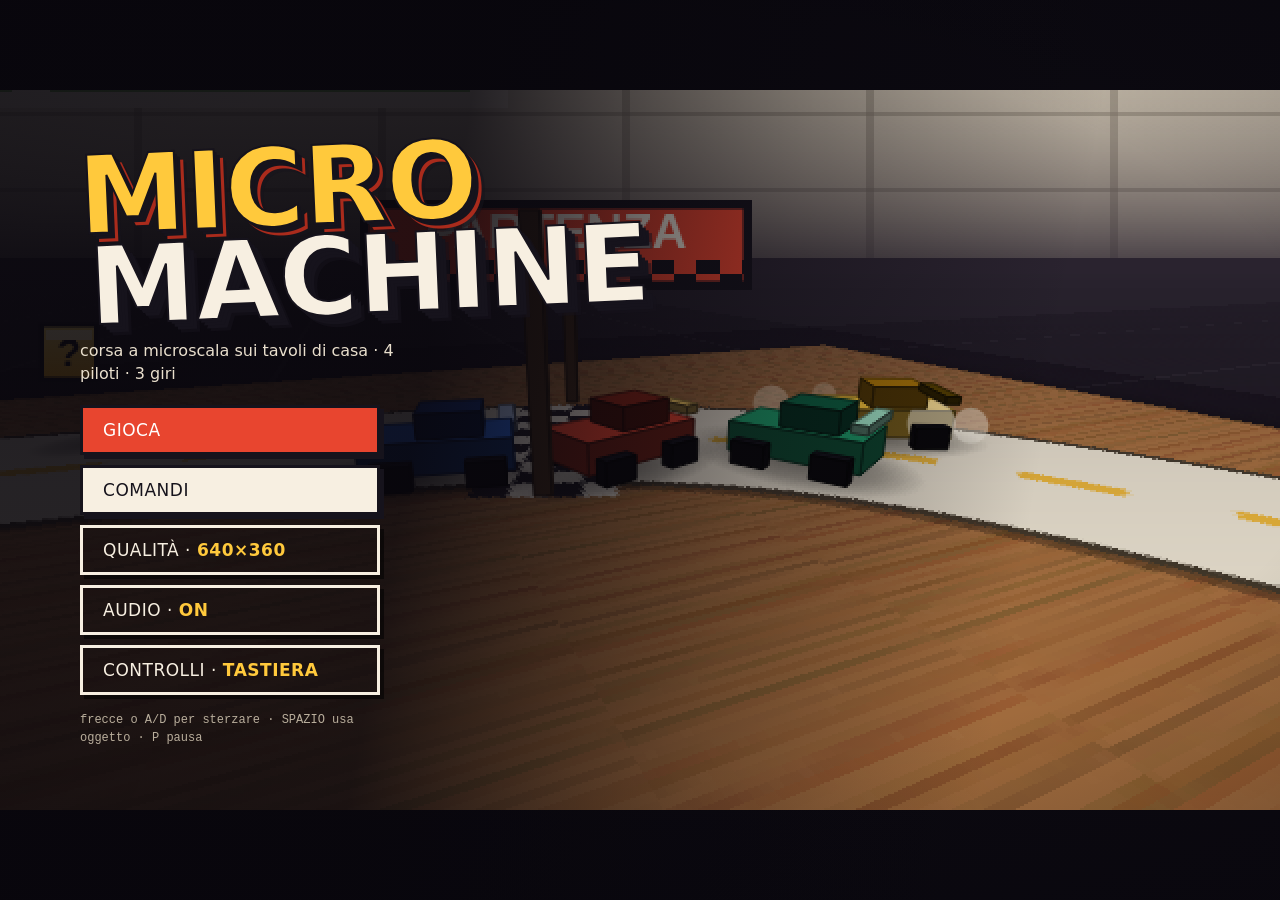
<file: index.html>
<!doctype html>
<html lang="it">
<head>
<meta charset="utf-8">
<script>
/* diagnostica caricamento: visibile anche se il resto del JS muore */
(function () {
  function bar(msg) {
    function show() {
      if (document.getElementById('booterr')) return;
      var d = document.createElement('div');
      d.id = 'booterr';
      d.setAttribute('style', 'position:fixed;left:0;right:0;bottom:0;z-index:999;background:#8e1f18;color:#fff;padding:10px 14px;font:13px/1.45 system-ui,sans-serif;display:flex;gap:12px;align-items:center');
      var t = document.createElement('span');
      t.textContent = 'Errore di caricamento: ' + msg;
      var b = document.createElement('button');
      b.textContent = 'RICARICA';
      b.setAttribute('style', 'margin-left:auto;padding:6px 14px;font-weight:700;border:2px solid #fff;background:#e8452f;color:#fff;font:inherit;cursor:pointer');
      b.onclick = function () { location.reload(); };
      d.appendChild(t); d.appendChild(b);
      if (document.body) document.body.appendChild(d);
      else document.addEventListener('DOMContentLoaded', function () { document.body.appendChild(d); });
    }
    show();
  }
  window.__bootErr = bar;
  window.__missing = function (f) {
    bar('file non trovato: ' + f + ' — apri invece APRI-QUESTO.html (file unico, funziona ovunque)');
  };
  window.addEventListener('error', function (e) {
    bar((e.message || 'errore sconosciuto') + (e.lineno ? ' (riga ' + e.lineno + ')' : ''));
  });
  window.addEventListener('unhandledrejection', function (e) {
    bar(String(e.reason || e));
  });
  document.addEventListener('DOMContentLoaded', function () {
    var ui = document.getElementById('ui');
    if (ui && getComputedStyle(ui).position !== 'absolute') window.__missing('css/style.css');
    if (!document.getElementById('btn-play')) bar('index.html incompleto (aperto da: ' + location.href + ')');
    if (typeof window.MM === 'undefined') window.__missing('js/util.js o altri js/*');
  });
})();
</script>
<meta name="viewport" content="width=device-width,initial-scale=1,viewport-fit=cover,user-scalable=no">
<meta name="theme-color" content="#16131c">
<title>Micromachine — corsa a microscala</title>
<link rel="stylesheet" href="css/style.css" onerror="__missing('css/style.css')">
    <link rel="manifest" href="manifest.webmanifest">
    <meta name="apple-mobile-web-app-capable" content="yes">
    <meta name="mobile-web-app-capable" content="yes">
    <meta name="apple-mobile-web-app-status-bar-style" content="black-translucent">
    <link rel="apple-touch-icon" href="icons/icon-180.png">
  </head>
<body>
<div id="app">
  <canvas id="view" width="640" height="360" aria-label="Pista di gara"></canvas>
  <div id="crt" aria-hidden="true"></div>

  <div id="load" class="panel load">
    <div class="load-title">MICROMACHINE</div>
    <div class="load-track"><i id="loadbar"></i></div>
    <div id="loadtext" class="load-text">preparazione del tavolo…</div>
  </div>

  <div id="ui">
    <!-- TITOLO -->
    <section id="scr-title" class="screen">
      <div class="menu-col">
        <h1 class="logo"><span class="l1">MICRO</span><span class="l2">MACHINE</span></h1>
        <p class="tagline">corsa a microscala sui tavoli di casa · 4 piloti · 3 giri</p>
        <div class="btn-col">
          <button id="btn-play" class="btn btn-primary">GIOCA</button>
          <button id="btn-help" class="btn">COMANDI</button>
          <button id="btn-quality" class="btn btn-ghost">QUALITÀ · <b id="quality-val">640×360</b></button>
          <button id="btn-audio" class="btn btn-ghost">AUDIO · <b id="audio-val">ON</b></button>
          <button id="btn-touch" class="btn btn-ghost">CONTROLLI · <b id="touch-val">TOUCH</b></button>
          <button id="btn-install" class="btn btn-primary hidden">INSTALLA SULLO SCHERMO</button>
        </div>
        <p class="hint" id="title-hint">frecce o A/D per sterzare · SPAZIO usa oggetto · P pausa</p>
      </div>
    </section>

    <!-- SELEZIONE PISTA -->
    <section id="scr-select" class="screen">
      <div class="panel wide">
        <h2 class="panel-title">SCEGLI IL TAVOLO</h2>
        <div id="cards" class="cards"></div>
        <div class="row">
          <button id="btn-back-title" class="btn btn-ghost">INDIETRO</button>
        </div>
      </div>
    </section>

    <!-- COMANDI -->
    <section id="scr-help" class="screen">
      <div class="panel">
        <h2 class="panel-title">COMANDI</h2>
        <dl class="keys">
          <dt>← → / A D</dt><dd>sterzare</dd>
          <dt>↑ / W</dt><dd>accelerare</dd>
          <dt>↓ / S</dt><dd>freno e retromarcia</dd>
          <dt>SPAZIO</dt><dd>usa l'oggetto</dd>
          <dt>P / ESC</dt><dd>pausa</dd>
          <dt>M</dt><dd>audio on/off</dd>
        </dl>
        <p class="note touch-only">Su telefono/tablet: ◀ ▶ a sinistra per sterzare, GAS e FRENO a destra,
        ◎ usa l'oggetto, II mette in pausa, ⛶ apre lo schermo intero.</p>
        <p class="note">Sul tavolo si cade: resta sul nastro adesivo, oltre i bordi è il vuoto.
        Le buche e le pozzanghere fanno perdere aderenza. Il raccoglitore dà turbo, olio o missile.</p>
        <div class="row">
          <button id="btn-back-help" class="btn btn-ghost">INDIETRO</button>
        </div>
      </div>
    </section>

    <!-- HUD -->
    <div id="hud" class="hidden">
      <div class="hud-tl">
        <div id="hud-pos" class="pos">1°</div>
        <div id="hud-lap" class="lap">GIRO 1/3</div>
      </div>
      <div class="hud-tc">
        <div id="hud-time" class="time">0:00.00</div>
        <div id="hud-best" class="best">—</div>
      </div>
      <div class="hud-tr">
        <div id="hud-item" class="item" data-empty="1">
          <svg viewBox="0 0 32 32" aria-hidden="true"><path id="item-icon" d=""/></svg>
        </div>
      </div>
      <div class="hud-bl"><canvas id="minimap" width="132" height="92"></canvas></div>
      <div class="hud-br">
        <div id="hud-speed" class="speed">0</div>
        <div class="speed-unit">km/h</div>
        <div class="speed-bar"><i id="speed-bar"></i></div>
      </div>
      <div id="center-msg" class="center-msg"></div>
    </div>

    <!-- PAUSA -->
    <section id="scr-pause" class="screen">
      <div class="panel">
        <h2 class="panel-title">PAUSA</h2>
        <div class="btn-col">
          <button id="btn-resume" class="btn btn-primary">RIPRENDI</button>
          <button id="btn-restart" class="btn">RICOMINCIA</button>
          <button id="btn-quit" class="btn btn-ghost">MENU</button>
          <button id="btn-fs" class="btn btn-ghost">SCHERMO INTERO</button>
        </div>
      </div>
    </section>

    <!-- RISULTATI -->
    <section id="scr-results" class="screen">
      <div class="panel wide">
        <h2 class="panel-title" id="results-title">RISULTATI</h2>
        <ol id="results-list" class="results"></ol>
        <div class="row">
          <button id="btn-again" class="btn btn-primary">RIGIOCA</button>
          <button id="btn-change" class="btn">CAMBIA TAVOLO</button>
        </div>
      </div>
    </section>

    <div id="flash"></div>
  </div>

  <!-- CONTROLLI TOUCH -->
  <div id="touch" class="hidden" aria-hidden="true">
    <div class="pad pad-left">
      <button class="tbtn" data-btn="left">◀</button>
      <button class="tbtn" data-btn="right">▶</button>
    </div>
      <div class="pad pad-right">
      <button class="tbtn tbtn-item" data-btn="item" id="touch-item">◎</button>
      <button class="tbtn tbtn-brake" data-btn="brake">FRENO</button>
      <button class="tbtn tbtn-gas" data-btn="gas">GAS</button>
    </div>
    <button class="tbtn tbtn-pause" data-btn="pause" aria-label="pausa">II</button>
    <button class="tfs" id="touch-fs" aria-label="schermo intero">⛶</button>
  </div>

  <!-- ROTAZIONE SCHERMO (solo touch in verticale) -->
  <div id="rotate" aria-hidden="true">
    <div class="rotate-in">
      <div class="rotate-ico">↻</div>
      <p>ruota lo schermo<br>in orizzontale</p>
    </div>
  </div>
</div>

<script src="js/util.js" onerror="__missing('js/util.js')"></script>
<script src="js/audio.js" onerror="__missing('js/audio.js')"></script>
<script src="js/input.js" onerror="__missing('js/input.js')"></script>
<script src="js/tracks.js" onerror="__missing('js/tracks.js')"></script>
<script src="js/render.js" onerror="__missing('js/render.js')"></script>
<script src="js/physics.js" onerror="__missing('js/physics.js')"></script>
<script src="js/ai.js" onerror="__missing('js/ai.js')"></script>
<script src="js/game.js" onerror="__missing('js/game.js')"></script>
<script src="js/main.js" onerror="__missing('js/main.js')"></script>
</body>
</html>
</file>
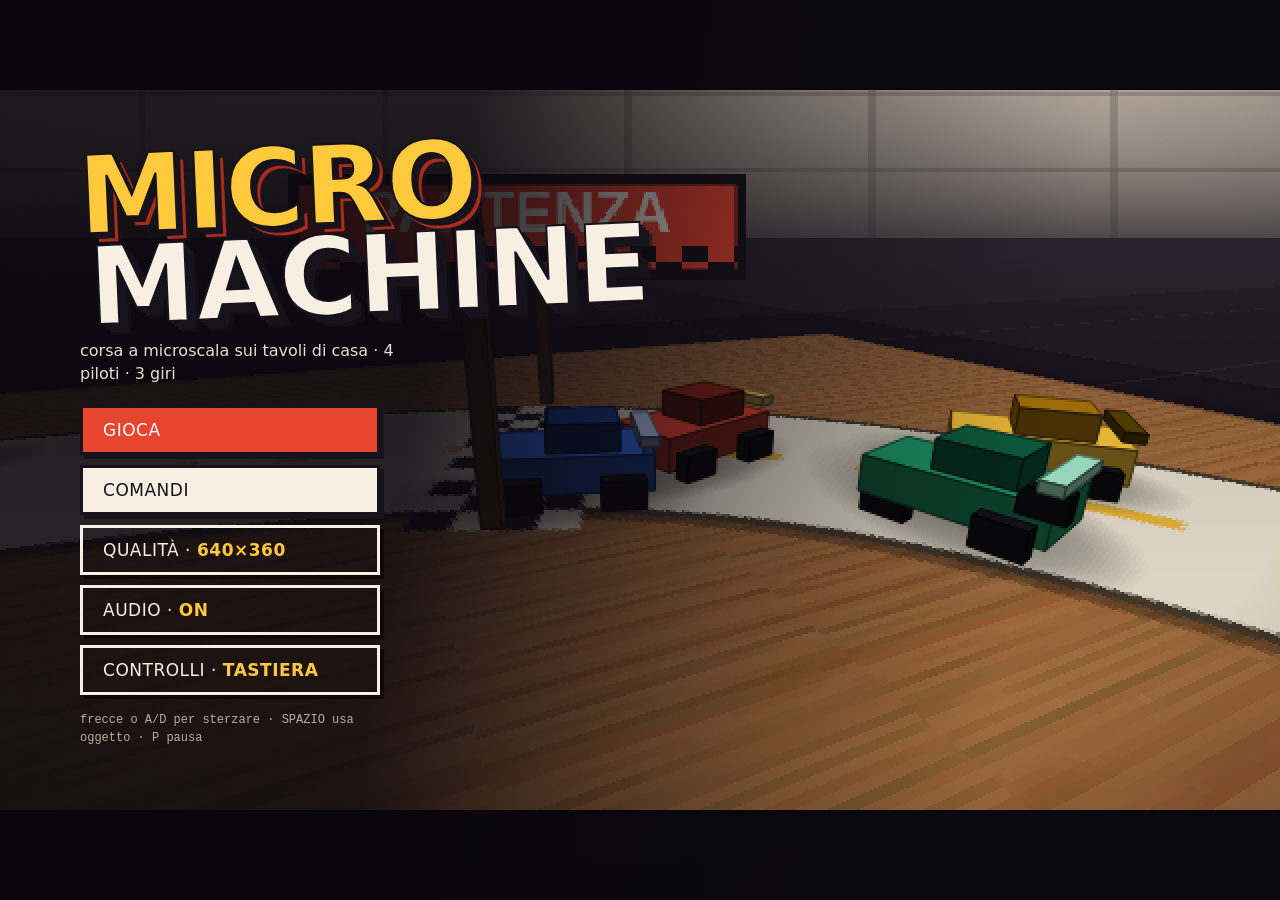
<file: APRI-QUESTO.html>
<!doctype html>
<html lang="it">
<head>
<meta charset="utf-8">
<script>
/* diagnostica caricamento: visibile anche se il resto del JS muore */
(function () {
  function bar(msg) {
    function show() {
      if (document.getElementById('booterr')) return;
      var d = document.createElement('div');
      d.id = 'booterr';
      d.setAttribute('style', 'position:fixed;left:0;right:0;bottom:0;z-index:999;background:#8e1f18;color:#fff;padding:10px 14px;font:13px/1.45 system-ui,sans-serif;display:flex;gap:12px;align-items:center');
      var t = document.createElement('span');
      t.textContent = 'Errore di caricamento: ' + msg;
      var b = document.createElement('button');
      b.textContent = 'RICARICA';
      b.setAttribute('style', 'margin-left:auto;padding:6px 14px;font-weight:700;border:2px solid #fff;background:#e8452f;color:#fff;font:inherit;cursor:pointer');
      b.onclick = function () { location.reload(); };
      d.appendChild(t); d.appendChild(b);
      if (document.body) document.body.appendChild(d);
      else document.addEventListener('DOMContentLoaded', function () { document.body.appendChild(d); });
    }
    show();
  }
  window.__bootErr = bar;
  window.__missing = function (f) {
    bar('file non trovato: ' + f + ' — apri invece APRI-QUESTO.html (file unico, funziona ovunque)');
  };
  window.addEventListener('error', function (e) {
    bar((e.message || 'errore sconosciuto') + (e.lineno ? ' (riga ' + e.lineno + ')' : ''));
  });
  window.addEventListener('unhandledrejection', function (e) {
    bar(String(e.reason || e));
  });
  document.addEventListener('DOMContentLoaded', function () {
    var ui = document.getElementById('ui');
    if (ui && getComputedStyle(ui).position !== 'absolute') window.__missing('css/style.css');
    if (!document.getElementById('btn-play')) bar('index.html incompleto (aperto da: ' + location.href + ')');
    if (typeof window.MM === 'undefined') window.__missing('js/util.js o altri js/*');
  });
})();
</script>
<meta name="viewport" content="width=device-width,initial-scale=1,viewport-fit=cover,user-scalable=no">
<meta name="theme-color" content="#16131c">
<title>Micromachine — corsa a microscala</title>
<style>
/* Micromachine — stile scatolo dei giocattoli anni 2000:
   carta, bordi spessi, ombre piene, logo estruso. Nessun font esterno. */

:root{
  --ink:#16131c;
  --paper:#f7efe1;
  --paper-dim:#e7dcc9;
  --red:#e8452f;
  --red-dark:#a92b1c;
  --amber:#ffc93c;
  --blue:#2f6fed;
  --green:#1f9d6b;
  --wood:#a9713f;
  --shadow:5px 5px 0 var(--ink);
  --font-display:"Arial Black","Arial Bold",Impact,"Trebuchet MS",system-ui,sans-serif;
  --font-ui:system-ui,-apple-system,"Segoe UI",Roboto,"Helvetica Neue",sans-serif;
  --font-num:ui-monospace,SFMono-Regular,Menlo,Consolas,"Liberation Mono",monospace;
}

*{box-sizing:border-box}
html,body{height:100%;margin:0;overscroll-behavior:none}
body{
  background:#0b0910;
  color:var(--paper);
  font-family:var(--font-ui);
  overflow:hidden;
  -webkit-text-size-adjust:100%;
  -webkit-tap-highlight-color:transparent;
}
button{font-family:inherit}

#app{position:fixed;inset:0;display:grid;place-items:center;background:#0b0910}

#view{
  width:100%;height:100%;
  object-fit:contain;
  image-rendering:pixelated;
  image-rendering:crisp-edges;
  background:#0b0910;
  touch-action:none;
}
/* scala non intera (es. 1.3x sul telefono): nearest-neighbour "striscia"
   i pixel causando sfarfallio → resa fluida */
#view.smooth{image-rendering:auto}

/* vignetta (nessun movimento) */
#crt{
  position:absolute;inset:0;pointer-events:none;z-index:5;
  background:
    radial-gradient(120% 90% at 50% 45%, rgba(0,0,0,0) 45%, rgba(6,4,10,.55) 100%);
}

#ui{position:absolute;inset:0;z-index:10;pointer-events:none}
#ui button{pointer-events:auto}

.screen{
  position:absolute;inset:0;
  display:none;
  align-items:center;
  justify-content:center;
  padding:16px;
}
.screen.on{display:flex}

/* ---------- pannelli ---------- */
.panel{
  background:var(--paper);
  color:var(--ink);
  border:3px solid var(--ink);
  box-shadow:var(--shadow);
  padding:22px 24px;
  width:min(420px,94vw);
  max-height:92vh;
  overflow:auto;
}
.panel.wide{width:min(760px,96vw)}
.panel-title{
  font-family:var(--font-display);
  font-size:clamp(20px,3.4vw,30px);
  margin:0 0 14px;
  letter-spacing:.01em;
  color:var(--red-dark);
}
.load{
  position:absolute;left:50%;top:50%;transform:translate(-50%,-50%);
  z-index:40;text-align:center;pointer-events:none;
}
.load-title{
  font-family:var(--font-display);font-size:26px;color:var(--red-dark);
  letter-spacing:.02em;margin-bottom:14px;
}
.load-track{height:16px;border:3px solid var(--ink);background:var(--paper-dim);overflow:hidden}
.load-track i{display:block;height:100%;width:0%;background:var(--red);transition:width .12s linear}
.load-text{margin-top:10px;font-size:13px;color:#5c5464;font-family:var(--font-num)}
#load.off{display:none}

/* ---------- titolo ---------- */
#scr-title{justify-content:flex-start;align-items:center;
  background:linear-gradient(100deg, rgba(8,6,12,.86) 0 34%, rgba(8,6,12,.35) 58%, rgba(8,6,12,0) 78%)}
.menu-col{padding-left:clamp(14px,5vw,72px);max-width:min(560px,92vw)}

.logo{
  margin:0;
  font-family:var(--font-display);
  font-weight:900;
  line-height:.84;
  letter-spacing:-.02em;
  transform:rotate(-2.5deg);
  display:flex;flex-direction:column;
  user-select:none;
}
.logo span{
  display:block;
  font-size:clamp(46px,11vw,108px);
  -webkit-text-stroke:2px var(--ink);
  text-shadow:
    3px 3px 0 var(--ink), 6px 6px 0 var(--ink), 9px 9px 0 var(--ink),
    12px 12px 0 rgba(22,19,28,.55);
}
.logo .l1{color:var(--amber);text-shadow:
    3px 3px 0 var(--ink), 6px 6px 0 var(--ink), 9px 9px 0 var(--red-dark),
    12px 12px 0 rgba(22,19,28,.5)}
.logo .l2{color:var(--paper);margin-left:.06em}

.tagline{
  margin:16px 0 20px;
  font-size:clamp(13px,1.7vw,16px);
  color:#e9dfcd;
  max-width:34ch;
  line-height:1.45;
}
.hint{
  margin-top:16px;font-family:var(--font-num);font-size:12px;color:#b9ae9c;
  max-width:40ch;line-height:1.5;
}

/* ---------- pulsanti ---------- */
.btn-col{display:flex;flex-direction:column;gap:10px;max-width:300px}
.row{display:flex;gap:12px;flex-wrap:wrap;margin-top:18px}
.btn{
  appearance:none;cursor:pointer;
  font-family:var(--font-display);
  font-size:17px;letter-spacing:.03em;
  padding:12px 20px;
  color:var(--ink);
  background:var(--paper);
  border:3px solid var(--ink);
  box-shadow:4px 4px 0 var(--ink);
  text-align:left;
  transition:transform .06s ease, box-shadow .06s ease, background .12s ease;
}
.btn:hover{background:#fff;transform:translate(-1px,-1px);box-shadow:6px 6px 0 var(--ink)}
.btn:active{transform:translate(3px,3px);box-shadow:1px 1px 0 var(--ink)}
.btn-primary{background:var(--red);color:#fff}
.btn-primary:hover{background:#f4573f}
.btn-ghost{background:transparent;color:var(--paper);border-color:var(--paper);box-shadow:4px 4px 0 rgba(0,0,0,.55)}
.btn-ghost:hover{background:rgba(247,239,225,.12);color:#fff}
.btn-ghost b{color:var(--amber);font-weight:700}
.panel .btn-ghost{color:var(--ink);border-color:var(--ink);box-shadow:4px 4px 0 var(--ink)}
.panel .btn-ghost:hover{background:var(--paper-dim)}
.panel .btn-ghost b{color:var(--red-dark)}

:focus-visible{outline:3px solid var(--amber);outline-offset:3px}

/* ---------- selezione pista ---------- */
.cards{display:grid;grid-template-columns:repeat(auto-fit,minmax(200px,1fr));gap:14px}
.card{
  position:relative;cursor:pointer;text-align:left;
  background:#fff;border:3px solid var(--ink);box-shadow:4px 4px 0 var(--ink);
  padding:0;overflow:hidden;color:var(--ink);
  transition:transform .08s ease, box-shadow .08s ease;
}
.card:hover,.card:focus-visible{transform:translate(-2px,-2px);box-shadow:7px 7px 0 var(--ink)}
.card:active{transform:translate(2px,2px);box-shadow:1px 1px 0 var(--ink)}
.card canvas{display:block;width:100%;height:118px;object-fit:cover;background:#241d16;
  image-rendering:pixelated;border-bottom:3px solid var(--ink)}
.card .card-body{padding:10px 12px 12px}
.card h3{margin:0 0 4px;font-family:var(--font-display);font-size:17px;letter-spacing:.01em}
.card .sub{font-size:12px;color:#6b6273;line-height:1.4}
.card .diff{display:flex;gap:4px;margin-top:8px;align-items:center}
.card .diff i{width:11px;height:11px;border:2px solid var(--ink);background:transparent;display:block}
.card .diff i.on{background:var(--red)}
.card .diff span{font-size:11px;color:#6b6273;margin-left:6px;font-family:var(--font-num)}
.card .rec{position:absolute;right:8px;top:8px;background:var(--ink);color:var(--amber);
  font-family:var(--font-num);font-size:11px;padding:3px 7px;border:2px solid var(--amber)}

/* ---------- tastiera ---------- */
.keys{display:grid;grid-template-columns:auto 1fr;gap:7px 14px;margin:0 0 14px;align-items:baseline}
.keys dt{
  font-family:var(--font-num);font-size:13px;font-weight:700;
  background:var(--ink);color:var(--amber);padding:3px 8px;border:2px solid var(--ink);
  justify-self:start;
}
.keys dd{margin:0;font-size:14px;color:#3a3344}
.note{font-size:13px;line-height:1.55;color:#4a4256;margin:0}

/* ---------- HUD ---------- */
#hud{position:absolute;inset:0;pointer-events:none;z-index:12}
.hidden{display:none!important}
#hud.hidden{display:none}
.hud-tl{position:absolute;left:12px;top:10px}
.hud-tc{position:absolute;left:50%;top:10px;transform:translateX(-50%);text-align:center}
.hud-tr{position:absolute;right:12px;top:10px}
.hud-bl{position:absolute;left:10px;bottom:10px}
.hud-br{position:absolute;right:14px;bottom:12px;text-align:right}

.pos{
  font-family:var(--font-display);font-size:clamp(30px,5vw,46px);line-height:1;
  color:var(--amber);-webkit-text-stroke:2px var(--ink);
  text-shadow:3px 3px 0 var(--ink);
}
.lap{
  font-family:var(--font-display);font-size:clamp(13px,1.9vw,17px);
  color:var(--paper);text-shadow:2px 2px 0 var(--ink);margin-top:4px;letter-spacing:.04em;
}
.time{
  font-family:var(--font-num);font-weight:700;font-size:clamp(18px,3vw,26px);
  color:#fff;text-shadow:2px 2px 0 var(--ink);font-variant-numeric:tabular-nums;
}
.best{font-family:var(--font-num);font-size:12px;color:var(--amber);text-shadow:1px 1px 0 var(--ink);margin-top:2px}

.item{
  width:58px;height:58px;border:3px solid var(--paper);background:rgba(12,10,16,.72);
  box-shadow:3px 3px 0 rgba(0,0,0,.6);display:grid;place-items:center;
}
.item[data-empty="0"]{background:rgba(255,201,60,.92);border-color:var(--ink);animation:itempulse .5s ease-out}
.item svg{width:34px;height:34px;fill:var(--ink);stroke:var(--ink);stroke-width:1.6}
.item[data-empty="1"] svg{display:none}
@keyframes itempulse{0%{transform:scale(.7)}55%{transform:scale(1.12)}100%{transform:scale(1)}}

#minimap{
  width:132px;height:92px;
  background:rgba(12,10,16,.66);border:3px solid var(--paper);
  box-shadow:3px 3px 0 rgba(0,0,0,.6);
  image-rendering:pixelated;
}

.speed{
  font-family:var(--font-display);font-size:clamp(34px,6vw,54px);line-height:.95;
  color:#fff;-webkit-text-stroke:2px var(--ink);text-shadow:4px 4px 0 var(--ink);
  font-variant-numeric:tabular-nums;
}
.speed-unit{font-family:var(--font-display);font-size:13px;color:var(--amber);
  text-shadow:2px 2px 0 var(--ink);letter-spacing:.12em}
.speed-bar{width:150px;height:9px;border:2px solid var(--paper);margin-top:6px;background:rgba(12,10,16,.6)}
.speed-bar i{display:block;height:100%;width:0;background:linear-gradient(90deg,var(--green),var(--amber) 60%,var(--red))}

.center-msg{
  position:absolute;left:50%;top:38%;transform:translate(-50%,-50%);
  font-family:var(--font-display);
  font-size:clamp(40px,9vw,86px);
  color:var(--amber);-webkit-text-stroke:3px var(--ink);
  text-shadow:6px 6px 0 var(--ink);
  opacity:0;white-space:nowrap;text-align:center;
}
.center-msg.on{animation:msgpop .9s ease-out forwards}
.center-msg small{display:block;font-size:.38em;color:var(--paper);letter-spacing:.1em;
  -webkit-text-stroke:1px var(--ink);text-shadow:3px 3px 0 var(--ink);margin-top:.25em}
@keyframes msgpop{
  0%{opacity:0;transform:translate(-50%,-50%) scale(1.5)}
  18%{opacity:1;transform:translate(-50%,-50%) scale(1)}
  75%{opacity:1}
  100%{opacity:0;transform:translate(-50%,-58%) scale(1)}
}

/* ---------- risultati ---------- */
.results{list-style:none;margin:0;padding:0;counter-reset:pod}
.results li{
  counter-increment:pod;
  display:grid;grid-template-columns:44px 1fr auto auto;gap:12px;align-items:center;
  padding:9px 8px;border-bottom:2px solid var(--paper-dim);
  font-size:15px;color:var(--ink);
}
.results li::before{
  content:counter(pod) "°";
  font-family:var(--font-display);font-size:22px;color:var(--red-dark);
}
.results li.me{background:rgba(255,201,60,.35);border-left:5px solid var(--red)}
.results .t{font-family:var(--font-num);font-size:14px;font-variant-numeric:tabular-nums}
.results .dot{width:14px;height:14px;border:2px solid var(--ink);display:block}

/* ---------- flash caduta / transizioni ---------- */
#flash{
  position:absolute;inset:0;background:#05040a;opacity:0;pointer-events:none;z-index:20;
  transition:opacity .28s ease;
}
#flash.on{opacity:1}

/* ---------- touch ---------- */
#touch{position:absolute;inset:0;z-index:14;pointer-events:none;touch-action:none}
#touch.hidden{display:none}
.pad{position:absolute;bottom:calc(14px + env(safe-area-inset-bottom));display:flex;gap:12px;pointer-events:none}
.pad-left{left:calc(14px + env(safe-area-inset-left))}
.pad-right{right:calc(14px + env(safe-area-inset-right));align-items:flex-end}
.tbtn{
  pointer-events:auto;appearance:none;cursor:pointer;
  width:76px;height:76px;border-radius:50%;
  border:3px solid rgba(247,239,225,.9);
  background:rgba(16,13,22,.55);color:#fff;
  font-family:var(--font-display);font-size:22px;
  display:grid;place-items:center;
  touch-action:none;user-select:none;
}
.tbtn:active{background:rgba(232,69,47,.8)}
.tbtn-gas{width:92px;height:92px;background:rgba(31,157,107,.5);font-size:16px}
.tbtn-brake{width:70px;height:70px;background:rgba(47,111,237,.45);font-size:13px}
.tbtn-item{width:62px;height:62px;background:rgba(255,201,60,.4);color:var(--amber);align-self:flex-start}
.tbtn-pause{
  position:absolute;bottom:calc(16px + env(safe-area-inset-bottom));
  left:50%;transform:translateX(-50%);
  width:56px;height:42px;border-radius:12px;font-size:15px;letter-spacing:2px;
}
.tbtn-pause:active{background:rgba(255,201,60,.55)}
.tfs{
  position:absolute;bottom:calc(16px + env(safe-area-inset-bottom));
  left:calc(50% + 38px);
  width:46px;height:42px;border-radius:12px;
  border:3px solid rgba(247,239,225,.9);
  background:rgba(16,13,22,.55);color:#fff;
  font-size:18px;display:grid;place-items:center;
  touch-action:none;user-select:none;pointer-events:auto;
  appearance:none;cursor:pointer;
}
.tfs:active{background:rgba(255,201,60,.55)}

/* ---------- rotazione schermo (touch in verticale) ---------- */
#rotate{
  position:absolute;inset:0;z-index:40;display:none;
  align-items:center;justify-content:center;text-align:center;
  background:#08060c;color:#f7efe1;
}
.rotate-in{font-family:var(--font-display)}
.rotate-ico{font-size:56px;line-height:1;margin-bottom:10px;color:var(--red,#e8452f)}
.rotate-in p{margin:0;font-size:17px;letter-spacing:1px;text-transform:uppercase}
@media (orientation:portrait){
  .touch #rotate{display:flex}
}

/* nota comandi touch: solo su dispositivi touch */
.touch-only{display:none}
.touch .touch-only{display:block}
.touch #scr-help .panel{display:flex;flex-direction:column}
.touch #scr-help .panel-title{order:-2}
.touch #scr-help .touch-only{
  order:-1;margin:0 0 14px;padding:10px 12px;
  background:var(--ink);color:var(--paper);
  border:3px solid var(--red);font-size:14px;line-height:1.55;
}

/* su touch la velocità sale in alto a sinistra, libera dai pulsanti */
.touch .hud-br{right:auto;left:12px;top:84px;bottom:auto;text-align:left}
.touch .hud-tr{top:10px}
.touch .hud-bl{bottom:auto;top:76px;left:auto;right:12px}

/* ---------- responsive ---------- */
@media (max-width:700px){
  #scr-title{background:linear-gradient(180deg, rgba(8,6,12,.9) 0 46%, rgba(8,6,12,.3) 78%, rgba(8,6,12,0))}
  #scr-title{justify-content:center;align-items:flex-start}
  .menu-col{padding:6vh 8px 0;text-align:center;display:flex;flex-direction:column;align-items:center}
  .btn-col{max-width:340px;width:100%}
  .btn{text-align:center}
  .tagline{max-width:30ch}
  #minimap{width:104px;height:74px}
  .speed-bar{width:110px}
  .hud-bl{bottom:auto;top:10px;left:auto;right:12px}
  .hud-tr{top:78px}
}
@media (max-height:460px){
  .logo span{font-size:clamp(26px,6.5vh,44px)}
  .tagline{margin:6px 0 8px;font-size:11px}
  .menu-col{padding-top:6px;padding-bottom:6px}
  .btn{padding:6px 14px;font-size:14px;box-shadow:3px 3px 0 var(--ink)}
  .btn-col{gap:5px}
  .hint{display:none}
  .menu-col{min-height:0;max-height:100%;overflow-y:auto;padding-right:4px;
    scrollbar-width:none}
  .menu-col::-webkit-scrollbar{display:none}
}
@media (orientation:landscape) and (max-height:440px){
  .tbtn{width:62px;height:62px;font-size:18px}
  .tbtn-gas{width:76px;height:76px}
  .tbtn-brake{width:56px;height:56px}
  .tbtn-item{width:50px;height:50px}
  .tbtn-pause{width:50px;height:36px;font-size:13px}
  .tfs{width:40px;height:36px;left:calc(50% + 32px);font-size:16px}
  .item{width:46px;height:46px}
  .item svg{width:26px;height:26px}
  #minimap{width:104px;height:74px}
  .touch .hud-bl{top:64px}
  .speed{font-size:clamp(26px,7vh,40px)}
  .speed-bar{width:110px}
}

@media (prefers-reduced-motion:reduce){
  *{animation-duration:.01ms !important;transition-duration:.01ms !important}
}

</style>
    <link rel="manifest" href="manifest.webmanifest">
    <meta name="apple-mobile-web-app-capable" content="yes">
    <meta name="mobile-web-app-capable" content="yes">
    <meta name="apple-mobile-web-app-status-bar-style" content="black-translucent">
    <link rel="apple-touch-icon" href="icons/icon-180.png">
  </head>
<body>
<div id="app">
  <canvas id="view" width="640" height="360" aria-label="Pista di gara"></canvas>
  <div id="crt" aria-hidden="true"></div>

  <div id="load" class="panel load">
    <div class="load-title">MICROMACHINE</div>
    <div class="load-track"><i id="loadbar"></i></div>
    <div id="loadtext" class="load-text">preparazione del tavolo…</div>
  </div>

  <div id="ui">
    <!-- TITOLO -->
    <section id="scr-title" class="screen">
      <div class="menu-col">
        <h1 class="logo"><span class="l1">MICRO</span><span class="l2">MACHINE</span></h1>
        <p class="tagline">corsa a microscala sui tavoli di casa · 4 piloti · 3 giri</p>
        <div class="btn-col">
          <button id="btn-play" class="btn btn-primary">GIOCA</button>
          <button id="btn-help" class="btn">COMANDI</button>
          <button id="btn-quality" class="btn btn-ghost">QUALITÀ · <b id="quality-val">640×360</b></button>
          <button id="btn-audio" class="btn btn-ghost">AUDIO · <b id="audio-val">ON</b></button>
          <button id="btn-touch" class="btn btn-ghost">CONTROLLI · <b id="touch-val">TOUCH</b></button>
          <button id="btn-install" class="btn btn-primary hidden">INSTALLA SULLO SCHERMO</button>
        </div>
        <p class="hint" id="title-hint">frecce o A/D per sterzare · SPAZIO usa oggetto · P pausa</p>
      </div>
    </section>

    <!-- SELEZIONE PISTA -->
    <section id="scr-select" class="screen">
      <div class="panel wide">
        <h2 class="panel-title">SCEGLI IL TAVOLO</h2>
        <div id="cards" class="cards"></div>
        <div class="row">
          <button id="btn-back-title" class="btn btn-ghost">INDIETRO</button>
        </div>
      </div>
    </section>

    <!-- COMANDI -->
    <section id="scr-help" class="screen">
      <div class="panel">
        <h2 class="panel-title">COMANDI</h2>
        <dl class="keys">
          <dt>← → / A D</dt><dd>sterzare</dd>
          <dt>↑ / W</dt><dd>accelerare</dd>
          <dt>↓ / S</dt><dd>freno e retromarcia</dd>
          <dt>SPAZIO</dt><dd>usa l'oggetto</dd>
          <dt>P / ESC</dt><dd>pausa</dd>
          <dt>M</dt><dd>audio on/off</dd>
        </dl>
        <p class="note touch-only">Su telefono/tablet: ◀ ▶ a sinistra per sterzare, GAS e FRENO a destra,
        ◎ usa l'oggetto, II mette in pausa, ⛶ apre lo schermo intero.</p>
        <p class="note">Sul tavolo si cade: resta sul nastro adesivo, oltre i bordi è il vuoto.
        Le buche e le pozzanghere fanno perdere aderenza. Il raccoglitore dà turbo, olio o missile.</p>
        <div class="row">
          <button id="btn-back-help" class="btn btn-ghost">INDIETRO</button>
        </div>
      </div>
    </section>

    <!-- HUD -->
    <div id="hud" class="hidden">
      <div class="hud-tl">
        <div id="hud-pos" class="pos">1°</div>
        <div id="hud-lap" class="lap">GIRO 1/3</div>
      </div>
      <div class="hud-tc">
        <div id="hud-time" class="time">0:00.00</div>
        <div id="hud-best" class="best">—</div>
      </div>
      <div class="hud-tr">
        <div id="hud-item" class="item" data-empty="1">
          <svg viewBox="0 0 32 32" aria-hidden="true"><path id="item-icon" d=""/></svg>
        </div>
      </div>
      <div class="hud-bl"><canvas id="minimap" width="132" height="92"></canvas></div>
      <div class="hud-br">
        <div id="hud-speed" class="speed">0</div>
        <div class="speed-unit">km/h</div>
        <div class="speed-bar"><i id="speed-bar"></i></div>
      </div>
      <div id="center-msg" class="center-msg"></div>
    </div>

    <!-- PAUSA -->
    <section id="scr-pause" class="screen">
      <div class="panel">
        <h2 class="panel-title">PAUSA</h2>
        <div class="btn-col">
          <button id="btn-resume" class="btn btn-primary">RIPRENDI</button>
          <button id="btn-restart" class="btn">RICOMINCIA</button>
          <button id="btn-quit" class="btn btn-ghost">MENU</button>
          <button id="btn-fs" class="btn btn-ghost">SCHERMO INTERO</button>
        </div>
      </div>
    </section>

    <!-- RISULTATI -->
    <section id="scr-results" class="screen">
      <div class="panel wide">
        <h2 class="panel-title" id="results-title">RISULTATI</h2>
        <ol id="results-list" class="results"></ol>
        <div class="row">
          <button id="btn-again" class="btn btn-primary">RIGIOCA</button>
          <button id="btn-change" class="btn">CAMBIA TAVOLO</button>
        </div>
      </div>
    </section>

    <div id="flash"></div>
  </div>

  <!-- CONTROLLI TOUCH -->
  <div id="touch" class="hidden" aria-hidden="true">
    <div class="pad pad-left">
      <button class="tbtn" data-btn="left">◀</button>
      <button class="tbtn" data-btn="right">▶</button>
    </div>
      <div class="pad pad-right">
      <button class="tbtn tbtn-item" data-btn="item" id="touch-item">◎</button>
      <button class="tbtn tbtn-brake" data-btn="brake">FRENO</button>
      <button class="tbtn tbtn-gas" data-btn="gas">GAS</button>
    </div>
    <button class="tbtn tbtn-pause" data-btn="pause" aria-label="pausa">II</button>
    <button class="tfs" id="touch-fs" aria-label="schermo intero">⛶</button>
  </div>

  <!-- ROTAZIONE SCHERMO (solo touch in verticale) -->
  <div id="rotate" aria-hidden="true">
    <div class="rotate-in">
      <div class="rotate-ico">↻</div>
      <p>ruota lo schermo<br>in orizzontale</p>
    </div>
  </div>
</div>

<script>
/* ==== js/util.js ==== */
/* util — matematica e piccoli ausili, namespace globale MM */
(function () {
  'use strict';
  var MM = (window.MM = window.MM || {});

  MM.TAU = Math.PI * 2;
  MM.DEG = Math.PI / 180;

  MM.clamp = function (v, a, b) { return v < a ? a : v > b ? b : v; };
  MM.lerp = function (a, b, t) { return a + (b - a) * t; };
  MM.mix = MM.lerp;

  MM.smoothstep = function (t) { t = MM.clamp(t, 0, 1); return t * t * (3 - 2 * t); };

  /* damping esponenziale indipendente dal frame-rate */
  MM.damp = function (cur, target, rate, dt) {
    return MM.lerp(target, cur, Math.exp(-rate * dt));
  };
  MM.dampAngle = function (cur, target, rate, dt) {
    var d = MM.wrapAngle(target - cur);
    return cur + d * (1 - Math.exp(-rate * dt));
  };

  MM.wrapAngle = function (a) {
    a = (a + Math.PI) % MM.TAU;
    if (a < 0) a += MM.TAU;
    return a - Math.PI;
  };

  MM.dist2 = function (ax, az, bx, bz) {
    var dx = ax - bx, dz = az - bz;
    return dx * dx + dz * dz;
  };

  /* RNG deterministico (mulberry32) — le piste devono essere identiche a ogni partita */
  MM.rng = function (seed) {
    var a = seed >>> 0;
    return function () {
      a |= 0; a = (a + 0x6d2b79f5) | 0;
      var t = Math.imul(a ^ (a >>> 15), 1 | a);
      t = (t + Math.imul(t ^ (t >>> 7), 61 | t)) ^ t;
      return ((t ^ (t >>> 14)) >>> 0) / 4294967296;
    };
  };
  MM.rrange = function (rnd, a, b) { return a + (b - a) * rnd(); };
  MM.pick = function (rnd, arr) { return arr[(rnd() * arr.length) | 0]; };

  /* colori: [r,g,b] -> stringhe, ombratura per facce dei box */
  MM.rgb = function (r, g, b) {
    return 'rgb(' + (r | 0) + ',' + (g | 0) + ',' + (b | 0) + ')';
  };
  MM.hexToRgb = function (hex) {
    var h = hex.replace('#', '');
    if (h.length === 3) h = h[0] + h[0] + h[1] + h[1] + h[2] + h[2];
    var n = parseInt(h, 16);
    return [(n >> 16) & 255, (n >> 8) & 255, n & 255];
  };
  MM.shade = function (rgb, k) {
    return MM.rgb(rgb[0] * k, rgb[1] * k, rgb[2] * k);
  };

  MM.formatTime = function (t) {
    if (!isFinite(t) || t < 0) t = 0;
    var m = Math.floor(t / 60);
    var s = Math.floor(t % 60);
    var c = Math.floor((t * 100) % 100);
    return m + ':' + (s < 10 ? '0' : '') + s + '.' + (c < 10 ? '0' : '') + c;
  };

  MM.storage = {
    get: function (key, fallback) {
      try {
        var v = localStorage.getItem('mm.' + key);
        return v === null ? fallback : JSON.parse(v);
      } catch (e) { return fallback; }
    },
    set: function (key, value) {
      try { localStorage.setItem('mm.' + key, JSON.stringify(value)); return true; }
      catch (e) { return false; }
    }
  };

  MM.clampCanvas = function (cv, w, h) {
    cv.width = w; cv.height = h;
    return cv.getContext('2d');
  };

  /* legge i pixel di un canvas come Uint32 (ABGR su LE) per il campionamento veloce */
  MM.pixelView = function (canvas) {
    var ctx = canvas.getContext('2d');
    var img = ctx.getImageData(0, 0, canvas.width, canvas.height);
    return {
      w: canvas.width,
      h: canvas.height,
      px: new Uint32Array(img.data.buffer.slice(0))
    };
  };
})();

</script>
<script>
/* ==== js/audio.js ==== */
/* audio — tutto sintetizzato con WebAudio: motore, SFX e musica chiptune */
(function () {
  'use strict';
  var MM = (window.MM = window.MM || {});
  var clamp = MM.clamp;

  var A = {
    ctx: null,
    master: null,
    muted: false,
    started: false,
    _musicOn: false,
    _musicTimer: null,
    _step: 0,
    _nextTime: 0,
    _root: 45,
    _engine: null,
    _skid: null
  };

  function now() { return A.ctx.currentTime; }

  A.init = function () {
    if (A.started) { if (A.ctx.state === 'suspended') A.ctx.resume(); return; }
    var AC = window.AudioContext || window.webkitAudioContext;
    if (!AC) return;
    A.ctx = new AC();
    A.master = A.ctx.createGain();
    A.master.gain.value = A.muted ? 0 : 0.9;
    var comp = A.ctx.createDynamicsCompressor();
    comp.threshold.value = -14;
    comp.ratio.value = 6;
    A.master.connect(comp);
    comp.connect(A.ctx.destination);
    A.started = true;
    buildEngine();
    A.muted = MM.storage.get('muted', false);
    A.master.gain.value = A.muted ? 0 : 0.9;
  };

  A.setMuted = function (b) {
    A.muted = !!b;
    MM.storage.set('muted', A.muted);
    if (A.master) {
      A.master.gain.setTargetAtTime(A.muted ? 0 : 0.9, now(), 0.05);
    }
    return A.muted;
  };
  A.toggleMute = function () { return A.setMuted(!A.muted); };

  /* ---------- motore ---------- */
  function buildEngine() {
    var ctx = A.ctx;
    var g = ctx.createGain(); g.gain.value = 0;
    var lp = ctx.createBiquadFilter();
    lp.type = 'lowpass'; lp.frequency.value = 700; lp.Q.value = 6;
    var o1 = ctx.createOscillator(); o1.type = 'sawtooth'; o1.frequency.value = 60;
    var o2 = ctx.createOscillator(); o2.type = 'square'; o2.frequency.value = 61;
    var g2 = ctx.createGain(); g2.gain.value = 0.5;
    o1.connect(lp); o2.connect(g2); g2.connect(lp);
    lp.connect(g); g.connect(A.master);
    o1.start(); o2.start();

    // rumore per lo sterro
    var len = ctx.sampleRate * 2;
    var buf = ctx.createBuffer(1, len, ctx.sampleRate);
    var d = buf.getChannelData(0);
    for (var i = 0; i < len; i++) d[i] = Math.random() * 2 - 1;
    var src = ctx.createBufferSource(); src.buffer = buf; src.loop = true;
    var bp = ctx.createBiquadFilter(); bp.type = 'bandpass';
    bp.frequency.value = 1400; bp.Q.value = 1.4;
    var sg = ctx.createGain(); sg.gain.value = 0;
    src.connect(bp); bp.connect(sg); sg.connect(A.master);
    src.start();

    A._engine = { g: g, lp: lp, o1: o1, o2: o2 };
    A._skid = { g: sg, bp: bp };
  }

  /* ratio 0..1, throttle 0..1, drift 0..1; state=false sfuma */
  A.engine = function (ratio, throttle, drift, active) {
    if (!A.started || !A._engine) return;
    var e = A._engine, t = now();
    var r = clamp(ratio, 0, 1.3);
    var f = 46 + r * 168 + throttle * 14;
    e.o1.frequency.setTargetAtTime(f, t, 0.05);
    e.o2.frequency.setTargetAtTime(f * 1.006, t, 0.05);
    e.lp.frequency.setTargetAtTime(560 + r * 2400 + throttle * 700, t, 0.08);
    e.g.gain.setTargetAtTime(active ? 0.045 + throttle * 0.075 + r * 0.035 : 0, t, 0.09);
    A._skid.g.gain.setTargetAtTime(active ? clamp(drift, 0, 1) * 0.14 : 0, t, 0.06);
    if (drift > 0.05) A._skid.bp.frequency.setTargetAtTime(900 + drift * 900, t, 0.1);
  };

  /* ---------- primitive sonore ---------- */
  function tone(freq, dur, type, gain, freq2, delay) {
    if (!A.started) return;
    var t = now() + (delay || 0);
    var o = A.ctx.createOscillator();
    var g = A.ctx.createGain();
    o.type = type || 'square';
    o.frequency.setValueAtTime(freq, t);
    if (freq2) o.frequency.exponentialRampToValueAtTime(Math.max(20, freq2), t + dur);
    g.gain.setValueAtTime(0.0001, t);
    g.gain.exponentialRampToValueAtTime(gain || 0.2, t + 0.012);
    g.gain.exponentialRampToValueAtTime(0.0001, t + dur);
    o.connect(g); g.connect(A.master);
    o.start(t); o.stop(t + dur + 0.05);
  }

  function noiseHit(dur, gain, freq, freq2, delay) {
    if (!A.started) return;
    var ctx = A.ctx, t = now() + (delay || 0);
    var len = Math.max(1, (ctx.sampleRate * dur) | 0);
    var buf = ctx.createBuffer(1, len, ctx.sampleRate);
    var d = buf.getChannelData(0);
    for (var i = 0; i < len; i++) d[i] = (Math.random() * 2 - 1) * (1 - i / len);
    var src = ctx.createBufferSource(); src.buffer = buf;
    var f = ctx.createBiquadFilter(); f.type = 'bandpass';
    f.frequency.setValueAtTime(freq || 1200, t);
    if (freq2) f.frequency.exponentialRampToValueAtTime(freq2, t + dur);
    f.Q.value = 1.1;
    var g = ctx.createGain(); g.gain.value = gain || 0.25;
    src.connect(f); f.connect(g); g.connect(A.master);
    src.start(t);
  }

  /* ---------- SFX ---------- */
  A.sfx = function (name) {
    if (!A.started || A.muted) return;
    switch (name) {
      case 'pickup':
        tone(660, .07, 'square', .16);
        tone(990, .09, 'square', .15, null, .06);
        break;
      case 'select':
        tone(520, .05, 'square', .12);
        tone(780, .06, 'square', .12, null, .04);
        break;
      case 'back':
        tone(420, .07, 'square', .12, 260);
        break;
      case 'nitro':
        noiseHit(.5, .3, 300, 2400);
        tone(180, .45, 'sawtooth', .14, 700);
        break;
      case 'oil':
        tone(300, .18, 'sine', .16, 90);
        break;
      case 'missile':
        noiseHit(.7, .28, 2200, 260);
        tone(900, .6, 'sawtooth', .12, 140);
        break;
      case 'boom':
        noiseHit(.45, .42, 900, 90);
        tone(120, .35, 'triangle', .3, 45);
        break;
      case 'hit':
        noiseHit(.18, .3, 1800, 300);
        tone(200, .12, 'square', .16, 90);
        break;
      case 'bump':
        noiseHit(.1, .2, 2600, 700);
        break;
      case 'fall':
        tone(700, .8, 'sawtooth', .2, 70);
        noiseHit(.8, .18, 1600, 120);
        break;
      case 'respawn':
        tone(330, .08, 'square', .14);
        tone(495, .1, 'square', .14, null, .07);
        tone(660, .12, 'square', .14, null, .14);
        break;
      case 'beep':
        tone(560, .12, 'square', .2);
        break;
      case 'go':
        tone(880, .16, 'square', .22);
        tone(1320, .4, 'square', .18, null, .05);
        break;
      case 'lap':
        tone(740, .07, 'square', .15);
        tone(988, .09, 'square', .15, null, .07);
        tone(1318, .14, 'square', .15, null, .15);
        break;
      case 'finish':
        [523, 659, 784, 1046, 1318].forEach(function (f, i) {
          tone(f, .22, 'square', .18, null, i * .11);
        });
        break;
      case 'fanfare':
        [659, 659, 659, 880, 784, 698, 659, 880, 1046].forEach(function (f, i) {
          tone(f, .2, 'square', .17, null, i * .13);
        });
        break;
      case 'warn':
        tone(220, .1, 'square', .14);
        tone(220, .1, 'square', .14, null, .16);
        break;
    }
  };

  /* ---------- musica ---------- */
  var BASS = [0, 0, 12, 0, 7, 0, 12, 3, 0, 0, 12, 0, 7, 10, 12, 7];
  var LEAD = [12, null, 15, 19, null, 15, 12, null, 10, null, 14, 17, null, 14, 10, null];
  var ACC = [1, 0, 0, 0, 1, 0, 1, 0, 1, 0, 0, 0, 1, 0, 1, 1];

  function mtof(m) { return 440 * Math.pow(2, (m - 69) / 12); }

  function scheduleStep(step, t) {
    var ctx = A.ctx;
    var b = BASS[step], l = LEAD[step];
    if (b !== null && b !== undefined) {
      var o = ctx.createOscillator(), g = ctx.createGain();
      o.type = 'square';
      o.frequency.value = mtof(A._root + b - 12);
      g.gain.setValueAtTime(0.0001, t);
      g.gain.exponentialRampToValueAtTime(0.16, t + .01);
      g.gain.exponentialRampToValueAtTime(0.0001, t + .16);
      o.connect(g); g.connect(A.master); o.start(t); o.stop(t + .2);
    }
    if (l !== null && l !== undefined) {
      var o2 = ctx.createOscillator(), g2 = ctx.createGain();
      o2.type = 'triangle';
      o2.frequency.value = mtof(A._root + l);
      g2.gain.setValueAtTime(0.0001, t);
      g2.gain.exponentialRampToValueAtTime(0.075, t + .01);
      g2.gain.exponentialRampToValueAtTime(0.0001, t + .19);
      o2.connect(g2); g2.connect(A.master); o2.start(t); o2.stop(t + .24);
    }
    if (ACC[step]) noiseHit(.045, .05, 5200, 3200, t - now());
    if (step % 4 === 0) {
      var o3 = ctx.createOscillator(), g3 = ctx.createGain();
      o3.type = 'sine';
      o3.frequency.setValueAtTime(140, t);
      o3.frequency.exponentialRampToValueAtTime(45, t + .1);
      g3.gain.setValueAtTime(0.3, t);
      g3.gain.exponentialRampToValueAtTime(0.0001, t + .16);
      o3.connect(g3); g3.connect(A.master); o3.start(t); o3.stop(t + .2);
    }
  }

  function musicTick() {
    if (!A.started || !A._musicOn || A.muted) { A._nextTime = now() + .06; return; }
    var stepDur = 60 / 142 / 4;
    while (A._nextTime < now() + .18) {
      scheduleStep(A._step % 16, Math.max(A._nextTime, now() + .01));
      A._step++;
      A._nextTime += stepDur;
    }
  }

  A.music = function (on, root) {
    if (root !== undefined) A._root = root;
    if (on === A._musicOn) return;
    A._musicOn = !!on;
    if (A._musicOn && A.started) {
      A._step = 0;
      A._nextTime = now() + .08;
      if (!A._musicTimer) A._musicTimer = setInterval(musicTick, 60);
    } else if (A._musicTimer) {
      clearInterval(A._musicTimer);
      A._musicTimer = null;
    }
  };

  A.update = function () { if (A._musicOn && !A._musicTimer && A.started) A._musicTimer = setInterval(musicTick, 60); };

  MM.Audio = A;
})();

</script>
<script>
/* ==== js/input.js ==== */
/* input — tastiera, touch e gamepad confluisci in un'unica istruzione */
(function () {
  'use strict';
  var MM = (window.MM = window.MM || {});

  var keys = Object.create(null);
  var touchBtns = { left: 0, right: 0, gas: 0, brake: 0, item: 0 };
  var cmds = [];
  var itemEdge = false;
  var padIndex = -1;

  var I = {
    axis: { steer: 0, throttle: 0, brake: 0 },
    touchMode: false,
    onPause: null
  };

  var HANDLED = {
    ArrowLeft: 1, ArrowRight: 1, ArrowUp: 1, ArrowDown: 1,
    KeyA: 1, KeyD: 1, KeyW: 1, KeyS: 1,
    Space: 1, ShiftLeft: 1, ShiftRight: 1, KeyZ: 1,
    KeyP: 1, Escape: 1, KeyM: 1, Enter: 1
  };

  function onDown(e) {
    if (e.repeat) { if (HANDLED[e.code]) e.preventDefault(); return; }
    keys[e.code] = 1;
    if (HANDLED[e.code]) e.preventDefault();
    if (e.code === 'Escape' || e.code === 'KeyP') cmds.push('pause');
    else if (e.code === 'KeyM') cmds.push('mute');
    else if (e.code === 'Space' || e.code === 'ShiftLeft' || e.code === 'ShiftRight' || e.code === 'KeyZ') itemEdge = true;
  }
  function onUp(e) { keys[e.code] = 0; }

  I.init = function () {
    window.addEventListener('keydown', onDown, { passive: false });
    window.addEventListener('keyup', onUp);
    window.addEventListener('blur', function () { keys = Object.create(null); clearTouch(); });

    var tmq = location.search.match(/[?&]touch=(\d)/);
    if (tmq) I.touchMode = tmq[1] === '1';
    else {
      var st = MM.storage.get('touch', -1);
      I.touchMode = st >= 0 ? !!st
        : (('ontouchstart' in window) || navigator.maxTouchPoints > 0);
    }

    var buttons = document.querySelectorAll('#touch .tbtn');
    Array.prototype.forEach.call(buttons, function (b) {
      var name = b.getAttribute('data-btn');
      b.addEventListener('pointerdown', function (e) {
        e.preventDefault();
        if (name === 'pause') { cmds.push('pause'); return; }
        b.setPointerCapture && b.setPointerCapture(e.pointerId);
        touchBtns[name] = 1;
        if (name === 'item') itemEdge = true;
      });
      ['pointerup', 'pointercancel', 'pointerleave'].forEach(function (ev) {
        b.addEventListener(ev, function (e) { e.preventDefault(); touchBtns[name] = 0; });
      });
      b.addEventListener('contextmenu', function (e) { e.preventDefault(); });
    });

    window.addEventListener('gamepadconnected', function (e) {
      padIndex = e.gamepad.index;
    });
    window.addEventListener('gamepaddisconnected', function () { padIndex = -1; });
  };

  function clearTouch() { for (var k in touchBtns) touchBtns[k] = 0; }

  I.drain = function () {
    var out = cmds;
    cmds = [];
    return out;
  };

  I.consumeItem = function () {
    var v = itemEdge;
    itemEdge = false;
    return v;
  };

  function readPad() {
    if (!navigator.getGamepads) return null;
    var pads = navigator.getGamepads();
    var pad = null;
    if (padIndex >= 0 && pads[padIndex]) pad = pads[padIndex];
    if (!pad) {
      for (var i = 0; i < pads.length; i++) if (pads[i] && pads[i].connected) { pad = pads[i]; padIndex = i; break; }
    }
    if (!pad) return null;
    return pad;
  }

  /* ricava l'asse composito: chiave > touch > gamepad */
  I.poll = function () {
    var a = I.axis;
    var steer = (keys.ArrowRight || keys.KeyD || touchBtns.right ? 1 : 0) -
                (keys.ArrowLeft || keys.KeyA || touchBtns.left ? 1 : 0);
    var thr = (keys.ArrowUp || keys.KeyW || touchBtns.gas) ? 1 : 0;
    var brk = (keys.ArrowDown || keys.KeyS || touchBtns.brake) ? 1 : 0;

    var pad = readPad();
    if (pad) {
      var ax = pad.axes[0] || 0;
      if (Math.abs(ax) > 0.16) steer = ax;
      if (pad.buttons[0] && pad.buttons[0].pressed) thr = 1;
      if (pad.buttons[1] && pad.buttons[1].pressed) brk = 1;
      if (pad.buttons[2] && pad.buttons[2].pressed && !pad._itemHeld) {
        itemEdge = true; pad._itemHeld = true;
      } else if (pad.buttons[2] && !pad.buttons[2].pressed) pad._itemHeld = false;
      if (pad.buttons[9] && pad.buttons[9].pressed && !pad._pauseHeld) {
        cmds.push('pause'); pad._pauseHeld = true;
      } else if (pad.buttons[9] && !pad.buttons[9].pressed) pad._pauseHeld = false;
      if ((pad.buttons[14] && pad.buttons[14].pressed)) steer = -1;
      if ((pad.buttons[15] && pad.buttons[15].pressed)) steer = 1;
    }

    a.steer = Math.max(-1, Math.min(1, steer));
    a.throttle = thr;
    a.brake = brk;
    return a;
  };

  MM.Input = I;
})();

</script>
<script>
/* ==== js/tracks.js ==== */
/* tracks — definizioni piste, spline Catmull-Rom, baking texture del tavolo,
   maschera di solidità e generazione di ostacoli/oggetti.
   La texture e la fisica condividono le stesse forme: modifica insieme. */
(function () {
  'use strict';
  var MM = (window.MM = window.MM || {});
  var rng = MM.rng;

  var PPU = 24;          // pixel per unità nella texture del tavolo
  var SAMPLE_STEP = 0.34; // passo campionamento spline (unità)

  /* ---------------- forme ---------------- */
  function shapeHit(sh, x, z) {
    if (sh.t === 'rect') {
      return Math.abs(x - sh.x) <= sh.w / 2 && Math.abs(z - sh.z) <= sh.h / 2;
    }
    var dx = (x - sh.x) / (sh.w / 2), dz = (z - sh.z) / (sh.h / 2);
    return dx * dx + dz * dz <= 1;
  }

  function shapePath(ctx, sh, wx, wz) {
    if (sh.t === 'rect') {
      ctx.rect(wx(sh.x - sh.w / 2), wz(sh.z - sh.h / 2), sh.w * PPU, sh.h * PPU);
    } else {
      ctx.ellipse(wx(sh.x), wz(sh.z), (sh.w * PPU) / 2, (sh.h * PPU) / 2, 0, 0, MM.TAU);
    }
  }

  /* ---------------- materiali ---------------- */
  var matCache = {};
  function materialTile(mat) {
    if (matCache[mat]) return matCache[mat];
    var c = document.createElement('canvas');
    c.width = c.height = 96;
    var g = c.getContext('2d');
    var r = rng(mat.length * 7717 + 13);
    var i, n;
    if (mat === 'wood') {
      g.fillStyle = '#a9713f'; g.fillRect(0, 0, 96, 96);
      for (i = 0; i < 34; i++) {
        g.strokeStyle = 'rgba(' + (90 + r() * 60 | 0) + ',' + (55 + r() * 35 | 0) + ',30,' + (0.12 + r() * 0.3) + ')';
        g.lineWidth = 0.6 + r() * 2.2;
        var y = r() * 96;
        g.beginPath();
        g.moveTo(0, y);
        g.bezierCurveTo(32, y + (r() * 7 - 3.5), 64, y + (r() * 7 - 3.5), 96, y + (r() * 5 - 2.5));
        g.stroke();
      }
      g.fillStyle = 'rgba(255,220,170,.06)';
      for (i = 0; i < 60; i++) g.fillRect(r() * 96, r() * 96, 2, 1);
    } else if (mat === 'felt') {
      g.fillStyle = '#1c7a52'; g.fillRect(0, 0, 96, 96);
      for (i = 0; i < 900; i++) {
        g.fillStyle = 'rgba(' + (10 + r() * 40 | 0) + ',' + (90 + r() * 70 | 0) + ',' + (60 + r() * 50 | 0) + ',' + (0.25 + r() * 0.4) + ')';
        g.fillRect(r() * 96, r() * 96, 1.4, 1.4);
      }
    } else if (mat === 'carpet') {
      g.fillStyle = '#c9553f'; g.fillRect(0, 0, 96, 96);
      var cols = ['#e07a5f', '#a63d2f', '#f0a05a', '#8e3b34'];
      for (i = 0; i < 420; i++) {
        g.fillStyle = cols[(r() * cols.length) | 0];
        g.globalAlpha = 0.5 + r() * 0.5;
        g.fillRect(r() * 96, r() * 96, 1 + r() * 4, 1 + r() * 2);
      }
      g.globalAlpha = 1;
      g.strokeStyle = 'rgba(255,255,255,.07)';
      for (i = 0; i < 10; i++) {
        g.beginPath(); g.moveTo(0, i * 10); g.lineTo(96, i * 10 + 3); g.stroke();
      }
    } else if (mat === 'plank') {
      g.fillStyle = '#c08a4e'; g.fillRect(0, 0, 96, 96);
      for (i = 0; i < 32; i++) {
        g.strokeStyle = 'rgba(110,70,30,' + (0.1 + r() * 0.28) + ')';
        g.lineWidth = 0.5 + r() * 1.8;
        var x = r() * 96;
        g.beginPath(); g.moveTo(x, 0); g.lineTo(x + (r() * 6 - 3), 96); g.stroke();
      }
      g.fillStyle = 'rgba(70,40,15,.35)';
      g.fillRect(0, 0, 3, 96); g.fillRect(46, 0, 2, 96); g.fillRect(93, 0, 3, 96);
    } else if (mat === 'paper') {
      g.fillStyle = '#e6dcc4'; g.fillRect(0, 0, 96, 96);
      for (i = 0; i < 260; i++) {
        g.fillStyle = 'rgba(' + (180 + r() * 60 | 0) + ',' + (170 + r() * 60 | 0) + ',' + (150 + r() * 60 | 0) + ',.5)';
        g.fillRect(r() * 96, r() * 96, 3, 1);
      }
    } else { // 'tile'
      g.fillStyle = '#d8d3c8'; g.fillRect(0, 0, 96, 96);
      g.strokeStyle = 'rgba(120,115,105,.6)'; g.lineWidth = 3;
      g.strokeRect(0, 0, 96, 96);
      g.fillStyle = 'rgba(255,255,255,.25)';
      g.fillRect(4, 4, 88, 30);
      for (i = 0; i < 100; i++) {
        g.fillStyle = 'rgba(150,145,135,.25)';
        g.fillRect(r() * 96, r() * 96, 2, 2);
      }
    }
    matCache[mat] = c;
    return c;
  }

  /* ---------------- spline Catmull-Rom chiusa ---------------- */
  function cr(p0, p1, p2, p3, t) {
    var t2 = t * t, t3 = t2 * t;
    return 0.5 * ((2 * p1) + (-p0 + p2) * t +
      (2 * p0 - 5 * p1 + 4 * p2 - p3) * t2 +
      (-p0 + 3 * p1 - 3 * p2 + p3) * t3);
  }

  function buildSpline(points) {
    var n = points.length;
    var xs = [], zs = [], ws = [], br = [];
    var i, j;
    for (i = 0; i < n; i++) {
      var p0 = points[(i - 1 + n) % n], p1 = points[i],
          p2 = points[(i + 1) % n], p3 = points[(i + 2) % n];
      // lunghezza approssimata del segmento
      var len = 0, lx = p1.x, lz = p1.z;
      for (j = 1; j <= 8; j++) {
        var t = j / 8;
        var px = cr(p0.x, p1.x, p2.x, p3.x, t);
        var pz = cr(p0.z, p1.z, p2.z, p3.z, t);
        len += Math.hypot(px - lx, pz - lz);
        lx = px; lz = pz;
      }
      var steps = Math.max(2, Math.ceil(len / SAMPLE_STEP));
      for (j = 0; j < steps; j++) {
        var u = j / steps;
        xs.push(cr(p0.x, p1.x, p2.x, p3.x, u));
        zs.push(cr(p0.z, p1.z, p2.z, p3.z, u));
        ws.push(cr(p0.w, p1.w, p2.w, p3.w, u));
        br.push(!!p1.br || !!p2.br);
      }
    }
    var m = xs.length;
    var tx = new Float32Array(m), tz = new Float32Array(m);
    var nx = new Float32Array(m), nz = new Float32Array(m);
    var s = new Float32Array(m), curv = new Float32Array(m);
    var X = new Float32Array(m), Z = new Float32Array(m), W = new Float32Array(m);
    for (i = 0; i < m; i++) { X[i] = xs[i]; Z[i] = zs[i]; W[i] = ws[i]; }
    var total = 0;
    for (i = 0; i < m; i++) {
      var a = (i - 1 + m) % m, b = (i + 1) % m;
      var dx = X[b] - X[a], dz = Z[b] - Z[a];
      var dl = Math.hypot(dx, dz) || 1;
      tx[i] = dx / dl; tz[i] = dz / dl;
      nx[i] = -tz[i]; nz[i] = tx[i];
      if (i > 0) total += Math.hypot(X[i] - X[i - 1], Z[i] - Z[i - 1]);
      s[i] = total;
    }
    var closeLen = Math.hypot(X[0] - X[m - 1], Z[0] - Z[m - 1]);
    total += closeLen;
    // curvatura: variazione d'angolo per unità di arco
    for (i = 0; i < m; i++) {
      var b2 = (i + 1) % m;
      var ang = Math.abs(MM.wrapAngle(Math.atan2(tz[b2], tx[b2]) - Math.atan2(tz[i], tx[i])));
      var seg = Math.hypot(X[b2] - X[i], Z[b2] - Z[i]) || 0.01;
      curv[i] = ang / seg;
    }
    // smussa la curvatura
    var sm = new Float32Array(m), win = 5;
    for (i = 0; i < m; i++) {
      var acc = 0, cnt = 0;
      for (j = -win; j <= win; j++) { var k = (i + j + m) % m; acc += curv[k]; cnt++; }
      sm[i] = acc / cnt;
    }
    return {
      x: X, z: Z, w: W, br: br, tx: tx, tz: tz, nx: nx, nz: nz,
      s: s, curv: sm, length: total, count: m
    };
  }

  function posAt(sp, s) {
    var L = sp.length;
    s = ((s % L) + L) % L;
    var arr = sp.s, lo = 0, hi = sp.count - 1;
    while (lo < hi) {
      var mid = (lo + hi + 1) >> 1;
      if (arr[mid] <= s) lo = mid; else hi = mid - 1;
    }
    var i = lo, b = (i + 1) % sp.count;
    var segLen = (i === sp.count - 1 ? L : arr[b]) - arr[i];
    var t = segLen > 0 ? (s - arr[i]) / segLen : 0;
    return {
      x: MM.lerp(sp.x[i], sp.x[b], t),
      z: MM.lerp(sp.z[i], sp.z[b], t),
      nx: MM.lerp(sp.nx[i], sp.nx[b], t),
      nz: MM.lerp(sp.nz[i], sp.nz[b], t),
      tx: MM.lerp(sp.tx[i], sp.tx[b], t),
      tz: MM.lerp(sp.tz[i], sp.tz[b], t),
      halfW: MM.lerp(sp.w[i], sp.w[b], t) / 2,
      i: i, br: sp.br[i] || sp.br[b]
    };
  }

  function nearest(sp, x, z, hint) {
    var m = sp.count, best = -1, bestD = Infinity;
    var start = 0, end = m;
    if (hint >= 0) {
      start = hint - 36; end = hint + 36;
      var found = false, fd = Infinity, fi = -1;
      for (var k = start; k < end; k++) {
        var kk = ((k % m) + m) % m;
        var d = MM.dist2(x, z, sp.x[kk], sp.z[kk]);
        if (d < fd) { fd = d; fi = kk; }
      }
      // se il campione vicino al hint è plausibile usalo (continuità)
      if (fi >= 0 && fd < 100) { best = fi; bestD = fd; found = true; }
      if (!found) { start = 0; end = m; }
    }
    if (best < 0) {
      for (var i = 0; i < m; i++) {
        var dd = MM.dist2(x, z, sp.x[i], sp.z[i]);
        if (dd < bestD) { bestD = dd; best = i; }
      }
    }
    var dx = x - sp.x[best], dz = z - sp.z[best];
    var lat = dx * sp.nx[best] + dz * sp.nz[best];
    return { i: best, s: sp.s[best], lat: lat, d: Math.sqrt(bestD) };
  }

  /* ---------------- maschera di solidità ---------------- */
  function buildMask(def, bounds) {
    var cell = 0.5;
    var gw = Math.ceil((bounds.x1 - bounds.x0) / cell) + 1;
    var gh = Math.ceil((bounds.z1 - bounds.z0) / cell) + 1;
    var grid = new Uint8Array(gw * gh);
    var i, j;
    for (j = 0; j < gh; j++) {
      var z = bounds.z0 + j * cell;
      for (i = 0; i < gw; i++) {
        var x = bounds.x0 + i * cell;
        var v = 0;
        for (var k = 0; k < def.surfaces.length; k++) {
          if (shapeHit(def.surfaces[k], x, z)) { v = 1; break; }
        }
        if (v) {
          for (var h = 0; h < def.holes.length; h++) {
            if (shapeHit(def.holes[h], x, z)) { v = 0; break; }
          }
        }
        grid[j * gw + i] = v;
      }
    }
    return {
      grid: grid, gw: gw, gh: gh, x0: bounds.x0, z0: bounds.z0, cell: cell,
      solid: function (x, z) {
        var i = ((x - this.x0) / this.cell) | 0;
        var j = ((z - this.z0) / this.cell) | 0;
        if (i < 0 || j < 0 || i >= this.gw || j >= this.gh) return false;
        return this.grid[j * this.gw + i] === 1;
      }
    };
  }

  /* ---------------- sfondo (panorama della stanza) ---------------- */
  function bakeSky(def) {
    var W = 1024, H = 256;
    var c = document.createElement('canvas');
    c.width = W; c.height = H;
    var g = c.getContext('2d');
    var r = rng(def.seed + 99);
    var i;
    if (def.sky === 'cucina') {
      var gr = g.createLinearGradient(0, 0, 0, H);
      gr.addColorStop(0, '#efe6d4'); gr.addColorStop(1, '#d9cdb4');
      g.fillStyle = gr; g.fillRect(0, 0, W, H);
      // piastrelle
      g.strokeStyle = 'rgba(150,140,120,.5)'; g.lineWidth = 2;
      for (i = 0; i <= W; i += 64) { g.beginPath(); g.moveTo(i, 40); g.lineTo(i, H); g.stroke(); }
      for (i = 40; i <= H; i += 44) { g.beginPath(); g.moveTo(0, i); g.lineTo(W, i); g.stroke(); }
      // finestra
      g.fillStyle = '#9fd4e8'; g.fillRect(300, 34, 240, 130);
      g.fillStyle = '#cdeaf4'; g.fillRect(300, 34, 240, 60);
      g.fillStyle = '#7ab55f'; g.fillRect(300, 132, 240, 32);
      g.strokeStyle = '#f3ead8'; g.lineWidth = 10;
      g.strokeRect(300, 34, 240, 130);
      g.beginPath(); g.moveTo(420, 34); g.lineTo(420, 164); g.moveTo(300, 100); g.lineTo(540, 100); g.stroke();
      // pensilera
      g.fillStyle = '#8c5a33'; g.fillRect(640, 20, 300, 92);
      g.fillStyle = '#a5714a'; g.fillRect(640, 20, 300, 16);
      g.fillStyle = '#d9c9a8'; g.fillRect(700, 44, 40, 50); g.fillRect(790, 44, 40, 50);
      g.strokeStyle = '#6d4324'; g.lineWidth = 4;
      g.strokeRect(640, 20, 300, 92);
      // mazzetta di cucchiai appesi
      g.fillStyle = '#c0c6cc';
      for (i = 0; i < 6; i++) { g.fillRect(960 + i * 8, 40, 5, 70); g.beginPath(); g.ellipse(962 + i * 8, 116, 7, 11, 0, 0, MM.TAU); g.fill(); }
    } else if (def.sky === 'biliardo') {
      var g2 = g.createLinearGradient(0, 0, 0, H);
      g2.addColorStop(0, '#243026'); g2.addColorStop(1, '#3c4a3a');
      g.fillStyle = g2; g.fillRect(0, 0, W, H);
      g.fillStyle = '#1a221b'; g.fillRect(0, H - 54, W, 54);
      g.fillStyle = '#57412c'; g.fillRect(0, H - 58, W, 6);
      // quadri
      for (i = 0; i < 5; i++) {
        var qx = 90 + i * 190;
        g.fillStyle = '#7a5a2e'; g.fillRect(qx, 46, 96, 76);
        g.fillStyle = i % 2 ? '#2c3f56' : '#56322c'; g.fillRect(qx + 8, 54, 80, 60);
        g.fillStyle = 'rgba(255,240,200,.18)'; g.fillRect(qx + 8, 54, 80, 22);
      }
      // lampada
      g.fillStyle = '#1f1b16'; g.fillRect(490, 0, 8, 26);
      g.beginPath(); g.moveTo(440, 26); g.lineTo(548, 26); g.lineTo(524, 58); g.lineTo(464, 58); g.closePath();
      g.fillStyle = '#2e6b4f'; g.fill();
      var lg = g.createRadialGradient(494, 66, 6, 494, 66, 210);
      lg.addColorStop(0, 'rgba(255,236,170,.55)'); lg.addColorStop(1, 'rgba(255,236,170,0)');
      g.fillStyle = lg; g.fillRect(280, 40, 430, 216);
    } else { // stanzino
      var g3 = g.createLinearGradient(0, 0, 0, H);
      g3.addColorStop(0, '#f6e7a6'); g3.addColorStop(1, '#e9d383');
      g.fillStyle = g3; g.fillRect(0, 0, W, H);
      g.fillStyle = '#c9a15c'; g.fillRect(0, H - 46, W, 46);
      g.fillStyle = '#a97f42'; g.fillRect(0, H - 50, W, 6);
      // poster
      function poster(x, y, w, h, col) {
        g.fillStyle = '#fffaf0'; g.fillRect(x, y, w, h);
        g.fillStyle = col; g.fillRect(x + 6, y + 6, w - 12, h - 24);
        g.strokeStyle = '#333'; g.lineWidth = 3; g.strokeRect(x, y, w, h);
      }
      poster(120, 40, 120, 96, '#e8452f');
      poster(700, 52, 96, 120, '#2f6fed');
      poster(840, 44, 130, 84, '#1f9d6b');
      // stelline
      g.fillStyle = '#ffc93c';
      for (i = 0; i < 26; i++) {
        var sx = r() * W, sy = 8 + r() * 90, sz = 4 + r() * 5;
        g.beginPath();
        for (var q = 0; q < 5; q++) {
          var ang = -Math.PI / 2 + q * (MM.TAU / 5);
          g[q ? 'lineTo' : 'moveTo'](sx + Math.cos(ang) * sz, sy + Math.sin(ang) * sz);
          g.lineTo(sx + Math.cos(ang + MM.TAU / 10) * sz * 0.45, sy + Math.sin(ang + MM.TAU / 10) * sz * 0.45);
        }
        g.closePath(); g.fill();
      }
      // menicolo con cubetti
      g.fillStyle = '#b98a52'; g.fillRect(430, 150, 210, 14);
      var cols = ['#e8452f', '#2f6fed', '#ffc93c', '#1f9d6b'];
      for (i = 0; i < 5; i++) {
        g.fillStyle = cols[i % 4];
        g.fillRect(444 + i * 40, 150 - 26, 30, 26);
      }
    }
    return c;
  }

  /* ---------------- arte della texture del tavolo ---------------- */
  function bakeGround(def, bounds, sp) {
    var W = Math.round((bounds.x1 - bounds.x0) * PPU);
    var H = Math.round((bounds.z1 - bounds.z0) * PPU);
    function wx(x) { return (x - bounds.x0) * PPU; }
    function wz(z) { return (z - bounds.z0) * PPU; }

    // ---- piano base: pavimento della stanza (fuori dal tavolo) ----
    var voidC = document.createElement('canvas'); voidC.width = W; voidC.height = H;
    var v = voidC.getContext('2d');
    var vg = v.createRadialGradient(W / 2, H / 2, H * 0.1, W / 2, H / 2, H * 0.85);
    vg.addColorStop(0, '#241c26'); vg.addColorStop(1, '#0e0a13');
    v.fillStyle = vg; v.fillRect(0, 0, W, H);
    v.strokeStyle = 'rgba(255,255,255,.045)'; v.lineWidth = 2;
    var tilePx = 4 * PPU;
    for (var gx = 0; gx < W; gx += tilePx) { v.beginPath(); v.moveTo(gx, 0); v.lineTo(gx, H); v.stroke(); }
    for (var gz = 0; gz < H; gz += tilePx) { v.beginPath(); v.moveTo(0, gz); v.lineTo(W, gz); v.stroke(); }

    // ---- maschera alfa: superfici meno i fori ----
    var maskC = document.createElement('canvas'); maskC.width = W; maskC.height = H;
    var mk = maskC.getContext('2d');
    mk.fillStyle = '#fff';
    var i;
    for (i = 0; i < def.surfaces.length; i++) {
      mk.save(); mk.beginPath(); shapePath(mk, def.surfaces[i], wx, wz); mk.fill(); mk.restore();
    }
    mk.globalCompositeOperation = 'destination-out';
    for (i = 0; i < def.holes.length; i++) {
      mk.save(); mk.beginPath(); shapePath(mk, def.holes[i], wx, wz); mk.fill(); mk.restore();
    }
    mk.globalCompositeOperation = 'source-over';

    // ---- contenuto: materiali, strada, pericoli ----
    var con = document.createElement('canvas'); con.width = W; con.height = H;
    var c = con.getContext('2d');

    // ombra del tavolo sul pavimento (prima, sul vuoto)
    v.save();
    v.shadowColor = 'rgba(0,0,0,.85)'; v.shadowBlur = 26 * (PPU / 24); v.shadowOffsetX = 8; v.shadowOffsetY = 14;
    v.fillStyle = '#000';
    for (i = 0; i < def.surfaces.length; i++) { v.beginPath(); shapePath(v, def.surfaces[i], wx, wz); v.fill(); }
    v.restore();

    for (i = 0; i < def.surfaces.length; i++) {
      var sh = def.surfaces[i];
      c.save();
      c.beginPath(); shapePath(c, sh, wx, wz);
      c.clip();
      var tile = materialTile(sh.mat);
      var pat = c.createPattern(tile, 'repeat');
      c.fillStyle = pat;
      c.save();
      c.translate(wx(sh.x) - (sh.w * PPU) / 2, wz(sh.z) - (sh.h * PPU) / 2);
      var ms = PPU / 96 * (sh.t === 'rect' ? 1.6 : 1.2);
      c.scale(ms, ms);
      c.fillRect(0, 0, (sh.w * PPU) / ms, (sh.h * PPU) / ms);
      c.restore();
      // bordo interno
      c.strokeStyle = 'rgba(0,0,0,.35)'; c.lineWidth = 5;
      c.beginPath(); shapePath(c, sh, wx, wz); c.stroke();
      c.restore();
    }

    // ---- strada: nastro adesivo (tratto continuo; la maschera ritaglia il vuoto) ----
    var idxs = [];
    for (i = 0; i < sp.count; i++) idxs.push(i);
    idxs.push(0); // chiude il giro

    var avgW = 0;
    for (i = 0; i < sp.count; i++) avgW += sp.w[i];
    avgW /= sp.count;

    function centerlinePath() {
      c.beginPath();
      c.moveTo(wx(sp.x[idxs[0]]), wz(sp.z[idxs[0]]));
      for (var k = 1; k < idxs.length; k++) c.lineTo(wx(sp.x[idxs[k]]), wz(sp.z[idxs[k]]));
    }

    function paintRoad() {
      var k;
      // ombra sottile sotto il nastro
      c.save();
      c.translate(2, 5);
      c.lineJoin = 'round'; c.lineCap = 'round';
      c.strokeStyle = 'rgba(0,0,0,.32)';
      c.lineWidth = avgW * PPU;
      centerlinePath();
      c.stroke();
      c.restore();

      // nastro a larghezza variabile: prima il bordo scuro a piena larghezza,
      // poi il riquadro chiaro rientrato di insetPx — così le sovrapposizioni
      // del nastro (hairpin stretti) restano uniformi, senza linee che
      // tagliano la strada come succedeva con lo stroke del contorno.
      function ribbonPath(insetPx) {
        var ins = insetPx / PPU;
        c.beginPath();
        for (k = 0; k < idxs.length; k++) {
          var ii = idxs[k];
          var hw = sp.w[ii] / 2 - ins;
          if (hw < 0.03) hw = 0.03;
          c[k ? 'lineTo' : 'moveTo'](
            wx(sp.x[ii] + sp.nx[ii] * hw),
            wz(sp.z[ii] + sp.nz[ii] * hw));
        }
        for (k = idxs.length - 1; k >= 0; k--) {
          var jj = idxs[k];
          var hw2 = sp.w[jj] / 2 - ins;
          if (hw2 < 0.03) hw2 = 0.03;
          c.lineTo(wx(sp.x[jj] - sp.nx[jj] * hw2), wz(sp.z[jj] - sp.nz[jj] * hw2));
        }
        c.closePath();
      }
      c.save();
      c.fillStyle = '#413728';
      ribbonPath(0);
      c.fill();
      c.fillStyle = '#efe7d4';
      ribbonPath(2.5);
      c.fill();
      c.restore();

      // striscia centrale tratteggiata
      c.save();
      c.setLineDash([17, 15]);
      c.lineCap = 'butt';
      c.strokeStyle = 'rgba(240,180,40,.9)';
      c.lineWidth = 4.5;
      centerlinePath();
      c.stroke();
      c.restore();

      // segni d'uso sul nastro
      var r = rng(def.seed + 5);
      c.save();
      c.globalAlpha = 0.1;
      c.strokeStyle = '#4a3f30';
      for (k = 0; k < 26; k++) {
        var si = idxs[(r() * (idxs.length - 1)) | 0];
        var ox = wx(sp.x[si]) + (r() * 2 - 1) * sp.w[si] * PPU * 0.4;
        var oz = wz(sp.z[si]) + (r() * 2 - 1) * sp.w[si] * PPU * 0.4;
        c.lineWidth = 1 + r() * 3;
        c.beginPath();
        c.moveTo(ox, oz);
        c.lineTo(ox + (r() * 2 - 1) * 14, oz + (r() * 2 - 1) * 14);
        c.stroke();
      }
      c.restore();
    }

    paintRoad();

    // ---- linea di partenza ----
    var p0 = posAt(sp, 0);
    c.save();
    c.translate(wx(p0.x), wz(p0.z));
    c.rotate(Math.atan2(p0.tz, p0.tx));
    var rw = p0.halfW * 2 * PPU, rh = 1.1 * PPU, cellP = 0.275 * PPU;
    for (var bz = 0; bz < 4; bz++) {
      for (var bx = 0; bx * cellP < rw; bx++) {
        c.fillStyle = (bx + bz) % 2 ? '#1b1720' : '#f7efe1';
        c.fillRect(-rh / 2 + bz * (rh / 4), -rw / 2 + bx * cellP, rh / 4 + 0.6, cellP + 0.6);
      }
    }
    c.restore();

    // ---- pericoli dipinti (pozzanghere, olio) ----
    for (i = 0; i < def.hazards.length; i++) {
      var hz = def.hazards[i];
      paintHazard(c, wx, wz, hz);
    }

    // ---- ritaglia sul solido ----
    c.globalCompositeOperation = 'destination-in';
    c.drawImage(maskC, 0, 0);
    c.globalCompositeOperation = 'source-over';

    // ---- composita ----
    var out = document.createElement('canvas'); out.width = W; out.height = H;
    var o = out.getContext('2d');
    o.drawImage(voidC, 0, 0);
    o.drawImage(con, 0, 0);
    // riquadro dell'area utile (solo per riferimento nel preview)
    return out;
  }

  function paintHazard(c, wx, wz, hz) {
    var x = wx(hz.x), y = wz(hz.z), r = hz.r * PPU;
    var g = c.createRadialGradient(x, y, r * 0.15, x, y, r);
    if (hz.k === 'oil') {
      g.addColorStop(0, 'rgba(20,16,24,.92)');
      g.addColorStop(0.7, 'rgba(30,24,38,.75)');
      g.addColorStop(1, 'rgba(40,32,54,0)');
      c.fillStyle = g;
      c.beginPath();
      var rr = rng((hz.x * 31 + hz.z * 17) | 0);
      for (var a = 0; a <= 22; a++) {
        var ang = a / 22 * MM.TAU;
        var rad = r * (0.75 + 0.35 * Math.sin(ang * 3 + hz.x) + rr() * 0.12);
        var px = x + Math.cos(ang) * rad, py = y + Math.sin(ang) * rad;
        if (a === 0) c.moveTo(px, py); else c.lineTo(px, py);
      }
      c.closePath(); c.fill();
      c.fillStyle = 'rgba(120,180,255,.22)';
      c.beginPath(); c.ellipse(x - r * 0.25, y - r * 0.2, r * 0.3, r * 0.16, -0.5, 0, MM.TAU); c.fill();
    } else { // acqua
      g.addColorStop(0, 'rgba(140,190,235,.55)');
      g.addColorStop(0.75, 'rgba(120,175,225,.42)');
      g.addColorStop(1, 'rgba(120,175,225,0)');
      c.fillStyle = g;
      c.beginPath();
      var rr2 = rng((hz.z * 41 + hz.x * 7) | 0);
      for (var a2 = 0; a2 <= 22; a2++) {
        var an = a2 / 22 * MM.TAU;
        var rd = r * (0.8 + 0.3 * Math.sin(an * 2.5 + hz.z) + rr2() * 0.1);
        var pxx = x + Math.cos(an) * rd, pyy = y + Math.sin(an) * rd;
        if (a2 === 0) c.moveTo(pxx, pyy); else c.lineTo(pxx, pyy);
      }
      c.closePath(); c.fill();
      c.strokeStyle = 'rgba(255,255,255,.5)'; c.lineWidth = 2;
      c.beginPath(); c.arc(x, y, r * 0.55, 3.4, 5.2); c.stroke();
    }
  }

  /* ---------------- definizioni ---------------- */
  var DEFS = [
    {
      id: 'cucina',
      name: 'Tavolo della cucina',
      sub: 'noce lucido, olio e un bicchiere sul percorso',
      diff: 2,
      seed: 20030411,
      sky: 'cucina',
      music: 45,
      fog: '#2b2430',
      bounds: { x0: -24, z0: -18, x1: 24, z1: 18 },
      surfaces: [
        { t: 'rect', x: -4.5, z: 0, w: 35, h: 30, mat: 'wood' },    // tavolo
        { t: 'rect', x: 18, z: 0, w: 6, h: 22, mat: 'wood' },        // tagliere
        { t: 'rect', x: 14, z: -5.5, w: 4.4, h: 3.4, mat: 'plank' }, // ponte 1 (mattarello)
        { t: 'rect', x: 14, z: 5.5, w: 4.4, h: 3.4, mat: 'plank' }   // ponte 2
      ],
      holes: [
        { t: 'rect', x: -16.5, z: 10.5, w: 11, h: 9 }                // angolo mancante
      ],
      points: [
        { x: -15, z: -10.5, w: 2.8 },
        { x: -5, z: -11.5, w: 2.8 },
        { x: 5, z: -11, w: 2.6 },
        { x: 11, z: -8.5, w: 2.4 },
        { x: 13.8, z: -5.5, w: 2.0, br: 1 },
        { x: 17.5, z: -7, w: 2.4 },
        { x: 18.5, z: -1, w: 2.4 },
        { x: 18, z: 5, w: 2.4 },
        { x: 17, z: 8.5, w: 2.2 },
        { x: 16.2, z: 5.6, w: 2.0, br: 1 },
        { x: 14, z: 5.5, w: 2.0, br: 1 },
        { x: 11, z: 5.5, w: 2.4 },
        { x: 4, z: 4.6, w: 2.6 },
        { x: -4, z: 4.6, w: 2.6 },
        { x: -10, z: 4.6, w: 2.6 },
        { x: -16, z: 4.6, w: 2.6 },
        { x: -19.5, z: 1, w: 2.6 },
        { x: -19, z: -6, w: 2.6 }
      ],
      hazards: [
        { x: 0, z: -11.2, k: 'oil', r: 1.5 },
        { x: -19.2, z: -2.5, k: 'water', r: 1.4 },
        { x: 11, z: 5.5, k: 'oil', r: 1.1 },
        { x: 18.4, z: 2, k: 'water', r: 1.3 }
      ],
      decor: [
        { k: 'mug', x: -7.5, z: -4.5, s: 1.15 },
        { k: 'ball', x: 0.5, z: -6, s: 1.1, c: '#ff8c42' },     // arancia
        { k: 'box', x: 6, z: -3, s: 1, w: 1.1, h: 1.5, d: 1.1, c: '#efe7d4' },  // sale
        { k: 'bar', x: 2.5, z: 0.6, yaw: 0.35, s: 1, w: 0.22, h: 0.16, d: 4.6, c: '#c8ccd4' },
        { k: 'box', x: -13, z: -1, s: 1, w: 1.4, h: 0.5, d: 1.9, c: '#e0d3b4' },
        { k: 'ball', x: -11, z: 7.5, s: 0.9, c: '#ffd166' },    // limone
        { k: 'box', x: 4.5, z: 9.5, s: 1, w: 2.2, h: 0.6, d: 3, c: '#d8c79b' },  // tovagliolo
        { k: 'crumb', x: -3, z: -7.6, s: 1 },
        { k: 'crumb', x: -5, z: -6.4, s: 0.8 },
        { k: 'crumb', x: 1.5, z: 8, s: 1.1 },
        { k: 'box', x: 20.3, z: -4, s: 1, w: 1.2, h: 1.2, d: 1.2, c: '#f2b134' },
        { k: 'ball', x: 19.4, z: 8.4, s: 0.85, c: '#7ac74f' }
      ],
      gen: { obstacles: 9, pickups: 12, hazards: 3, kinds: ['crumb', 'box', 'ball', 'mug'] }
    },

    {
      id: 'biliardo',
      name: 'Tavolo da biliardo',
      sub: 'panna, sei buche e le cue lasciate lì',
      diff: 3,
      seed: 77123,
      sky: 'biliardo',
      music: 42,
      fog: '#1d2a22',
      bounds: { x0: -25, z0: -19, x1: 25, z1: 19 },
      surfaces: [
        { t: 'rect', x: 0, z: 0, w: 40, h: 28, mat: 'felt' }
      ],
      holes: [
        { t: 'circle', x: -17.5, z: -11.5, w: 4.6, h: 4.6 },
        { t: 'circle', x: 17.5, z: -11.5, w: 4.6, h: 4.6 },
        { t: 'circle', x: -17.5, z: 11.5, w: 4.6, h: 4.6 },
        { t: 'circle', x: 17.5, z: 11.5, w: 4.6, h: 4.6 },
        { t: 'circle', x: 0, z: -13, w: 4.2, h: 4.2 },
        { t: 'circle', x: 0, z: 13, w: 4.2, h: 4.2 }
      ],
      points: [
        { x: -13, z: -10, w: 2.8 },
        { x: -4, z: -11, w: 2.8 },
        { x: 3, z: -8.5, w: 2.6 },
        { x: 9, z: -10.5, w: 2.6 },
        { x: 15, z: -6, w: 2.4 },
        { x: 16.5, z: 0, w: 2.4 },
        { x: 15, z: 6, w: 2.4 },
        { x: 8, z: 10.5, w: 2.6 },
        { x: 1, z: 8.5, w: 2.6 },
        { x: -6, z: 10.5, w: 2.6 },
        { x: -13, z: 7, w: 2.4 },
        { x: -17, z: 1, w: 2.4 },
        { x: -17.5, z: -5.5, w: 2.4 },
        { x: -15, z: -9, w: 2.4 }
      ],
      hazards: [
        { x: 3, z: -8.5, k: 'oil', r: 1.4 },
        { x: -6, z: 10.5, k: 'water', r: 1.3 },
        { x: 16.4, z: 0, k: 'oil', r: 1.3 }
      ],
      decor: [
        // triangolo di biglie al centro
        { k: 'ball', x: -1.6, z: -0.9, s: 1, c: '#f4d03f' },
        { k: 'ball', x: -1.6, z: 0.9, s: 1, c: '#3498db' },
        { k: 'ball', x: 0, z: -1.8, s: 1, c: '#e74c3c' },
        { k: 'ball', x: 0, z: 0, s: 1, c: '#8e44ad' },
        { k: 'ball', x: 0, z: 1.8, s: 1, c: '#e67e22' },
        { k: 'ball', x: 1.6, z: -2.7, s: 1, c: '#1abc9c' },
        { k: 'ball', x: 1.6, z: -0.9, s: 1, c: '#2c3e50' },
        { k: 'ball', x: 1.6, z: 0.9, s: 1, c: '#27ae60' },
        { k: 'ball', x: 1.6, z: 2.7, s: 1, c: '#c0392b' },
        { k: 'ball', x: 3.2, z: -1.8, s: 1, c: '#f39c12' },
        { k: 'ball', x: 3.2, z: 0, s: 1, c: '#9b59b6' },
        { k: 'ball', x: 3.2, z: 1.8, s: 1, c: '#ecf0f1' },
        { k: 'bar', x: -6, z: -3.5, yaw: 1.15, s: 1, w: 0.16, h: 0.16, d: 9.5, c: '#c9a26b' },
        { k: 'bar', x: -5.4, z: -2.6, yaw: 1.0, s: 1, w: 0.16, h: 0.16, d: 9.5, c: '#b98f5e' },
        { k: 'box', x: 7.5, z: 4, s: 1, w: 0.7, h: 0.7, d: 0.7, c: '#5dade2' },
        { k: 'ball', x: -10, z: -4.5, s: 1, c: '#f1c40f' },
        { k: 'ball', x: -9, z: 5.5, s: 1, c: '#e84393' }
      ],
      gen: { obstacles: 10, pickups: 12, hazards: 3, kinds: ['ball', 'box', 'crumb'] }
    },

    {
      id: 'stanzino',
      name: 'Stanzino dei bambini',
      sub: 'tappeto, mattoncini e un ponte di libro',
      diff: 1,
      seed: 5150,
      sky: 'stanzino',
      music: 48,
      fog: '#2a2028',
      bounds: { x0: -25, z0: -18, x1: 26, z1: 18 },
      surfaces: [
        { t: 'rect', x: -6.5, z: 0, w: 29, h: 28, mat: 'carpet' },   // tappeto
        { t: 'rect', x: 16.5, z: 0, w: 9, h: 20, mat: 'paper' },      // scatola dei giocattoli
        { t: 'rect', x: 10, z: -1.2, w: 6.5, h: 6.8, mat: 'paper' },     // ponte libro
        { t: 'rect', x: 10, z: 7, w: 6.5, h: 4.4, mat: 'paper' }      // ponte libro 2
      ],
      holes: [
        { t: 'rect', x: -18, z: -11, w: 6, h: 5.5 }
      ],
      points: [
        { x: -14, z: -4, w: 2.6 },
        { x: -11, z: -9.5, w: 2.6 },
        { x: -3, z: -11, w: 2.8 },
        { x: 5, z: -9, w: 2.6 },
        { x: 8.6, z: -3.5, w: 2.2 },
        { x: 10, z: 0, w: 2.2, br: 1 },
        { x: 14, z: 0, w: 2.4 },
        { x: 17, z: -5, w: 2.4 },
        { x: 17.5, z: 3, w: 2.4 },
        { x: 15.5, z: 8, w: 2.4 },
        { x: 11.5, z: 7, w: 2.2, br: 1 },
        { x: 8, z: 7, w: 2.4 },
        { x: 2, z: 9, w: 2.6 },
        { x: -5, z: 10, w: 2.6 },
        { x: -12, z: 8, w: 2.6 },
        { x: -17, z: 5, w: 2.6 },
        { x: -19, z: -1, w: 2.6 },
        { x: -18, z: -5, w: 2.6 },
        { x: -14, z: -6.5, w: 2.6 }
      ],
      hazards: [
        { x: -3, z: -11, k: 'oil', r: 1.5 },
        { x: -12, z: 8, k: 'water', r: 1.4 },
        { x: 17.4, z: -2, k: 'oil', r: 1.2 }
      ],
      decor: [
        { k: 'box', x: -7, z: -1.5, s: 1, w: 2.4, h: 1.4, d: 1.4, c: '#e8452f' },
        { k: 'box', x: -7, z: -1.5, y: 1.4, s: 1, w: 1.5, h: 1.4, d: 1.5, c: '#2f6fed' },
        { k: 'box', x: -4, z: 1.5, s: 1, w: 1.4, h: 2.6, d: 1.4, c: '#ffc93c' },
        { k: 'box', x: -10.5, z: 3, s: 1, w: 1.6, h: 1.6, d: 1.6, c: '#1f9d6b' },
        { k: 'bar', x: -2, z: 4.5, yaw: 0.5, s: 1, w: 0.28, h: 0.28, d: 3.4, c: '#e8452f' },
        { k: 'bar', x: -1.2, z: 5.2, yaw: 0.8, s: 1, w: 0.28, h: 0.28, d: 3.4, c: '#2f6fed' },
        { k: 'bar', x: -2.8, z: 5.6, yaw: 1.4, s: 1, w: 0.28, h: 0.28, d: 3.4, c: '#ffc93c' },
        { k: 'ball', x: -15, z: 0.5, s: 1.3, c: '#ff6b9d' },
        { k: 'box', x: 3, z: -4, s: 1, w: 1.8, h: 1.8, d: 1.8, c: '#f2b134' },
        { k: 'box', x: 19.5, z: -1, s: 1, w: 1.4, h: 1.2, d: 1.8, c: '#7ac74f' },
        { k: 'ball', x: 17.6, z: -7.5, s: 1.1, c: '#4ecdc4' },
        { k: 'crumb', x: -9, z: -6, s: 1.4 },
        { k: 'crumb', x: 6, z: 5.5, s: 1.2 }
      ],
      gen: { obstacles: 9, pickups: 12, hazards: 3, kinds: ['box', 'ball', 'crumb'] }
    }
  ];

  /* ---------------- ostacoli/oggetti generati dalla pista ---------------- */
  function generateEntities(track) {
    var sp = track.spline, def = track.def;
    var r = rng(def.seed);
    var gen = def.gen;
    var i;

    // ostacoli sulla strada
    var used = [];
    var tries = 0;
    var made = 0;
    while (made < gen.obstacles && tries < 400) {
      tries++;
      var ss = 16 + r() * (sp.length - 26);
      var p = posAt(sp, ss);
      if (p.br) continue;
      if (p.halfW < 1.15) continue;
      var ok = true;
      for (i = 0; i < used.length; i++) if (Math.abs(used[i] - ss) < 4.5) { ok = false; break; }
      if (!ok) continue;
      used.push(ss);
      var lat = (r() * 2 - 1) * p.halfW * 0.66;
      var kind = gen.kinds[(r() * gen.kinds.length) | 0];
      var props = makeProp(kind, {
        x: p.x + p.nx * lat,
        z: p.z + p.nz * lat,
        yaw: r() * MM.TAU,
        s: 0.75 + r() * 0.5,
        c: pickColor(r, kind)
      }, track);
      props.obstacle = true;
      props.s = ss;
      track.props.push(props);
      made++;
    }

    // oggetti da raccogliere
    for (i = 0; i < gen.pickups; i++) {
      var ps = (i + 0.5) * (sp.length / gen.pickups);
      var pp = posAt(sp, ps);
      if (pp.br) continue;
      var lat2 = ((i % 2) ? 1 : -1) * pp.halfW * 0.5;
      track.pickups.push({
        x: pp.x + pp.nx * lat2,
        z: pp.z + pp.nz * lat2,
        active: true, t: 0, s: ps, spin: r() * MM.TAU
      });
    }

    // pericoli generati (oltre a quelli fissi)
    for (i = 0; i < gen.hazards; i++) {
      var hs = r() * sp.length;
      var hp = posAt(sp, hs);
      if (hp.br) continue;
      var hl = (r() * 2 - 1) * hp.halfW * 0.5;
      track.hazardsDyn.push({
        x: hp.x + hp.nx * hl, z: hp.z + hp.nz * hl,
        k: r() < 0.55 ? 'oil' : 'water',
        r: 1.1 + r() * 0.6
      });
    }
  }

  function pickColor(r, kind) {
    if (kind === 'ball') return ['#f4d03f', '#3498db', '#e74c3c', '#8e44ad', '#e67e22', '#1abc9c'][(r() * 6) | 0];
    if (kind === 'mug') return '#f7efe1';
    if (kind === 'crumb') return '#d8b883';
    if (kind === 'bar') return ['#e8452f', '#2f6fed', '#ffc93c'][(r() * 3) | 0];
    return ['#e8452f', '#2f6fed', '#ffc93c', '#1f9d6b', '#f7efe1'][(r() * 5) | 0];
  }

  function makeProp(kind, o, track) {
    var p = { k: kind, x: o.x, z: o.z, y: o.y || 0, yaw: o.yaw || 0, c: o.c || '#e8452f', s: o.s || 1 };
    var r = 0.5;
    if (kind === 'box') {
      p.w = (o.w || 1.2) * p.s; p.h = (o.h || 1.2) * p.s; p.d = (o.d || 1.2) * p.s;
      r = Math.max(p.w, p.d) * 0.5;
    } else if (kind === 'bar') {
      p.w = (o.w || 0.3) * p.s; p.h = (o.h || 0.3) * p.s; p.d = (o.d || 3) * p.s;
      r = Math.max(p.w, p.d) * 0.42;
    } else if (kind === 'ball') {
      p.r = (o.rad || 0.55) * p.s; r = p.r;
    } else if (kind === 'mug') {
      p.r = 0.62 * p.s; r = p.r;
    } else if (kind === 'crumb') {
      p.w = 0.5 * p.s; p.h = 0.32 * p.s; p.d = 0.44 * p.s;
      r = 0.3 * p.s;
    } else if (kind === 'lego') {
      p.w = 1.6 * p.s; p.h = 0.7 * p.s; p.d = 1.0 * p.s;
      r = 0.85 * p.s;
    }
    p.cr = r;
    p.kind = kind;
    return p;
  }

  /* ---------------- costruzione ---------------- */
  MM.buildTrack = function (def) {
    var sp = buildSpline(def.points);
    var track = {
      def: def,
      spline: sp,
      length: sp.length,
      props: [],
      pickups: [],
      hazards: def.hazards.slice(),
      hazardsDyn: []
    };
    track.posAt = function (s) { return posAt(sp, s); };
    track.nearest = function (x, z, hint) { return nearest(sp, x, z, hint); };
    track.curvAt = function (i) { return sp.curv[i]; };

    track.mask = buildMask(def, def.bounds);
    track.solid = function (x, z) { return track.mask.solid(x, z); };

    var groundCanvas = bakeGround(def, def.bounds, sp);
    track.groundCanvas = groundCanvas;
    track.ground = MM.pixelView(groundCanvas);

    var skyCanvas = bakeSky(def);
    track.skyCanvas = skyCanvas;
    track.sky = MM.pixelView(skyCanvas);
    return track;
  };

  MM.finalizeTrack = function (track) {
    generateEntities(track);
    // validazione: il centro della strada deve essere sempre solido
    var sp = track.spline, bad = 0, badPos = [];
    for (var i = 0; i < sp.count; i += 4) {
      if (!track.solid(sp.x[i], sp.z[i])) {
        bad++;
        if (badPos.length < 6) badPos.push(sp.x[i].toFixed(1) + ',' + sp.z[i].toFixed(1));
      }
    }
    track.valid = bad === 0;
    if (!track.valid) {
      console.warn('Pista "' + track.def.id + '": ' + bad + ' campioni non solidi → ' + badPos.join(' | '));
    }
    return track;
  };

  MM.trackDefs = DEFS;
})();

</script>
<script>
/* ==== js/render.js ==== */
/* render — motore pseudo-3D: terreno per-pixel in prospettiva (stile Mode-7),
   ombre quadrate, billboard e box a facce piene con ordinamento painter's.
   Tutto nel buffer interno 640×360. */
(function () {
  'use strict';
  var MM = (window.MM = window.MM || {});
  var clamp = MM.clamp;

  var LIGHT = (function () {
    var l = [-0.42, 0.80, -0.43];
    var m = Math.hypot(l[0], l[1], l[2]);
    return [l[0] / m, l[1] / m, l[2] / m];
  })();

  /* ---------------- sprite procedurali ---------------- */
  var spriteCache = {};
  function cv(w, h) {
    var c = document.createElement('canvas');
    c.width = w; c.height = h;
    return c;
  }

  var Sprites = {
    ball: function (color) {
      var key = 'ball|' + color;
      if (spriteCache[key]) return spriteCache[key];
      var S = 48, c = cv(S, S), g = c.getContext('2d');
      var r = S / 2;
      g.fillStyle = color;
      g.beginPath(); g.arc(r, r, r - 2, 0, MM.TAU); g.fill();
      var lg = g.createRadialGradient(r * 0.65, r * 0.6, r * 0.1, r, r, r);
      lg.addColorStop(0, 'rgba(255,255,255,.75)');
      lg.addColorStop(0.35, 'rgba(255,255,255,.12)');
      lg.addColorStop(1, 'rgba(0,0,0,.42)');
      g.fillStyle = lg;
      g.beginPath(); g.arc(r, r, r - 2, 0, MM.TAU); g.fill();
      g.strokeStyle = 'rgba(0,0,0,.5)'; g.lineWidth = 2;
      g.beginPath(); g.arc(r, r, r - 2, 0, MM.TAU); g.stroke();
      spriteCache[key] = c;
      return c;
    },

    mug: function () {
      if (spriteCache.mug) return spriteCache.mug;
      var w = 52, h = 58, c = cv(w, h), g = c.getContext('2d');
      // manico
      g.strokeStyle = '#dcd4c4'; g.lineWidth = 7;
      g.beginPath(); g.arc(w - 12, 30, 11, -1.2, 1.2); g.stroke();
      // corpo
      g.fillStyle = '#f4efe4';
      g.beginPath();
      g.moveTo(8, 12); g.lineTo(w - 16, 12);
      g.lineTo(w - 20, h - 5); g.lineTo(12, h - 5);
      g.closePath(); g.fill();
      // fascia
      g.fillStyle = '#e8452f';
      g.fillRect(9, 26, w - 26, 9);
      // tazza
      g.fillStyle = '#e6ddcb';
      g.beginPath(); g.ellipse(w / 2 - 4, 13, 17, 5.5, 0, 0, MM.TAU); g.fill();
      g.fillStyle = '#6b4a2f';
      g.beginPath(); g.ellipse(w / 2 - 4, 13, 13, 3.8, 0, 0, MM.TAU); g.fill();
      g.strokeStyle = 'rgba(0,0,0,.35)'; g.lineWidth = 2;
      g.beginPath();
      g.moveTo(8, 12); g.lineTo(12, h - 5); g.lineTo(w - 20, h - 5); g.lineTo(w - 16, 12);
      g.stroke();
      spriteCache.mug = c;
      return c;
    },

    item: function () {
      if (spriteCache.item) return spriteCache.item;
      var S = 44, c = cv(S, S), g = c.getContext('2d');
      var grd = g.createLinearGradient(0, 0, 0, S);
      grd.addColorStop(0, '#ffe27a'); grd.addColorStop(1, '#f2a516');
      g.fillStyle = grd;
      g.fillRect(4, 4, S - 8, S - 8);
      g.strokeStyle = '#16131c'; g.lineWidth = 3;
      g.strokeRect(4, 4, S - 8, S - 8);
      g.fillStyle = 'rgba(255,255,255,.55)';
      g.fillRect(7, 7, S - 14, 7);
      g.fillStyle = '#16131c';
      g.font = 'bold 26px "Arial Black", Impact, sans-serif';
      g.textAlign = 'center'; g.textBaseline = 'middle';
      g.fillText('?', S / 2, S / 2 + 2);
      spriteCache.item = c;
      return c;
    },

    shadow: function () {
      if (spriteCache.shadow) return spriteCache.shadow;
      var S = 64, c = cv(S, S), g = c.getContext('2d');
      var grd = g.createRadialGradient(S / 2, S / 2, 2, S / 2, S / 2, S / 2);
      grd.addColorStop(0, 'rgba(0,0,0,.55)');
      grd.addColorStop(0.6, 'rgba(0,0,0,.32)');
      grd.addColorStop(1, 'rgba(0,0,0,0)');
      g.fillStyle = grd;
      g.fillRect(0, 0, S, S);
      spriteCache.shadow = c;
      return c;
    },

    oil: function () {
      if (spriteCache.oil) return spriteCache.oil;
      var S = 64, c = cv(S, S), g = c.getContext('2d');
      var r = MM.rng(4242);
      g.beginPath();
      for (var a = 0; a <= 40; a++) {
        var ang = a / 40 * MM.TAU;
        var rad = S * 0.36 * (0.82 + 0.2 * Math.sin(ang * 3) + r() * 0.1);
        var x = S / 2 + Math.cos(ang) * rad, y = S / 2 + Math.sin(ang) * rad;
        if (a === 0) g.moveTo(x, y); else g.lineTo(x, y);
      }
      g.closePath();
      g.fillStyle = 'rgba(22,18,28,.94)';
      g.fill();
      g.fillStyle = 'rgba(140,190,255,.3)';
      g.beginPath(); g.ellipse(S * 0.4, S * 0.38, S * 0.14, S * 0.08, -0.5, 0, MM.TAU); g.fill();
      spriteCache.oil = c;
      return c;
    },

    puddle: function () {
      if (spriteCache.puddle) return spriteCache.puddle;
      var S = 64, c = cv(S, S), g = c.getContext('2d');
      var r = MM.rng(919);
      g.beginPath();
      for (var a = 0; a <= 40; a++) {
        var ang = a / 40 * MM.TAU;
        var rad = S * 0.36 * (0.86 + 0.14 * Math.sin(ang * 4 + 1) + r() * 0.08);
        var x = S / 2 + Math.cos(ang) * rad, y = S / 2 + Math.sin(ang) * rad;
        if (a === 0) g.moveTo(x, y); else g.lineTo(x, y);
      }
      g.closePath();
      g.fillStyle = 'rgba(90,160,225,.78)';
      g.fill();
      g.strokeStyle = 'rgba(30,60,110,.75)'; g.lineWidth = 2.5; g.stroke();
      g.fillStyle = 'rgba(255,255,255,.55)';
      g.beginPath(); g.ellipse(S * 0.38, S * 0.36, S * 0.13, S * 0.07, -0.4, 0, MM.TAU); g.fill();
      spriteCache.puddle = c;
      return c;
    },

    banner: function () {
      if (spriteCache.banner) return spriteCache.banner;
      var w = 192, h = 44, c = cv(w, h), g = c.getContext('2d');
      g.fillStyle = '#e8452f'; g.fillRect(0, 0, w, h);
      g.strokeStyle = '#16131c'; g.lineWidth = 5; g.strokeRect(2, 2, w - 4, h - 4);
      var cell = 11;
      for (var y = 0; y < 2; y++) {
        for (var x = 0; x * cell < w; x++) {
          if ((x + y) % 2) { g.fillStyle = '#16131c'; g.fillRect(x * cell, h - 14 + y * 7, cell, 7); }
        }
      }
      g.fillStyle = '#f7efe1';
      g.font = 'bold 24px "Arial Black", Impact, sans-serif';
      g.textAlign = 'center'; g.textBaseline = 'middle';
      g.fillText('PARTENZA', w / 2, h / 2 - 5);
      spriteCache.banner = c;
      return c;
    }
  };
  MM.Sprites = Sprites;

  /* ---------------- renderer ---------------- */
  function Renderer(canvas) {
    this.canvas = canvas;
    this.ctx = canvas.getContext('2d', { alpha: false });
    this.items = [];
    this.setResolution(640, 360);
    this._p = [0, 0, 0];
    this._q = [0, 0, 0];
  }

  Renderer.prototype.setResolution = function (w, h) {
    this.w = w; this.h = h;
    this.canvas.width = w;
    this.canvas.height = h;
    this.img = this.ctx.createImageData(w, h);
    this.buf = new Uint32Array(this.img.data.buffer);
    this.ctx.imageSmoothingEnabled = false;
  };

  Renderer.prototype.begin = function (cam, track) {
    var W = this.w, H = this.h;
    var shake = cam.shake || 0;
    // ampiezza ridotta (era ±7% del buffer = quadro che "sfarfallisce"):
    // ora al massimo ±5px, arrotondati a interi per non introdurre sfocatura
    var shx = shake ? Math.round((Math.random() * 2 - 1) * shake * W * 0.12) : 0;
    var shy = shake ? Math.round((Math.random() * 2 - 1) * shake * H * 0.12) : 0;

    var yaw = cam.yaw, pitch = cam.pitch;
    var sy = Math.sin(yaw), cy = Math.cos(yaw), sp = Math.sin(pitch), cp = Math.cos(pitch);
    this.fx = cp * sy; this.fy = sp; this.fz = cp * cy;
    this.rx = cy; this.ry = 0; this.rz = -sy;
    this.ux = -sp * sy; this.uy = cp; this.uz = -sp * cy;
    this.camX = cam.x; this.camY = Math.max(0.32, cam.y); this.camZ = cam.z;
    this.f = (H * 0.5) / Math.tan(cam.fov * 0.5);
    this.cx = W * 0.5 + shx;
    this.cy = H * 0.5 + shy;
    this.horizonY = this.cy + this.f * (sp / cp);
    this.items.length = 0;

    var buf = this.buf;
    var ground = track.ground, sky = track.sky;
    var b = track.def.bounds;
    var ppw = ground.w / (b.x1 - b.x0), pph = ground.h / (b.z1 - b.z0);
    var fog = this._fog || (this._fog = [0, 0, 0]);
    if (this._fogId !== track.def.id) {
      var fc = MM.hexToRgb(track.def.fog);
      fog[0] = fc[0]; fog[1] = fc[1]; fog[2] = fc[2];
      this._fogId = track.def.id;
    }

    var gp = ground.px, gw = ground.w, gh = ground.h;
    var skp = sky.px, sw = sky.w, sh = sky.h;
    var swMask = sw - 1;
    var x0 = b.x0, z0 = b.z0;
    var invF = 1 / this.f;
    var cxL = this.cx;
    var skyVs = sh / (H * 0.62);
    var skyBase = sh - 1;
    var yawU = (yaw / MM.TAU) * sw;
    var panK = sw / (MM.TAU * this.f);
    var hy = this.horizonY;
    var fogR = fog[0], fogG = fog[1], fogB = fog[2];

    var y, x, u, v, idx;
    for (y = 0; y < H; y++) {
      var dy = (this.cy - y) * invF;
      var dirY = sp + cp * dy;
      idx = y * W;

      if (dirY >= -1e-5) {
        /* --- cielo / parete --- */
        var sv = skyBase - (hy - y) * skyVs;
        if (sv < 0) sv = 0; else if (sv > skyBase) sv = skyBase;
        var ivs = sv | 0;
        var haze = sv / skyBase;
        haze = haze * haze * haze * 0.8;
        var uS = yawU + (0 - cxL) * panK;
        var duS = panK;
        var fa = 1 - haze, fr = fogR * haze, fg = fogG * haze, fb = fogB * haze;
        for (x = 0; x < W; x++, uS += duS) {
          var iuS = uS & swMask;
          var cS = skp[ivs * sw + iuS];
          var rS, gS, bS;
          if (haze > 0.01) {
            rS = ((cS & 255) * fa + fr) | 0;
            gS = (((cS >> 8) & 255) * fa + fg) | 0;
            bS = (((cS >> 16) & 255) * fa + fb) | 0;
          } else {
            rS = cS & 255; gS = (cS >> 8) & 255; bS = (cS >> 16) & 255;
          }
          buf[idx + x] = 0xFF000000 | (bS << 16) | (gS << 8) | rS;
        }
      } else {
        /* --- terreno --- */
        var t = -this.camY / dirY;
        var X0 = this.fx + this.ux * dy;
        var Z0 = this.fz + this.uz * dy;
        var baseX = this.camX + t * X0;
        var baseZ = this.camZ + t * Z0;
        var slopeX = t * this.rx;
        var slopeZ = t * this.rz;
        var dx0 = -cxL * invF;
        u = (baseX + slopeX * dx0 - x0) * ppw;
        v = (baseZ + slopeZ * dx0 - z0) * pph;
        var du = slopeX * ppw * invF;
        var dv = slopeZ * pph * invF;

        var k = 1 - Math.exp(-t * 0.030);
        if (k > 0.985) k = 0.985;
        var fAlpha = 1 - k;
        var fr2 = fogR * k, fg2 = fogG * k, fb2 = fogB * k;

        if (k <= 0.012) {
          for (x = 0; x < W; x++, u += du, v += dv) {
            var iu = u < 0 ? 0 : (u >= gw ? gw - 1 : u | 0);
            var iv = v < 0 ? 0 : (v >= gh ? gh - 1 : v | 0);
            buf[idx + x] = gp[iv * gw + iu] | 0xFF000000;
          }
        } else {
          for (x = 0; x < W; x++, u += du, v += dv) {
            var iu2 = u < 0 ? 0 : (u >= gw ? gw - 1 : u | 0);
            var iv2 = v < 0 ? 0 : (v >= gh ? gh - 1 : v | 0);
            var c2 = gp[iv2 * gw + iu2];
            var r2 = ((c2 & 255) * fAlpha + fr2) | 0;
            var g2 = (((c2 >> 8) & 255) * fAlpha + fg2) | 0;
            var b2 = (((c2 >> 16) & 255) * fAlpha + fb2) | 0;
            buf[idx + x] = 0xFF000000 | (b2 << 16) | (g2 << 8) | r2;
          }
        }
      }
    }
    this.ctx.putImageData(this.img, 0, 0);
  };

  /* proiezione senza allocazioni */
  Renderer.prototype.proj = function (x, y, z, out) {
    var dx = x - this.camX, dy = y - this.camY, dz = z - this.camZ;
    var zc = dx * this.fx + dy * this.fy + dz * this.fz;
    out[0] = 0; out[1] = 0; out[2] = zc;
    if (zc < 0.07) return -1;
    var xc = dx * this.rx + dy * this.ry + dz * this.rz;
    var yc = dx * this.ux + dy * this.uy + dz * this.uz;
    var inv = this.f / zc;
    out[0] = this.cx + xc * inv;
    out[1] = this.cy - yc * inv;
    return zc;
  };

  Renderer.prototype.depth = function (x, y, z) {
    return (x - this.camX) * this.fx + (y - this.camY) * this.fy + (z - this.camZ) * this.fz;
  };

  Renderer.prototype.push = function (it) {
    var d = this.depth(it.x, it.y || 0, it.z);
    if (it.t === 'poly') {
      var pts = it.pts, a = 0;
      for (var i = 0; i < pts.length; i++) a += this.depth(pts[i][0], pts[i][1], pts[i][2]);
      d = a / pts.length;
    }
    if (d < -4) return;
    it._d = d;
    this.items.push(it);
  };

  Renderer.prototype.end = function () {
    var items = this.items;
    items.sort(function (a, b) { return b._d - a._d; });
    var ctx = this.ctx;
    for (var i = 0; i < items.length; i++) {
      var it = items[i];
      if (it.t === 'box') drawBox(ctx, this, it);
      else if (it.t === 'spr') drawSprite(ctx, this, it);
      else if (it.t === 'flat') drawFlat(ctx, this, it);
      else if (it.t === 'poly') drawPoly(ctx, this, it);
      else if (it.t === 'dot') drawDot(ctx, this, it);
      else if (it.t === 'sq') drawSq(ctx, this, it);
    }
  };

  /* ---------------- disegno ---------------- */
  var LV = [0, 0, 0];
  var lv = [0, 0, 0];
  var lp = [[0, 0, 0], [0, 0, 0], [0, 0, 0], [0, 0, 0], [0, 0, 0], [0, 0, 0], [0, 0, 0], [0, 0, 0]];

  function drawBox(ctx, R, it) {
    var hw = it.w / 2, hd = it.d / 2;
    var y0 = it.y || 0, y1 = y0 + it.h;
    var yaw = it.yaw || 0;
    var ca = Math.cos(yaw), sa = Math.sin(yaw);
    var cxw = it.x, czw = it.z;
    // profondità del centro: culling rapido
    if (R.depth(cxw, y0 + it.h * 0.5, czw) < 0.12) return;

    var i;
    var L = [
      [-hw, y0, -hd], [hw, y0, -hd], [hw, y0, hd], [-hw, y0, hd],
      [-hw, y1, -hd], [hw, y1, -hd], [hw, y1, hd], [-hw, y1, hd]
    ];
    for (i = 0; i < 8; i++) {
      var lx = L[i][0], lz = L[i][2];
      var wx = cxw + lx * ca + lz * sa;
      var wz = czw - lx * sa + lz * ca;
      if (R.proj(wx, L[i][1], wz, lp[i]) < 0) return; // vertice dietro la camera
    }

    var col = it.c;
    if (typeof col === 'string') col = MM.hexToRgb(col);
    var faces = [
      { n: [0, 1, 0], v: [4, 5, 6, 7] },
      { n: [0, -1, 0], v: [3, 2, 1, 0] },
      { n: [0, 0, 1], v: [3, 2, 6, 7] },
      { n: [0, 0, -1], v: [1, 0, 4, 5] },
      { n: [1, 0, 0], v: [2, 1, 5, 6] },
      { n: [-1, 0, 0], v: [0, 3, 7, 4] }
    ];
    var fcx = cxw, fcy = y0 + it.h * 0.5, fcz = czw;
    for (i = 0; i < 6; i++) {
      var fc = faces[i];
      var nx = fc.n[0] * ca + fc.n[2] * sa;
      var ny = fc.n[1];
      var nz = -fc.n[0] * sa + fc.n[2] * ca;
      // normale verso la camera?
      var vx = fcx - R.camX, vy = fcy - R.camY, vz = fcz - R.camZ;
      if (nx * vx + ny * vy + nz * vz >= 0) continue;

      var lum = 0.40 + 0.62 * Math.max(0, nx * LIGHT[0] + ny * LIGHT[1] + nz * LIGHT[2]);
      if (it.lum) lum *= it.lum;
      ctx.fillStyle = MM.shade(col, lum);
      var v = fc.v;
      ctx.beginPath();
      ctx.moveTo(lp[v[0]][0], lp[v[0]][1]);
      ctx.lineTo(lp[v[1]][0], lp[v[1]][1]);
      ctx.lineTo(lp[v[2]][0], lp[v[2]][1]);
      ctx.lineTo(lp[v[3]][0], lp[v[3]][1]);
      ctx.closePath();
      ctx.fill();
      ctx.strokeStyle = MM.shade(col, lum * 0.55);
      ctx.lineWidth = 1;
      ctx.stroke();
    }
  }

  function drawSprite(ctx, R, it) {
    var p = LV;
    var zb = R.proj(it.x, it.y || 0, it.z, p);
    if (zb < 0) return;
    var bx = p[0], by = p[1];
    var zt = R.proj(it.x, (it.y || 0) + it.h, it.z, p);
    if (zt < 0) return;
    var ty = p[1];
    var sh = by - ty;
    if (sh < 0.7) return;
    var img = it.img;
    var sw = sh * (img.width / img.height);
    var sx = bx - sw / 2;
    if (sx > R.w || sx + sw < 0 || ty > R.h) return;
    if (it.a !== undefined) { ctx.globalAlpha = it.a; }
    ctx.drawImage(img, sx, ty, sw, sh);
    if (it.a !== undefined) ctx.globalAlpha = 1;
  }

  function drawFlat(ctx, R, it) {
    var yaw = it.yaw || 0;
    var ca = Math.cos(yaw), sa = Math.sin(yaw);
    var hw = it.w / 2, hd = it.d / 2;
    var y = it.y || 0;
    var corners = [[-hw, -hd], [hw, -hd], [-hw, hd], [hw, hd]];
    var pts = [[0, 0, 0], [0, 0, 0], [0, 0, 0]];
    var i;
    var ok = true;
    var scr = [];
    for (i = 0; i < 4; i++) {
      var lx = corners[i][0], lz = corners[i][1];
      var wx = it.x + lx * ca + lz * sa;
      var wz = it.z - lx * sa + lz * ca;
      var out = [0, 0, 0];
      var zc = R.proj(wx, y, wz, out);
      if (zc < 0) { ok = false; break; }
      scr.push(out);
    }
    if (!ok || scr.length < 4) return;
    var p0 = scr[0], p1 = scr[1], p2 = scr[2];
    var a = p1[0] - p0[0], b = p1[1] - p0[1];
    var c = p2[0] - p0[0], d = p2[1] - p0[1];
    if (Math.abs(a * d - b * c) < 0.001) return;
    ctx.save();
    if (it.a !== undefined) ctx.globalAlpha = it.a;
    ctx.setTransform(a, b, c, d, p0[0], p0[1]);
    ctx.drawImage(it.img, 0, 0, 1, 1);
    ctx.restore();
    ctx.setTransform(1, 0, 0, 1, 0, 0);
  }

  function drawPoly(ctx, R, it) {
    var pts = it.pts, i, out = [0, 0, 0];
    ctx.beginPath();
    for (i = 0; i < pts.length; i++) {
      if (R.proj(pts[i][0], pts[i][1], pts[i][2], out) < 0) return;
      if (i === 0) ctx.moveTo(out[0], out[1]); else ctx.lineTo(out[0], out[1]);
    }
    ctx.closePath();
    if (it.a !== undefined) ctx.globalAlpha = it.a;
    ctx.fillStyle = it.c;
    ctx.fill();
    if (it.a !== undefined) ctx.globalAlpha = 1;
  }

  function drawDot(ctx, R, it) {
    var out = [0, 0, 0];
    if (R.proj(it.x, it.y || 0, it.z, out) < 0) return;
    var r = it.r * R.f / out[2];
    if (r < 0.4) return;
    if (r > R.h * 3) r = R.h * 3;
    ctx.globalAlpha = it.a === undefined ? 1 : it.a;
    ctx.fillStyle = it.c;
    ctx.beginPath();
    ctx.arc(out[0], out[1], r, 0, MM.TAU);
    ctx.fill();
    ctx.globalAlpha = 1;
  }

  function drawSq(ctx, R, it) {
    var out = [0, 0, 0];
    if (R.proj(it.x, it.y || 0, it.z, out) < 0) return;
    var s = it.s * R.f / out[2];
    if (s < 0.6) return;
    ctx.globalAlpha = it.a === undefined ? 1 : it.a;
    ctx.fillStyle = it.c;
    ctx.fillRect(out[0] - s / 2, out[1] - s / 2, s, s);
    ctx.globalAlpha = 1;
  }

  MM.Renderer = Renderer;
})();

</script>
<script>
/* ==== js/physics.js ==== */
/* physics — simulazione delle macchinine: motore, derapata, aderenza,
   caduta dal tavolo, collisioni e giri di pista. */
(function () {
  'use strict';
  var MM = (window.MM = window.MM || {});

  MM.TUNE = {
    ACC: 17,
    BRAKE: 26,
    REV: 6,
    MAX: 14.5,
    NITRO_MUL: 1.42,
    NITRO_ACC: 1.8,
    STEER: 2.65,
    GRIP_ON: 8.5,
    GRIP_OFF: 4.2,
    DRAG: 0.55,
    DRAG_OFF: 1.6,
    CAR_R: 0.6,
    REST: 0.35,
    FALL_G: 34,
    SPIN_T: 1.05
  };
  var T = MM.TUNE;

  function surfaceAt(car, track, near) {
    var p = track.posAt(near.s);
    var half = p.halfW;
    return { onRoad: Math.abs(near.lat) <= half * 0.98, half: half, br: p.br };
  }

  function hazardGrip(world, car) {
    var g = Infinity;
    var i, h, list, li;
    var lists = [world.track.hazards, world.track.hazardsDyn, world.hazards];
    for (li = 0; li < lists.length; li++) {
      list = lists[li];
      for (i = 0; i < list.length; i++) {
        h = list[i];
        var dx = car.x - h.x, dz = car.z - h.z;
        if (dx * dx + dz * dz < h.r * h.r) {
          g = Math.min(g, h.k === 'oil' ? 1.7 : 3.4);
          if (h.k === 'water') car.wet = 0.7;
        }
      }
    }
    return g;
  }

  /* ---- passo singola macchina (input: steer -1..1, throttle/brake 0..1) ---- */
  MM.stepCar = function (car, world, inp, dt) {
    var track = world.track;

    if (car.state === 'fall') {
      car.vy -= T.FALL_G * dt;
      car.y += car.vy * dt;
      car.x += car.vx * dt;
      car.z += car.vz * dt;
      car.fallT += dt;
      car.yaw += car.steer * 1.4 * dt;
      if (car.fallT > 1.05 || car.y < -7) MM.respawn(car, track);
      return;
    }

    if (car.respawnT > 0) car.respawnT = Math.max(0, car.respawnT - dt);
    var frozen = car.respawnT > 0 || car.state === 'finish';
    var steerT = frozen ? 0 : (inp.steer || 0);
    car.steer = MM.damp(car.steer, steerT, 13, dt);

    var near = track.nearest(car.x, car.z, car.hint);
    car.hint = near.i;
    var sOld = car.s;
    car.s = near.s;
    car.lat = near.lat;

    // progresso / giri
    var L = track.length;
    if (sOld >= 0) {
      var d = car.s - sOld;
      if (d < -L * 0.5) d += L;
      else if (d > L * 0.5) d -= L;
      car.progress += d;
    }
    var lapNow = Math.floor(Math.max(0, car.progress) / L);
    if (lapNow > car.lap && car.state === 'ok') {
      car.lap = lapNow;
      if (world.onLap) world.onLap(car, car.lap);
    }

    var surf = surfaceAt(car, track, near);
    car.onRoad = surf.onRoad;

    // caduta dal tavolo
    if (!track.solid(car.x, car.z)) {
      car.state = 'fall';
      car.fallT = 0;
      car.vy = Math.max(1.2, Math.abs(car.speed) * 0.2);
      MM.Audio.sfx('fall');
      if (world.onFall) world.onFall(car);
      return;
    }

    // derapata /.controllo
    var fdirx = Math.sin(car.yaw), fdirz = Math.cos(car.yaw);
    var rdirx = Math.cos(car.yaw), rdirz = -Math.sin(car.yaw);
    var vf = car.vx * fdirx + car.vz * fdirz;
    var vr = car.vx * rdirx + car.vz * rdirz;

    var grip = surf.onRoad ? T.GRIP_ON : T.GRIP_OFF;
    var hg = hazardGrip(world, car);
    if (hg < grip) grip = hg;
    if (car.spinT > 0) grip = Math.min(grip, 1.5);
    if (car.wet > 0) grip *= 0.75;

    var braking = 0;
    if (!frozen) {
      if (inp.throttle > 0) {
        var maxS = T.MAX * (car.nitroT > 0 ? T.NITRO_MUL : 1);
        vf += T.ACC * (car.nitroT > 0 ? T.NITRO_ACC : 1) * inp.throttle * dt;
        if (vf > maxS) vf = Math.max(maxS, vf - 6 * dt);
      }
      if (inp.brake > 0) {
        braking = 1;
        if (vf > 0.15) vf -= T.BRAKE * dt;
        else vf -= T.ACC * 0.55 * dt;
        if (vf < -T.REV) vf = -T.REV;
      }
    }
    if (frozen) braking = 1;

    var drag = surf.onRoad ? T.DRAG : T.DRAG_OFF;
    vf -= vf * drag * dt;
    vr -= vr * (grip) * dt;

    // sterzo
    var spd = Math.abs(vf);
    var sf = Math.min(1, Math.max(0.3, spd / 2.4)) * (1 - 0.3 * Math.max(0, spd - 7) / 7.5);
    var yawRate;
    if (car.spinT > 0) {
      yawRate = car.spinDir * 9.5;
      car.spinT -= dt;
      vf *= Math.exp(-1.6 * dt);
      if (car.spinT <= 0) { car.spinT = 0; car.spinDir = 0; }
    } else {
      yawRate = car.steer * T.STEER * sf;
    }
    car.yaw = MM.wrapAngle(car.yaw + yawRate * dt);

    // ricomposizione nel frame "vecchio": la velocità inerziale resta nel mondo
    car.vx = vf * fdirx + vr * rdirx;
    car.vz = vf * fdirz + vr * rdirz;
    car.x += car.vx * dt;
    car.z += car.vz * dt;
    car.vf = vf;
    car.speed = Math.hypot(car.vx, car.vz);

    // effetti temporanei
    if (car.nitroT > 0) car.nitroT -= dt;
    if (car.wet > 0) car.wet -= dt;
    car.drift = Math.min(1, Math.abs(vr) / 2.6);
    if (car.hitT > 0) car.hitT -= dt;
    if (car.bumpCd > 0) car.bumpCd -= dt;

    if (car.state === 'finish') {
      // raffreddamento dopo il traguardo
      if (world.onFinishedCoast) world.onFinishedCoast(car, dt);
    }
  };

  MM.respawn = function (car, track) {
    var near = track.nearest(car.x, car.z, car.hint);
    var p = track.posAt(near.s - 4);
    car.x = p.x; car.z = p.z;
    car.y = 0; car.vy = 0;
    car.yaw = Math.atan2(p.tx, p.tz);
    car.vx = 0; car.vz = 0; car.vf = 0; car.speed = 0;
    car.state = 'ok';
    var nn = track.nearest(car.x, car.z, -1);
    car.s = nn.s;
    car.hint = nn.i;
    car.respawnT = 0.35;
    MM.Audio.sfx('respawn');
    if (car.isPlayer && window.MM && MM.game && MM.game.shake) MM.game.shake(0.06);
  };

  /* ---- box ruotati (ostacoli quadrati) vs cerchio ---- */
  function circleVsBox(car, p) {
    var dx = car.x - p.x, dz = car.z - p.z;
    var ca = Math.cos(p.yaw || 0), sa = Math.sin(p.yaw || 0);
    var lx = dx * ca - dz * sa;
    var lz = dx * sa + dz * ca;
    var hw = p.w / 2, hd = p.d / 2;
    var qx = Math.max(-hw, Math.min(hw, lx));
    var qz = Math.max(-hd, Math.min(hd, lz));
    var ex = lx - qx, ez = lz - qz;
    var d2 = ex * ex + ez * ez;
    var R = T.CAR_R + (p.y ? 0.05 : 0);
    if (d2 >= R * R) return null;
    var d = Math.sqrt(d2);
    var nlx, nlz;
    if (d < 1e-4) {
      // centro dentro: spingi fuori sull'asse più corto
      var ox = hw - Math.abs(lx), oz = hd - Math.abs(lz);
      if (ox < oz) { nlx = lx < 0 ? -1 : 1; nlz = 0; d = -ox; }
      else { nlx = 0; nlz = lz < 0 ? -1 : 1; d = -oz; }
      R = 0;
    } else { nlx = ex / d; nlz = ez / d; }
    // normale nel mondo
    var nx = nlx * ca + nlz * sa;
    var nz = -nlx * sa + nlz * ca;
    return { nx: nx, nz: nz, push: (R - d) };
  }

  MM.collideProps = function (car, world, dt) {
    if (car.state !== 'ok') return;
    var props = world.track.props;
    var i;
    for (i = 0; i < props.length; i++) {
      var p = props[i];
      if (p.y && p.y > 1.4) continue;
      var hit;
      if (p.kind === 'ball' || p.kind === 'mug') {
        var dx = car.x - p.x, dz = car.z - p.z;
        var rr = T.CAR_R + p.cr;
        var d2 = dx * dx + dz * dz;
        if (d2 < rr * rr && d2 > 1e-6) {
          var d = Math.sqrt(d2);
          hit = { nx: dx / d, nz: dz / d, push: rr - d };
        } else hit = null;
      } else {
        hit = circleVsBox(car, p);
      }
      if (hit) {
        car.x += hit.nx * hit.push;
        car.z += hit.nz * hit.push;
        var vn = car.vx * hit.nx + car.vz * hit.nz;
        if (vn < 0) {
          var imp = -vn;
          car.vx += hit.nx * imp * 1.45;
          car.vz += hit.nz * imp * 1.45;
          car.speed = Math.hypot(car.vx, car.vz);
          if (imp > 2.2 && car.bumpCd <= 0) {
            car.bumpCd = 0.25;
            MM.Audio.sfx('bump');
            if (car.isPlayer && MM.game) MM.game.shake(Math.min(0.05, imp * 0.008));
            if (MM.game) MM.game.spawnHit(car.x, car.z, imp);
          }
        }
      }
    }
  };

  MM.collideCars = function (cars) {
    var i, j;
    for (i = 0; i < cars.length; i++) {
      var a = cars[i];
      if (a.state !== 'ok') continue;
      for (j = i + 1; j < cars.length; j++) {
        var b = cars[j];
        if (b.state !== 'ok') continue;
        var dx = b.x - a.x, dz = b.z - a.z;
        var d2 = dx * dx + dz * dz;
        var R = T.CAR_R * 2;
        if (d2 >= R * R || d2 < 1e-6) continue;
        var d = Math.sqrt(d2);
        var nx = dx / d, nz = dz / d;
        var push = (R - d) * 0.5;
        a.x -= nx * push; a.z -= nz * push;
        b.x += nx * push; b.z += nz * push;
        var rvx = b.vx - a.vx, rvz = b.vz - a.vz;
        var vn = rvx * nx + rvz * nz;
        if (vn < 0) {
          var jimp = -(1 + T.REST) * vn * 0.5;
          a.vx -= nx * jimp; a.vz -= nz * jimp;
          b.vx += nx * jimp; b.vz += nz * jimp;
          a.speed = Math.hypot(a.vx, a.vz);
          b.speed = Math.hypot(b.vx, b.vz);
          var mag = -vn;
          if (mag > 2.6) {
            MM.Audio.sfx('hit');
            if (MM.game) {
              MM.game.shake(Math.min(0.07, mag * 0.01));
              MM.game.spawnHit((a.x + b.x) / 2, (a.z + b.z) / 2, mag);
            }
            if (mag > 6) {
              if (a.spinT <= 0 && mag > 9) { a.spinT = 0.55; a.spinDir = (Math.random() < 0.5 ? -1 : 1); }
              if (b.spinT <= 0 && mag > 9) { b.spinT = 0.55; b.spinDir = (Math.random() < 0.5 ? -1 : 1); }
            }
          }
        }
      }
    }
  };

  /* ---- ritrova la posizione sull'asse dopo una caduta ---- */
  MM.placeOnTrack = function (car, track, s) {
    var p = track.posAt(s);
    car.x = p.x; car.z = p.z; car.y = 0;
    car.yaw = Math.atan2(p.tx, p.tz);
    car.vx = car.vz = 0;
    car.hint = p.i;
    car.s = ((s % track.length) + track.length) % track.length;
    car.prevS = car.s;
  };
})();

</script>
<script>
/* ==== js/ai.js ==== */
/* ai — avversari automatici: mirano avanti sulla pista, tagliano le curve,
   evitano ostacoli e pericoli, usano gli oggetti. */
(function () {
  'use strict';
  var MM = (window.MM = window.MM || {});

  MM.makeAI = function (skill) {
    return {
      skill: skill || 0.95,
      itemCd: 1 + Math.random() * 2,
      aggro: 0.5 + Math.random() * 0.5,
      _still: 0,
      _side: 0,
      _sideT: 0
    };
  };

  MM.thinkAI = function (car, world, dt) {
    var inp = { steer: 0, throttle: 0, brake: 0, use: 0 };
    var ai = car.ai;
    if (!ai) return inp;
    if (car.state !== 'ok' || car.respawnT > 0) return inp;
    if (ai._still == null) { ai._still = 0; ai._side = 0; ai._sideT = 0; }

    var track = world.track, t = MM.TUNE;
    var spd = car.vf || 0;
    var count = track.spline.count;

    /* --- bersaglio: punto della pista più avanti --- */
    var ahead = 3.0 + Math.max(0, spd) * 0.62;
    var baseS = car.s + ahead;
    var p = track.posAt(baseS);

    /* --- curvatura massima davanti: limita la velocità --- */
    var maxK = 0, j;
    for (j = 2; j <= 28; j += 4) {
      var k = track.curvAt((car.hint + j) % count);
      if (k > maxK) maxK = k;
    }
    var vmax = maxK > 1e-4 ? Math.sqrt(13.5 / maxK) : 99;
    vmax *= ai.skill;
    if (p.br) vmax *= 1.06;

    /* --- offset: taglio curva --- */
    var off = 0;
    var fut = track.posAt(baseS + 5 + spd * 0.35);
    var offAmt = p.halfW * 0.42;
    var c1x = p.x + p.nx * offAmt, c1z = p.z + p.nz * offAmt;
    var c2x = p.x - p.nx * offAmt, c2z = p.z - p.nz * offAmt;
    var d1 = (c1x - fut.x) * (c1x - fut.x) + (c1z - fut.z) * (c1z - fut.z);
    var d2 = (c2x - fut.x) * (c2x - fut.x) + (c2z - fut.z) * (c2z - fut.z);
    off = d1 < d2 ? offAmt : -offAmt;

    var sy = Math.sin(car.yaw), cy = Math.cos(car.yaw);
    var i;

    /* minaccia ravvicinata: ostacoli e avversari nel cono davanti.
       La minaccia più vicina detta il lato dell'evitamento. */
    var threatFz = 1e9;

    var props = track.props;
    for (i = 0; i < props.length; i++) {
      var pr = props[i];
      if (pr.y && pr.y > 1.4) continue;
      var dx = pr.x - car.x, dz = pr.z - car.z;
      var fz = dx * sy + dz * cy;
      if (fz < -0.8 || fz > 7.5) continue;
      var lx = dx * cy - dz * sy;
      var reach = 0.6 + pr.cr + 0.75;
      if (Math.abs(lx) < reach) {
        var push = (reach - Math.abs(lx)) * (1.6 - fz * 0.12);
        off += (lx > 0 ? -push : push);
        if (fz < 4.5) vmax = Math.min(vmax, 4.0 + fz * 1.1);
        if (fz < 4 && fz < threatFz) {
          threatFz = fz;
          if (Math.abs(lx) > 0.4) ai._side = lx > 0 ? -1 : 1;
          else if (ai._side === 0) ai._side = car.lat > 0 ? -1 : 1;
        }
      }
    }

    var hz = track.hazards, h;
    for (i = 0; i < hz.length; i++) {
      h = hz[i];
      var hx = h.x - car.x, hz2 = h.z - car.z;
      var hf = hx * sy + hz2 * cy;
      if (hf < 0.3 || hf > 6.5) continue;
      var hl = hx * cy - hz2 * sy;
      if (Math.abs(hl) < h.r + 0.75) {
        var push2 = (h.r + 0.75 - Math.abs(hl)) * (1.3 - hf * 0.12);
        off += (hl > 0 ? -push2 : push2);
      }
    }

    /* avversari troppo vicini davanti */
    var cars = world.cars;
    for (i = 0; i < cars.length; i++) {
      var o = cars[i];
      if (o === car || o.state !== 'ok') continue;
      var ox = o.x - car.x, oz = o.z - car.z;
      var ofz = ox * sy + oz * cy;
      if (ofz < 0.5 || ofz > 5.5) continue;
      var olx = ox * cy - oz * sy;
      if (Math.abs(olx) < 1.25) {
        var push3 = (1.25 - Math.abs(olx)) * (1.2 - ofz * 0.13);
        off += (olx > 0 ? -push3 : push3);
        if (ofz < 2.6) vmax = Math.min(vmax, 7.5);
        if (ofz < 4 && ofz < threatFz) {
          threatFz = ofz;
          if (Math.abs(olx) > 0.4) ai._side = olx > 0 ? -1 : 1;
          else if (ai._side === 0) ai._side = car.lat > 0 ? -1 : 1;
        }
      }
    }

    /* evitamento deciso: punta già di lato all'altezza della minaccia,
       così si passa accanto senza tagliare l'angolo */
    var dodge = threatFz < 4 && ai._side !== 0;
    if (dodge) {
      ai._sideT = 1.5;
      p = track.posAt(car.s + Math.max(1.2, threatFz));
      off = ai._side * p.halfW * 0.85;
    } else if (ai._sideT > 0) {
      /* per un attacco dopo l'evitamento si tiene il largo */
      ai._sideT -= dt;
      p = track.posAt(car.s + 2.5 + Math.max(0, spd) * 0.5);
      off = ai._side * p.halfW * 0.85;
      if (ai._sideT <= 0 || ai._side === 0) { ai._sideT = 0; ai._side = 0; }
    } else {
      var maxOff = p.halfW * 0.8;
      off = Math.max(-maxOff, Math.min(maxOff, off));
    }

    var tx = p.x + p.nx * off;
    var tz = p.z + p.nz * off;

    /* se fuori dalla pista torna al centro */
    if (Math.abs(car.lat) > p.halfW * 0.9) {
      var pc = track.posAt(car.s + 3.5);
      tx = pc.x; tz = pc.z;
    }

    var ang = Math.atan2(tx - car.x, tz - car.z);
    var diff = MM.wrapAngle(ang - car.yaw);
    inp.steer = Math.max(-1, Math.min(1, diff * 2.6));

    /* --- velocità --- */
    if (spd > vmax + 0.4) {
      inp.brake = 1;
      inp.throttle = 0;
    } else {
      inp.throttle = ai.skill;
      if (spd > vmax - 1.2) inp.throttle *= 0.55;
      if (spd < 1.2) inp.throttle = 1;
    }
    /* dopo uno spintone vf può diventare negativo: il freno sarebbe la
       retromarcia, quindi acceleriamo per rimetterlo in avanti */
    if (spd < -0.2) {
      inp.throttle = ai.skill;
      inp.brake = 0;
    }

    /* --- oggetti --- */
    ai.itemCd -= dt;
    if (car.item && ai.itemCd <= 0 && Math.abs(diff) < 0.35) {
      var use = false;
      if (car.item === 'nitro') {
        use = spd > 3 && spd < t.MAX * 0.92;
      } else if (car.item === 'oil') {
        for (i = 0; i < cars.length; i++) {
          var c2 = cars[i];
          if (c2 === car || c2.state !== 'ok') continue;
          var bx = c2.x - car.x, bz = c2.z - car.z;
          var bf = bx * sy + bz * cy;
          if (bf < -0.5 && bf > -7 && Math.abs(bx * cy - bz * sy) < 1.6) { use = true; break; }
        }
      } else if (car.item === 'missile') {
        var best = null, bestD = 1e9;
        for (i = 0; i < cars.length; i++) {
          var c3 = cars[i];
          if (c3 === car || c3.state !== 'ok') continue;
          var dd = c3.progress - car.progress;
          if (dd > 0 && dd < bestD) { bestD = dd; best = c3; }
        }
        use = best !== null && bestD < 26;
      }
      if (use) {
        inp.use = 1;
        ai.itemCd = 1.4 + Math.random() * 1.6;
      }
    }
    if (!car.item) ai.itemCd = Math.max(ai.itemCd, 0.4);

    /* blocco contro un ostacolo: dopo ~0.9s fermi, retromarcia di lato
       per sganciarsi, poi si riparte tenendo il largo per un tratto */
    if (ai._still >= 0.7 || Math.abs(spd) < 0.6) ai._still += dt;
    else ai._still = 0;
    if (ai._still >= 0.7) {
      if (ai._still < 2.0) {
        inp.throttle = 0;
        inp.brake = 1;
        inp.steer = ai._side || (off >= 0 ? 1 : -1);
        inp.use = 0;
      } else {
        ai._still = 0;
        if (ai._side === 0) ai._side = off >= 0 ? 1 : -1;
        ai._sideT = 1.8;
      }
    }

    return inp;
  };
})();

</script>
<script>
/* ==== js/game.js ==== */
/* game — macchina a stati: menu, selezione, gara, pausa, risultati,
   telecamere, HUD, minimappa, oggetti, missili e particelle. */
(function () {
  'use strict';
  var MM = (window.MM = window.MM || {});
  var T = MM.TUNE;

  var ROSTER = [
    { name: 'Tu', color: '#e8452f', dark: '#8d2718', accent: '#ffd166' },
    { name: 'Baffo', color: '#2f6fed', dark: '#1a3d92', accent: '#bcd4ff' },
    { name: 'Greta', color: '#ffc93c', dark: '#b0790a', accent: '#5a4200' },
    { name: 'Dino', color: '#1f9d6b', dark: '#0e6344', accent: '#a8f0d0' }
  ];
  var ICONS = {
    nitro: 'M17 3 L7 17 h6 l-2 12 11-16 h-6 z',
    oil: 'M16 4 C21 11 24 14 24 18 A8 8 0 0 1 8 18 C8 14 11 11 16 4 Z',
    missile: 'M16 3 L24 25 L16 20 L8 25 Z'
  };
  var ZERO = { steer: 0, throttle: 0, brake: 0, use: 0 };
  var SCREENS = ['title', 'select', 'help', 'pause', 'results'];

  var R = null;
  var els = {};
  var mmCtx = null;
  var pInput = { steer: 0, throttle: 0, brake: 0, use: 0 };

  function $(id) { return document.getElementById(id); }

  var G = MM.game = {
    mode: 'attract',
    screen: null,
    tracks: [],
    trackIdx: 0,
    track: null,
    cars: [],
    player: null,
    world: null,
    hazards: [],
    missiles: [],
    particles: [],
    laps: 3,
    time: 0,
    countdown: 0,
    lastBeep: 99,
    resultsT: -1,
    best: null,
    t: 0,
    attractT: 0,
    focusT: 7,
    focusIdx: 0,
    focusCar: null,
    shakeAmt: 0,
    order: [],
    cam: { x: 0, y: 2.4, z: -6, yaw: 0, pitch: -0.2, fov: 62 * Math.PI / 180, shake: 0 }
  };

  /* ---------------- init / DOM ---------------- */
  G.init = function (renderer) {
    R = renderer;
    els = {
      hud: $('hud'), pos: $('hud-pos'), lap: $('hud-lap'), time: $('hud-time'),
      best: $('hud-best'), item: $('hud-item'), icon: $('item-icon'),
      speed: $('hud-speed'), bar: $('speed-bar'), msg: $('center-msg'),
      flash: $('flash'), minimap: $('minimap'), touch: $('touch'),
      resList: $('results-list'), resTitle: $('results-title'),
      title: $('scr-title'), select: $('scr-select'), help: $('scr-help'),
      pause: $('scr-pause'), results: $('scr-results')
    };
    mmCtx = els.minimap.getContext('2d');
  };

  function applyDOM() {
    var map = { title: els.title, select: els.select, help: els.help, pause: els.pause, results: els.results };
    for (var k in map) map[k].classList.toggle('on', k === G.screen);
    var hudOn = (G.mode === 'countdown' || G.mode === 'race');
    els.hud.classList.toggle('hidden', !hudOn);
    var touchOn = MM.Input.touchMode && hudOn && G.screen === null;
    els.touch.classList.toggle('hidden', !touchOn);
  }

  G.showScreen = function (s) { G.screen = s; applyDOM(); };

  function setMsg(big, small) {
    var el = els.msg;
    if (!el) return;
    el.innerHTML = big + (small ? '<small>' + small + '</small>' : '');
    el.classList.remove('on');
    void el.offsetWidth;
    el.classList.add('on');
  }
  G.setMsg = setMsg;

  function flash() {
    els.flash.classList.add('on');
    clearTimeout(G._flashTo);
    G._flashTo = setTimeout(function () { els.flash.classList.remove('on'); }, 140);
  }
  G.flash = flash;
  G.shake = function (v) { if (v > G.shakeAmt) G.shakeAmt = v; };

  /* ---------------- creazione gara ---------------- */
  function makeCar(i) {
    var r = ROSTER[i];
    return {
      id: i, name: r.name, color: r.color, dark: r.dark, accent: r.accent,
      isPlayer: false, ai: null,
      x: 0, y: 0, z: 0, yaw: 0, vx: 0, vz: 0, vy: 0, vf: 0, speed: 0,
      steer: 0, drift: 0, wet: 0, onRoad: true,
      state: 'ok', hint: -1, s: 0, lat: 0, progress: 0, lap: 0,
      item: null, nitroT: 0, spinT: 0, spinDir: 0, hitT: 0, bumpCd: 0,
      fallT: 0, respawnT: 0, finishTime: 0, rank: 1,
      prevUse: 0, _smoke: 0, _spray: 0
    };
  }

  G.startRace = function (idx, attract) {
    G.trackIdx = idx;
    var def = MM.trackDefs[idx];
    G.track = G.tracks[idx];
    var track = G.track;
    G.laps = 3;
    G.time = 0;
    G.resultsT = -1;
    G.attractT = 0;
    G.hazards.length = 0;
    G.missiles.length = 0;
    G.particles.length = 0;
    G.cars = [];

    for (var i = 0; i < 4; i++) {
      var c = makeCar(i);
      c.isPlayer = !attract && i === 0;
      if (!c.isPlayer) c.ai = MM.makeAI(i === 0 ? 0.99 : 0.89 + (i % 3) * 0.04);
      var row = i >> 1;
      var s0 = -3.6 - row * 2.8;
      var p = track.posAt(s0);
      var lat = ((i % 2) ? 1 : -1) * p.halfW * 0.5;
      MM.placeOnTrack(c, track, s0);
      c.x = p.x + p.nx * lat;
      c.z = p.z + p.nz * lat;
      var nn = track.nearest(c.x, c.z, -1);
      c.s = nn.s; c.hint = nn.i; c.lat = nn.lat;
      c.progress = s0;
      c.lap = 0;
      G.cars.push(c);
    }

    G.player = attract ? null : G.cars[0];
    G.focusCar = G.cars[0];
    G.focusIdx = 0;
    G.focusT = 7;
    G.world = {
      track: track, cars: G.cars, hazards: G.hazards, time: 0,
      onLap: onLap, onFall: onFall
    };
    G.best = MM.storage.get('best.' + def.id, null);
    G.mode = attract ? 'attract' : 'countdown';
    G.countdown = 3;
    G.lastBeep = 99;
    computeRanks();
    snapCamera(G.player || G.cars[0]);
    buildMinimap();
    refreshItemHUD();
    applyDOM();
    MM.Audio.music(true, def.music);
    if (!attract) setMsg('3', def.name);
  };

  /* ---------------- giri / arrivo ---------------- */
  function onLap(car, lap) {
    if (lap >= G.laps) { finishCar(car); return; }
    if (car.isPlayer) {
      MM.Audio.sfx('lap');
      if (lap === G.laps - 1) setMsg('GIRO FINALE', 'ultimo giro!');
      else setMsg('GIRO ' + (lap + 1) + '/' + G.laps);
    }
  }

  function onFall(car) {
    if (car.isPlayer) { G.shake(0.05); }
  }

  function finishCar(car) {
    if (car.state === 'finish') return;
    car.state = 'finish';
    car.finishTime = G.time;
    car.vx = 0; car.vz = 0; car.vf = 0; car.speed = 0; car.drift = 0;
    if (car.isPlayer) {
      MM.Audio.sfx('finish');
      flash();
      setMsg('ARRIVO!');
      var def = G.track.def;
      if (G.best == null || G.time < G.best) {
        G.best = G.time;
        MM.storage.set('best.' + def.id, G.time);
      }
      G.resultsT = 2.3;
    }
  }

  function computeRanks() {
    var arr = G.cars.slice().sort(function (a, b) {
      var fa = a.state === 'finish', fb = b.state === 'finish';
      if (fa && fb) return a.finishTime - b.finishTime;
      if (fa) return -1;
      if (fb) return 1;
      return b.progress - a.progress;
    });
    for (var i = 0; i < arr.length; i++) arr[i].rank = i + 1;
    G.order = arr;
  }

  /* ---------------- oggetti ---------------- */
  function pickItem(car) {
    var rank = car.rank, r = Math.random();
    if (rank >= 3) return r < 0.58 ? 'nitro' : (r < 0.84 ? 'missile' : 'oil');
    if (rank === 1) return r < 0.42 ? 'oil' : (r < 0.78 ? 'missile' : 'nitro');
    return r < 0.4 ? 'nitro' : (r < 0.72 ? 'missile' : 'oil');
  }

  G.useItem = function (car) {
    var it = car.item;
    if (!it) return;
    car.item = null;
    if (it === 'nitro') {
      car.nitroT = 1.7;
      MM.Audio.sfx('nitro');
      burst(car.x - Math.sin(car.yaw), 0.3, car.z - Math.cos(car.yaw), 7, '#7ad1ff', 3.5);
    } else if (it === 'oil') {
      var hx = car.x - Math.sin(car.yaw) * 1.35;
      var hz = car.z - Math.cos(car.yaw) * 1.35;
      G.hazards.push({ x: hx, z: hz, k: 'oil', r: 1.0, life: 18, rot: Math.random() * MM.TAU });
      MM.Audio.sfx('oil');
    } else if (it === 'missile') {
      var target = null, best = 1e9, i, c, d;
      for (i = 0; i < G.cars.length; i++) {
        c = G.cars[i];
        if (c === car || c.state !== 'ok') continue;
        d = c.progress - car.progress;
        if (d > 0.5 && d < best) { best = d; target = c; }
      }
      if (!target) {
        var worst = -1e9;
        for (i = 0; i < G.cars.length; i++) {
          c = G.cars[i];
          if (c === car || c.state !== 'ok') continue;
          d = c.progress - car.progress;
          if (d > worst) { worst = d; target = c; }
        }
      }
      if (!target) { car.item = it; return; }
      var dir = Math.atan2(target.x - car.x, target.z - car.z);
      G.missiles.push({
        x: car.x + Math.sin(dir) * 0.8, z: car.z + Math.cos(dir) * 0.8,
        y: 0.32, dir: dir, speed: 15.5, life: 5,
        owner: car.id, age: 0, target: target.id
      });
      MM.Audio.sfx('missile');
    }
    if (car.isPlayer) refreshItemHUD();
  };

  function refreshItemHUD() {
    var car = G.player;
    var it = car ? car.item : null;
    els.item.setAttribute('data-empty', it ? '0' : '1');
    if (it) els.icon.setAttribute('d', ICONS[it]);
    G._lastItem = it || '';
  }

  /* ---------------- particelle ---------------- */
  function addP(x, y, z, vx, vy, vz, life, c, size, kind, g) {
    if (G.particles.length > 220) G.particles.shift();
    G.particles.push({
      x: x, y: y, z: z, vx: vx, vy: vy, vz: vz,
      life: life, max: life, c: c, size: size, kind: kind || 'dot', g: g || 0
    });
  }

  function burst(x, y, z, n, c, spd) {
    for (var i = 0; i < n; i++) {
      var a = Math.random() * MM.TAU;
      var v = (0.35 + Math.random() * 0.65) * (spd || 4);
      addP(x, y, z, Math.sin(a) * v, Math.random() * 3.5, Math.cos(a) * v,
        0.4 + Math.random() * 0.35, c, 0.07 + Math.random() * 0.06, 'sq', 12);
    }
  }

  G.spawnHit = function (x, z, imp) {
    var n = Math.min(9, 3 + (imp | 0));
    for (var i = 0; i < n; i++) {
      var a = Math.random() * MM.TAU;
      var v = 1.5 + Math.random() * 3.5;
      addP(x, 0.35, z, Math.sin(a) * v, 2 + Math.random() * 4, Math.cos(a) * v,
        0.3 + Math.random() * 0.25, Math.random() < 0.5 ? '#ffd166' : '#fff3c4',
        0.055, 'sq', 16);
    }
  };

  function explode(x, z, strong) {
    MM.Audio.sfx('boom');
    burst(x, 0.3, z, strong ? 16 : 9, '#ffb020', strong ? 6 : 4);
    burst(x, 0.25, z, 6, '#6b6560', 2.5);
    var pc = G.player;
    if (pc) {
      var d2 = MM.dist2(pc.x, pc.z, x, z);
      if (d2 < 36) { G.shake(Math.min(0.07, 0.07 - d2 * 0.0009)); flash(); }
    }
  }

  function updateParticles(dt) {
    var ps = G.particles;
    for (var i = ps.length - 1; i >= 0; i--) {
      var p = ps[i];
      p.life -= dt;
      if (p.life <= 0) { ps.splice(i, 1); continue; }
      p.x += p.vx * dt; p.y += p.vy * dt; p.z += p.vz * dt;
      p.vy -= p.g * dt;
      if (p.y < 0.02 && p.g) { p.y = 0.02; p.vy *= -0.3; p.vx *= 0.6; p.vz *= 0.6; }
    }
  }

  /* ---------------- missili ---------------- */
  function updateMissiles(dt) {
    var cars = G.cars, i, j;
    for (i = G.missiles.length - 1; i >= 0; i--) {
      var m = G.missiles[i];
      m.age += dt; m.life -= dt;
      var tgt = cars[m.target];
      if (tgt && tgt.state === 'ok') {
        var des = Math.atan2(tgt.x - m.x, tgt.z - m.z);
        var diff = MM.wrapAngle(des - m.dir);
        m.dir += MM.clamp(diff, -4.4 * dt, 4.4 * dt);
      }
      m.x += Math.sin(m.dir) * m.speed * dt;
      m.z += Math.cos(m.dir) * m.speed * dt;
      if (Math.random() < 0.75) {
        addP(m.x - Math.sin(m.dir) * 0.3, 0.3, m.z - Math.cos(m.dir) * 0.3,
          0, 0.4, 0, 0.3, 'rgba(220,220,220,.5)', 0.09, 'dot', 0);
      }
      var dead = false;
      if (!G.track.solid(m.x, m.z)) dead = true;
      if (m.life <= 0) dead = true;
      if (!dead) {
        for (j = 0; j < cars.length; j++) {
          var c = cars[j];
          if (c.state !== 'ok') continue;
          if (c.id === m.owner && m.age < 0.45) continue;
          if (MM.dist2(c.x, c.z, m.x, m.z) < 0.62) {
            c.spinT = T.SPIN_T;
            c.spinDir = Math.random() < 0.5 ? -1 : 1;
            c.vx *= 0.35; c.vz *= 0.35;
            c.hitT = 0.4;
            MM.Audio.sfx('hit');
            if (c.isPlayer) { flash(); G.shake(0.07); }
            dead = true;
            break;
          }
        }
      }
      if (dead) {
        if (m.life <= 0) {
          burst(m.x, 0.3, m.z, 5, 'rgba(220,220,220,.8)', 2);
        } else {
          explode(m.x, m.z, true);
        }
        G.missiles.splice(i, 1);
      }
    }
  }

  /* ---------------- raccogliitori ---------------- */
  function updatePickups(dt) {
    var track = G.track, i, j;
    for (i = 0; i < track.pickups.length; i++) {
      var pk = track.pickups[i];
      pk.t += dt;
      if (!pk.active) {
        pk.respawnT -= dt;
        if (pk.respawnT <= 0) pk.active = true;
        continue;
      }
      for (j = 0; j < G.cars.length; j++) {
        var c = G.cars[j];
        if (c.item || c.state !== 'ok') continue;
        if (MM.dist2(c.x, c.z, pk.x, pk.z) < 1.0) {
          c.item = pickItem(c);
          pk.active = false;
          pk.respawnT = 9 + Math.random() * 4;
          MM.Audio.sfx('pickup');
          burst(pk.x, 0.6, pk.z, 6, '#ffc93c', 2.5);
          if (c.isPlayer) refreshItemHUD();
          break;
        }
      }
    }
  }

  function updateHazards(dt) {
    for (var i = G.hazards.length - 1; i >= 0; i--) {
      G.hazards[i].life -= dt;
      if (G.hazards[i].life <= 0) G.hazards.splice(i, 1);
    }
  }

  /* ---------------- simulazione ---------------- */
  function simulate(dt, withPlayer) {
    var world = G.world;
    world.time = G.time;
    var pi = ZERO;
    if (withPlayer && G.player) {
      var a = MM.Input.poll();
      pInput.steer = a.steer;
      pInput.throttle = a.throttle;
      pInput.brake = a.brake;
      pInput.use = MM.Input.consumeItem() ? 1 : 0;
      pi = pInput;
    } else {
      MM.Input.consumeItem();
    }

    var i, car, inp;
    var frozen = G.mode === 'countdown';
    for (i = 0; i < G.cars.length; i++) {
      car = G.cars[i];
      inp = frozen ? ZERO
        : ((car.isPlayer && withPlayer && !G.ffAI) ? pi : MM.thinkAI(car, world, dt));
      var use = inp.use ? 1 : 0;
      if (use && !car.prevUse && car.item) G.useItem(car);
      car.prevUse = use;
      MM.stepCar(car, world, inp, dt);
      MM.collideProps(car, world, dt);

      // scie di fumo in derapata
      if (car.drift > 0.5 && car.onRoad && car.speed > 5) {
        car._smoke -= dt;
        if (car._smoke <= 0) {
          car._smoke = 0.05;
          var sx = car.x - Math.sin(car.yaw) * 0.55;
          var sz = car.z - Math.cos(car.yaw) * 0.55;
          addP(sx, 0.12, sz, (Math.random() - 0.5), 0.7, (Math.random() - 0.5),
            0.55, 'rgba(235,230,220,.55)', 0.14 + Math.random() * 0.1, 'dot', -0.4);
        }
      }
      // spruzzo sull'acqua
      if (car.wet > 0 && car.speed > 3) {
        car._spray -= dt;
        if (car._spray <= 0) {
          car._spray = 0.06;
          addP(car.x, 0.15, car.z, (Math.random() - 0.5) * 2, 2.2, (Math.random() - 0.5) * 2,
            0.4, 'rgba(170,215,255,.8)', 0.07, 'dot', 12);
        }
      }
      // fiamma nitro
      if (car.nitroT > 0) {
        var fx = car.x - Math.sin(car.yaw) * 0.68;
        var fz = car.z - Math.cos(car.yaw) * 0.68;
        addP(fx + (Math.random() - 0.5) * 0.2, 0.22 + Math.random() * 0.1, fz + (Math.random() - 0.5) * 0.2,
          -Math.sin(car.yaw) * 3, 0.3, -Math.cos(car.yaw) * 3,
          0.24, Math.random() < 0.5 ? '#7ad1ff' : '#ffb020', 0.12, 'dot', 0);
      }
    }
    MM.collideCars(G.cars);
    computeRanks();
  }

  /* ---------------- telecamera ---------------- */
  function snapCamera(car) {
    var c = G.cam;
    c.x = car.x - Math.sin(car.yaw) * 5.6;
    c.z = car.z - Math.cos(car.yaw) * 5.6;
    c.y = car.y + 2.5;
    c.yaw = car.yaw;
    c.pitch = -0.2;
    c.fov = 62 * MM.DEG;
    c.shake = 0;
  }

  function camChase(dt, orbit) {
    var car = G.player || G.focusCar;
    if (!car) return;
    var c = G.cam;
    var spd = car.speed;
    var back = 5.3 + spd * 0.16;
    var ang = car.yaw + orbit;
    var tx = car.x - Math.sin(ang) * back;
    var tz = car.z - Math.cos(ang) * back;
    var ty = car.y + 2.42 + spd * 0.014;
    c.x = MM.damp(c.x, tx, 9, dt);
    c.z = MM.damp(c.z, tz, 9, dt);
    c.y = MM.damp(c.y, ty, 8, dt);
    var lookX = car.x + Math.sin(car.yaw) * (2.2 + spd * 0.17);
    var lookZ = car.z + Math.cos(car.yaw) * (2.2 + spd * 0.17);
    var wantYaw = Math.atan2(lookX - c.x, lookZ - c.z);
    c.yaw = MM.dampAngle(c.yaw, wantYaw, 8.5, dt);
    var wantPitch = -0.19 - spd * 0.0018;
    if (car.state === 'fall') wantPitch -= Math.min(0.3, -car.y * 0.05);
    c.pitch = MM.damp(c.pitch, MM.clamp(wantPitch, -0.62, -0.12), 6, dt);
    var wantFov = (62 + Math.min(12, spd * 0.8) + (car.nitroT > 0 ? 5 : 0)) * MM.DEG;
    c.fov = MM.damp(c.fov, wantFov, 4, dt);
    if (c.y < 0.42) c.y = 0.42;
  }

  function camAttract(dt) {
    var car = G.focusCar;
    if (!car) return;
    var c = G.cam, tt = G.t;
    var ang = car.yaw + 2.3 + Math.sin(tt * 0.17) * 0.7;
    var dist = 6.4 + Math.sin(tt * 0.26) * 1.4;
    var tx = car.x - Math.sin(ang) * dist;
    var tz = car.z - Math.cos(ang) * dist;
    var ty = 1.55 + Math.sin(tt * 0.2) * 0.65 + car.y * 0.55;
    c.x = MM.damp(c.x, tx, 3.2, dt);
    c.z = MM.damp(c.z, tz, 3.2, dt);
    c.y = MM.damp(c.y, ty, 3.2, dt);
    var wantYaw = Math.atan2(car.x - c.x, car.z - c.z);
    c.yaw = MM.dampAngle(c.yaw, wantYaw, 4, dt);
    var hor = Math.hypot(car.x - c.x, car.z - c.z);
    var wantPitch = MM.clamp(Math.atan2(car.y + 0.35 - c.y, hor), -0.5, 0.02);
    c.pitch = MM.damp(c.pitch, wantPitch, 4, dt);
    c.fov = MM.damp(c.fov, 60 * MM.DEG, 3, dt);
    if (c.y < 0.5) c.y = 0.5;
  }

  function camOrbit(dt) {
    var car = G.player || G.focusCar;
    if (!car) return;
    var c = G.cam, a = G.t * 0.45;
    var dist = 6.6, tx = car.x - Math.sin(a) * dist, tz = car.z - Math.cos(a) * dist;
    var ty = 3.2 + Math.sin(G.t * 0.3) * 0.7;
    c.x = MM.damp(c.x, tx, 3, dt);
    c.z = MM.damp(c.z, tz, 3, dt);
    c.y = MM.damp(c.y, ty, 3, dt);
    c.yaw = MM.dampAngle(c.yaw, Math.atan2(car.x - c.x, car.z - c.z), 4, dt);
    var hor = Math.hypot(car.x - c.x, car.z - c.z);
    c.pitch = MM.damp(c.pitch, MM.clamp(Math.atan2(car.y + 0.4 - c.y, hor), -0.6, 0.05), 4, dt);
    c.fov = MM.damp(c.fov, 58 * MM.DEG, 3, dt);
  }

  function updateCamera(dt) {
    var orbit = 0;
    if (G.mode === 'attract') camAttract(dt);
    else if (G.screen === 'results') camOrbit(dt);
    else {
      if (G.mode === 'countdown') orbit = G.countdown * 0.38;
      camChase(dt, orbit);
    }
    G.shakeAmt *= Math.exp(-5 * dt);
    G.cam.shake = G.shakeAmt;
  }

  /* ---------------- aggiornamento per stato ---------------- */
  G.update = function (dt) {
    G.t += dt;
    if (G.screen === 'pause') return;

    if (G.mode === 'attract') {
      G.attractT += dt;
      G.focusT -= dt;
      if (G.focusT <= 0) {
        G.focusT = 7;
        G.focusIdx = (G.focusIdx + 1) % G.cars.length;
        G.focusCar = G.cars[G.focusIdx];
      }
      if (G.attractT > 26) {
        G.startRace((G.trackIdx + 1) % MM.trackDefs.length, true);
        if (G.screen !== 'select' && G.screen !== 'help') G.showScreen('title');
      }
      G.time += dt;
      simulate(dt, false);
      updatePickups(dt); updateMissiles(dt); updateHazards(dt); updateParticles(dt);
      updateCamera(dt);
      MM.Audio.engine(0, 0, 0, false);
      return;
    }

    if (G.mode === 'countdown') {
      G.countdown -= dt;
      var cur = Math.ceil(G.countdown - 0.001);
      if (cur > 0 && cur < G.lastBeep) {
        G.lastBeep = cur;
        setMsg(String(cur));
        MM.Audio.sfx('beep');
      }
      simulate(dt, false);
      updateParticles(dt);
      updateCamera(dt);
      if (G.countdown <= 0) {
        G.mode = 'race';
        G.time = 0;
        setMsg('VIA!', null);
        MM.Audio.sfx('go');
        applyDOM();
      }
      return;
    }

    /* race / results */
    G.time += dt;
    if (G.mode === 'race') simulate(dt, true);
    updatePickups(dt);
    updateMissiles(dt);
    updateHazards(dt);
    updateParticles(dt);
    updateCamera(dt);

    var pc = G.player;
    if (pc) {
      MM.Audio.engine(pc.speed / T.MAX, pInput.throttle, pc.drift,
        (G.mode === 'race' || G.mode === 'countdown') && pc.state === 'ok');
    }

    if (G.resultsT > 0) {
      G.resultsT -= dt;
      if (G.resultsT <= 0) showResults();
    }
  };

  function showResults() {
    G.mode = 'results';
    computeRanks();
    var list = els.resList;
    list.innerHTML = '';
    var player = G.player;
    var record = player && player.state === 'finish' && G.best != null && player.finishTime <= G.best;
    for (var i = 0; i < G.order.length; i++) {
      var c = G.order[i];
      var li = document.createElement('li');
      if (c.isPlayer) li.className = 'me';
      var dot = document.createElement('span');
      dot.className = 'dot';
      dot.style.background = c.color;
      var nm = document.createElement('span');
      nm.textContent = c.name + (c.isPlayer ? ' (tu)' : '') +
        (c.isPlayer && record ? '  record!' : '');
      var tm = document.createElement('span');
      tm.className = 't';
      tm.textContent = c.state === 'finish' ? MM.formatTime(c.finishTime) : '—';
      li.appendChild(dot); li.appendChild(nm); li.appendChild(tm);
      list.appendChild(li);
    }
    els.resTitle.textContent = (player && player.rank === 1) ? 'HAI VINTO!' : 'RISULTATI';
    G.showScreen('results');
    MM.Audio.engine(0, 0, 0, false);
  }

  G.pause = function () {
    if (G.mode === 'race' || G.mode === 'countdown') {
      G._pausedMode = G.mode;
      G.showScreen('pause');
      MM.Audio.engine(0, 0, 0, false);
    }
  };
  G.resume = function () {
    if (G.screen === 'pause') {
      G.mode = G._pausedMode || 'race';
      G.showScreen(null);
    }
  };
  G.togglePause = function () {
    if (G.screen === 'pause') G.resume();
    else G.pause();
  };

  /* ---------------- scena 3D ---------------- */
  var SHADOW = null;
  function pushScene(t) {
    if (!SHADOW) SHADOW = MM.Sprites.shadow();
    var track = G.track, items = [], i, p;
    var cam = G.cam;

    /* bordi del tavolo */
    var surf = track.def.surfaces;
    for (i = 0; i < surf.length; i++) {
      var s = surf[i];
      if (s.t !== 'rect') continue;
      var hw = s.w / 2, hd = s.h / 2;
      var cx = [[-hw, -hd], [hw, -hd], [hw, hd], [-hw, hd]];
      for (var e = 0; e < 4; e++) {
        var a = cx[e], b = cx[(e + 1) & 3];
        var ax = s.x + a[0], az = s.z + a[1];
        var bx = s.x + b[0], bz = s.z + b[1];
        var mx = (ax + bx) / 2, mz = (az + bz) / 2;
        var nx = mx - s.x, nz = mz - s.z;
        if ((cam.x - mx) * nx + (cam.z - mz) * nz <= 0) continue;
        items.push({ t: 'poly', x: mx, y: -0.8, z: mz, c: '#4a3626', a: 1, pts: [[ax, 0, az], [bx, 0, bz], [bx, -1.7, bz], [ax, -1.7, az]] });
      }
    }

    /* bandiera del traguardo */
    p = track.posAt(0);
    items.push({ t: 'box', x: p.x + p.nx * (p.halfW + 0.18), y: 0, z: p.z + p.nz * (p.halfW + 0.18), w: 0.13, h: 2.0, d: 0.13, yaw: Math.atan2(p.tx, p.tz), c: '#8b5e3c' });
    items.push({ t: 'box', x: p.x - p.nx * (p.halfW + 0.18), y: 0, z: p.z - p.nz * (p.halfW + 0.18), w: 0.13, h: 2.0, d: 0.13, yaw: Math.atan2(p.tx, p.tz), c: '#8b5e3c' });
    items.push({ t: 'spr', x: p.x, y: 1.42, z: p.z, h: 0.78, img: MM.Sprites.banner() });

    /* ostacoli e decorazioni */
    var props = track.props;
    for (i = 0; i < props.length; i++) {
      var pr = props[i];
      if (pr.cr > 0.16) {
        items.push({ t: 'flat', x: pr.x, y: 0.012, z: pr.z, w: pr.cr * 2.6, d: pr.cr * 2.6, yaw: pr.yaw || 0, img: SHADOW, a: 0.72 });
      }
      if (pr.kind === 'ball') {
        items.push({ t: 'spr', x: pr.x, y: 0.03, z: pr.z, h: pr.r * 2, img: MM.Sprites.ball(pr.c) });
      } else if (pr.kind === 'mug') {
        items.push({ t: 'spr', x: pr.x, y: 0, z: pr.z, h: 1.2 * pr.s, img: MM.Sprites.mug() });
      } else {
        items.push({ t: 'box', x: pr.x, y: pr.y || 0, z: pr.z, w: pr.w, h: pr.h, d: pr.d, yaw: pr.yaw || 0, c: pr.c });
      }
    }

    /* raccoglibili */
    var pickups = track.pickups;
    for (i = 0; i < pickups.length; i++) {
      var pk = pickups[i];
      if (!pk.active) continue;
      var bob = 0.46 + Math.sin(t * 3 + pk.spin) * 0.12;
      items.push({ t: 'flat', x: pk.x, y: 0.013, z: pk.z, w: 0.95, d: 0.95, yaw: 0, img: SHADOW, a: 0.5 });
      items.push({ t: 'spr', x: pk.x, y: bob, z: pk.z, h: 0.6, img: MM.Sprites.item() });
    }

    /* pericoli mobili */
    var OIL = MM.Sprites.oil(), PUD = MM.Sprites.puddle();
    function pushHaz(h) {
      if (h.rot === undefined) h.rot = (h.x * 1.7 + h.z * 2.3) % MM.TAU;
      items.push({ t: 'flat', x: h.x, y: 0.02, z: h.z, w: h.r * 2.3, d: h.r * 2.3, yaw: h.rot, img: h.k === 'oil' ? OIL : PUD, a: 0.95 });
    }
    for (i = 0; i < track.hazardsDyn.length; i++) pushHaz(track.hazardsDyn[i]);
    for (i = 0; i < G.hazards.length; i++) pushHaz(G.hazards[i]);

    /* missili */
    for (i = 0; i < G.missiles.length; i++) {
      var m = G.missiles[i];
      items.push({ t: 'box', x: m.x, y: m.y, z: m.z, w: 0.16, h: 0.15, d: 0.5, yaw: m.dir, c: '#e8452f' });
      items.push({ t: 'dot', x: m.x - Math.sin(m.dir) * 0.32, y: m.y + 0.02, z: m.z - Math.cos(m.dir) * 0.32, r: 0.11, c: '#ffb020', a: 0.9 });
    }

    /* macchine */
    for (i = 0; i < G.cars.length; i++) pushCar(items, G.cars[i], t);

    /* particelle */
    for (i = 0; i < G.particles.length; i++) {
      var pt = G.particles[i];
      var a = Math.max(0, Math.min(1, pt.life / pt.max));
      var it = { t: pt.kind === 'sq' ? 'sq' : 'dot', x: pt.x, y: pt.y, z: pt.z, c: pt.c, a: a };
      if (pt.kind === 'sq') it.s = pt.size * (1 + (1 - a) * 1.5);
      else it.r = pt.size * (0.6 + a * 0.6);
      items.push(it);
    }

    for (i = 0; i < items.length; i++) R.push(items[i]);
  }

  function pushCar(items, car, t) {
    if (car.y < -9) return;
    var ca = Math.cos(car.yaw), sa = Math.sin(car.yaw);
    function W(lx, lz) {
      return [car.x + lx * ca + lz * sa, car.z - lx * sa + lz * ca];
    }
    var y = car.y;
    var shadowA = Math.max(0, Math.min(0.8, 0.8 - Math.abs(car.y) * 0.18));
    items.push({ t: 'flat', x: car.x, y: 0.016, z: car.z, w: 1.4, d: 2.0, yaw: car.yaw, img: SHADOW, a: shadowA });
    if (shadowA <= 0.02) return;

    var bob = Math.sin(t * 9 + car.id * 1.7) * 0.008 * Math.min(1, car.speed / 6);
    var p = W(0, 0);
    items.push({ t: 'box', x: p[0], y: y + 0.10 + bob, z: p[1], w: 0.62, h: 0.26, d: 1.15, yaw: car.yaw, c: car.color });
    p = W(0, -0.1);
    items.push({ t: 'box', x: p[0], y: y + 0.36 + bob, z: p[1], w: 0.44, h: 0.2, d: 0.5, yaw: car.yaw, c: car.dark });
    var wl = [[-0.36, 0.34], [0.36, 0.34], [-0.36, -0.36], [0.36, -0.36]];
    for (var i = 0; i < 4; i++) {
      p = W(wl[i][0], wl[i][1]);
      items.push({ t: 'box', x: p[0], y: y + 0.02, z: p[1], w: 0.12, h: 0.2, d: 0.3, yaw: car.yaw, c: '#15131b' });
    }
    p = W(0, -0.54);
    items.push({ t: 'box', x: p[0], y: y + 0.42, z: p[1], w: 0.64, h: 0.07, d: 0.13, yaw: car.yaw, c: car.accent });
    if (car.spinT > 0) {
      items.push({ t: 'dot', x: car.x, y: y + 0.75, z: car.z, r: 0.14, c: '#ffd166', a: 0.7 + Math.sin(t * 30) * 0.3 });
    }
  }

  /* ---------------- minimappa ---------------- */
  function buildMinimap() {
    var track = G.track, sp = track.spline;
    var pts = [];
    for (var i = 0; i < sp.count; i += 3) pts.push([sp.x[i], sp.z[i]]);
    pts.push([sp.x[0], sp.z[0]]);
    var b = track.def.bounds;
    var W = els.minimap.width, H = els.minimap.height, pad = 9;
    var sc = Math.min((W - pad * 2) / (b.x1 - b.x0), (H - pad * 2) / (b.z1 - b.z0));
    G.mm = {
      pts: pts, sc: sc,
      ox: pad - b.x0 * sc + ((W - pad * 2) - (b.x1 - b.x0) * sc) * 0.5,
      oz: pad - b.z0 * sc + ((H - pad * 2) - (b.z1 - b.z0) * sc) * 0.5
    };
    var p0 = track.posAt(0);
    G.mm.p0 = [p0.x + p0.nx * p0.halfW, p0.z + p0.nz * p0.halfW,
               p0.x - p0.nx * p0.halfW, p0.z - p0.nz * p0.halfW];
  }

  function drawMinimap() {
    var g = mmCtx, mm = G.mm;
    if (!mm) return;
    var W = els.minimap.width, H = els.minimap.height;
    g.clearRect(0, 0, W, H);
    g.fillStyle = 'rgba(12,10,16,.68)';
    g.fillRect(0, 0, W, H);
    g.lineJoin = 'round';
    g.lineCap = 'round';
    var i, p;
    function trace() {
      g.beginPath();
      for (i = 0; i < mm.pts.length; i++) {
        p = mm.pts[i];
        var x = p[0] * mm.sc + mm.ox, y = p[1] * mm.sc + mm.oz;
        if (i === 0) g.moveTo(x, y); else g.lineTo(x, y);
      }
      g.stroke();
    }
    g.strokeStyle = 'rgba(0,0,0,.9)'; g.lineWidth = 7; trace();
    g.strokeStyle = 'rgba(247,239,225,.85)'; g.lineWidth = 3.5; trace();
    g.strokeStyle = '#ffc93c'; g.lineWidth = 2;
    g.beginPath();
    g.moveTo(mm.p0[0] * mm.sc + mm.ox, mm.p0[1] * mm.sc + mm.oz);
    g.lineTo(mm.p0[2] * mm.sc + mm.ox, mm.p0[3] * mm.sc + mm.oz);
    g.stroke();
    for (i = 0; i < G.cars.length; i++) {
      var c = G.cars[i];
      var x2 = c.x * mm.sc + mm.ox, y2 = c.z * mm.sc + mm.oz;
      g.beginPath();
      g.arc(x2, y2, c.isPlayer ? 4 : 3, 0, MM.TAU);
      g.fillStyle = c.color;
      g.fill();
      if (c.isPlayer) {
        g.strokeStyle = '#fff'; g.lineWidth = 1.5; g.stroke();
      }
    }
  }

  /* ---------------- HUD ---------------- */
  function setTxt(el, v) {
    if (el._v !== v) { el._v = v; el.textContent = v; }
  }

  function updateHUD() {
    var pc = G.player;
    if (!pc) return;
    setTxt(els.pos, pc.rank + '°');
    setTxt(els.lap, 'GIRO ' + Math.min(G.laps, pc.lap + 1) + '/' + G.laps);
    setTxt(els.time, MM.formatTime(G.time));
    setTxt(els.best, G.best != null ? 'record ' + MM.formatTime(G.best) : 'record —');
    setTxt(els.speed, String(Math.round(pc.speed * 8)));
    var pct = Math.min(100, (pc.speed / T.MAX) * 100);
    var bv = Math.round(pct);
    if (els.bar._v !== bv) { els.bar._v = bv; els.bar.style.width = bv + '%'; }
    var it = pc.item || '';
    if (it !== G._lastItem) refreshItemHUD();
    drawMinimap();
  }

  /* ---------------- render ---------------- */
  G.render = function () {
    if (!G.track) return;
    R.begin(G.cam, G.track);
    pushScene(G.t);
    R.end();
    if (G.mode === 'race' || G.mode === 'countdown' || G.mode === 'results') updateHUD();
  };

  /* ---------------- selezione pista ---------------- */
  var MAT_COLOR = {
    wood: '#a9713f', felt: '#1c7a52', carpet: '#c9553f',
    plank: '#c08a4e', paper: '#e6dcc4', tile: '#d8d3c8'
  };

  function drawCardThumb(cv, def) {
    var g = cv.getContext('2d');
    var W = cv.width, H = cv.height;
    g.fillStyle = MAT_COLOR[def.surfaces[0].mat] || '#a9713f';
    g.fillRect(0, 0, W, H);
    var pts = def.points, i;
    var x0 = 1e9, x1 = -1e9, z0 = 1e9, z1 = -1e9;
    for (i = 0; i < pts.length; i++) {
      if (pts[i].x < x0) x0 = pts[i].x;
      if (pts[i].x > x1) x1 = pts[i].x;
      if (pts[i].z < z0) z0 = pts[i].z;
      if (pts[i].z > z1) z1 = pts[i].z;
    }
    var pad = 16;
    var sc = Math.min((W - pad * 2) / Math.max(1, x1 - x0), (H - pad * 2) / Math.max(1, z1 - z0));
    var ox = pad - x0 * sc + ((W - pad * 2) - (x1 - x0) * sc) * 0.5;
    var oz = pad - z0 * sc + ((H - pad * 2) - (z1 - z0) * sc) * 0.5;
    function trace() {
      g.beginPath();
      for (i = 0; i < pts.length; i++) {
        var x = pts[i].x * sc + ox, y = pts[i].z * sc + oz;
        if (i === 0) g.moveTo(x, y); else g.lineTo(x, y);
      }
      g.closePath();
    }
    g.lineJoin = 'round'; g.lineCap = 'round';
    trace();
    g.strokeStyle = 'rgba(0,0,0,.35)'; g.lineWidth = 14; g.stroke();
    trace();
    g.strokeStyle = '#efe7d4'; g.lineWidth = 9; g.stroke();
    trace();
    g.strokeStyle = 'rgba(255,255,255,.55)'; g.lineWidth = 2; g.stroke();
    var sx = pts[0].x * sc + ox, sz = pts[0].z * sc + oz;
    g.fillStyle = '#ffc93c';
    g.fillRect(sx - 3, sz - 3, 6, 6);
    g.strokeStyle = '#0e0c12'; g.lineWidth = 1; g.strokeRect(sx - 3, sz - 3, 6, 6);
  }

  G.buildCards = function () {
    var wrap = $('cards');
    wrap.innerHTML = '';
    MM.trackDefs.forEach(function (def, i) {
      var card = document.createElement('button');
      card.className = 'card';
      var best = MM.storage.get('best.' + def.id, null);
      var cv = document.createElement('canvas');
      cv.width = 240; cv.height = 118;
      card.appendChild(cv);
      if (best != null) {
        var rec = document.createElement('span');
        rec.className = 'rec';
        rec.textContent = MM.formatTime(best);
        card.appendChild(rec);
      }
      var body = document.createElement('div');
      body.className = 'card-body';
      var h = document.createElement('h3');
      h.textContent = def.name;
      var sub = document.createElement('div');
      sub.className = 'sub';
      sub.textContent = def.sub;
      var diff = document.createElement('div');
      diff.className = 'diff';
      for (var d = 0; d < 3; d++) {
        var b = document.createElement('i');
        if (d < def.diff) b.className = 'on';
        diff.appendChild(b);
      }
      var lab = document.createElement('span');
      lab.textContent = 'difficoltà ' + def.diff + '/3';
      diff.appendChild(lab);
      body.appendChild(h); body.appendChild(sub); body.appendChild(diff);
      card.appendChild(body);
      drawCardThumb(cv, def);
      card.addEventListener('click', function () {
        MM.Audio.sfx('select');
        G.startRace(i, false);
        G.showScreen(null);
      });
      wrap.appendChild(card);
    });
  };
})();

</script>
<script>
/* ==== js/main.js ==== */
/* main — avvio del gioco: caricamento delle piste, wiring dei pulsanti
   e ciclo di aggiornamento/renderrizzazione a richiesta. */
(function () {
  'use strict';
  var MM = (window.MM = window.MM || {});

  var $ = function (id) { return document.getElementById(id); };
  var quals = [[480, 270], [640, 360], [800, 450]];
  var qualIdx = 1;
  var renderer = null;
  var last = 0;
  var frames = 0;

  /* ---------------- audio (richiede un gesto dell'utente) ---------------- */
  function unlockAudio() {
    MM.Audio.init();
    MM.Audio.update();
    setAudioLabel();
  }
  function setAudioLabel() {
    $('audio-val').textContent = MM.Audio.muted ? 'OFF' : 'ON';
  }

  /* ---------------- qualità di render ---------------- */
  function setQuality(i) {
    qualIdx = ((i % quals.length) + quals.length) % quals.length;
    var q = quals[qualIdx];
    renderer.setResolution(q[0], q[1]);
    $('quality-val').textContent = q[0] + '×' + q[1];
    MM.storage.set('qual', qualIdx);
    fitScale();
  }

  /* ---------------- navigazione schermate ---------------- */
  function goTitle() {
    MM.Audio.sfx('back');
    if (MM.game.mode !== 'attract') MM.game.startRace(MM.game.trackIdx, true);
    MM.game.showScreen('title');
  }

  function startSelected(i) {
    MM.game.startRace(i, false);
    MM.game.showScreen(null);
  }

  /* ---------------- pulsanti ---------------- */
  function wire() {
    var G = MM.game;

    function applyTouchUI() {
      var t = MM.Input.touchMode;
      document.documentElement.classList.toggle('touch', t);
      $('title-hint').textContent = t
        ? 'tocca GIOCA · in gara ◀ ▶ sterzano, GAS accelera, ◎ oggetto, II pausa'
        : 'frecce o A/D per sterzare · SPAZIO usa oggetto · P pausa';
      var tv = $('touch-val');
      if (tv) tv.textContent = t ? 'TOUCH' : 'TASTIERA';
      if (MM.game.tracks && MM.game.tracks.length) MM.game.showScreen(MM.game.screen);
    }
    function setTouch(on) {
      MM.Input.touchMode = !!on;
      MM.storage.set('touch', on ? 1 : 0);
      applyTouchUI();
    }
    applyTouchUI();

    /* ---------- PWA: install + service worker ---------- */
    var deferredPrompt = null;
    var btnInstall = $('btn-install');
    function showInstall(label) {
      btnInstall.textContent = label;
      btnInstall.classList.remove('hidden');
    }
    window.addEventListener('beforeinstallprompt', function (e) {
      e.preventDefault();
      deferredPrompt = e;
      showInstall('INSTALLA SULLO SCHERMO');
    });
    window.addEventListener('appinstalled', function () {
      btnInstall.classList.add('hidden');
      deferredPrompt = null;
    });
    btnInstall.onclick = function () {
      if (deferredPrompt) {
        deferredPrompt.prompt();
        deferredPrompt.userChoice.then(function () {
          deferredPrompt = null;
          btnInstall.classList.add('hidden');
        });
      } else if (/iP(hone|ad|od)/.test(navigator.userAgent)) {
        alert('Su iPhone/iPad: tocca Condividi ↗ e scegli\n"Aggiungi a schermata Home".');
      }
    };
    if (!deferredPrompt && /iP(hone|ad|od)/.test(navigator.userAgent) &&
        !window.navigator.standalone) {
      showInstall('COME INSTALLARE');
    }

    $('btn-play').onclick = function () {
      MM.Audio.sfx('select');
      if (coarse && fsApi() && oMQ && oMQ.matches && !isFS()) goFS();
      G.buildCards();
      G.showScreen('select');
    };
    $('btn-help').onclick = function () {
      MM.Audio.sfx('select');
      G.showScreen('help');
    };
    $('btn-quality').onclick = function () {
      MM.Audio.sfx('select');
      setQuality(qualIdx + 1);
    };
    $('btn-audio').onclick = function () {
      unlockAudio();
      MM.Audio.toggleMute();
      setAudioLabel();
      if (!MM.Audio.muted) MM.Audio.sfx('select');
    };
    $('btn-touch').onclick = function () {
      MM.Audio.sfx('select');
      setTouch(!MM.Input.touchMode);
    };

    /* ---------- schermo intero (fullscreen alla rotazione, solo touch) ---------- */
    var coarse = !!(window.matchMedia && matchMedia('(pointer: coarse)').matches);
    var pendingFS = false;
    function fsApi() {
      var el = document.documentElement;
      return el.requestFullscreen || el.webkitRequestFullscreen || null;
    }
    function isFS() { return !!(document.fullscreenElement || document.webkitFullscreenElement); }
    function setFsLabels() {
      var b = $('btn-fs');
      if (b) b.textContent = isFS() ? 'SCHERMO NORMALE' : 'SCHERMO INTERO';
    }
    function goFS() {
      var api = fsApi();
      if (!api) return;
      try {
        var p = api.call(document.documentElement);
        if (p && p.then) {
          p.then(function () {
            pendingFS = false;
            try {
              if (screen.orientation && screen.orientation.lock) {
                var lp = screen.orientation.lock('landscape');
                if (lp && lp.catch) lp.catch(function () {});
              }
            } catch (e) {}
          }).catch(function () { pendingFS = true; });
        }
      } catch (e) { pendingFS = true; }
    }
    function exitFS() {
      try {
        var x = document.exitFullscreen || document.webkitExitFullscreen;
        if (x) x.call(document);
      } catch (e) {}
    }
    function toggleFS() { if (isFS()) exitFS(); else goFS(); }
    document.addEventListener('fullscreenchange', setFsLabels);
    document.addEventListener('webkitfullscreenchange', setFsLabels);

    var oMQ = window.matchMedia && matchMedia('(orientation: landscape)');
    function onOrient(e) {
      if (!coarse) return;
      pendingFS = false;
      if (e.matches) { if (!isFS()) goFS(); }
      else if (isFS()) exitFS();
    }
    if (oMQ) {
      if (oMQ.addEventListener) oMQ.addEventListener('change', onOrient);
      else if (oMQ.addListener) oMQ.addListener(onOrient);
      if (coarse && oMQ.matches && fsApi()) goFS();
    }
    document.addEventListener('pointerdown', function () {
      if (pendingFS && coarse && !isFS()) { pendingFS = false; goFS(); }
    }, true);

    var btnFs = $('btn-fs');
    if (btnFs) {
      if (!fsApi()) btnFs.classList.add('hidden');
      btnFs.onclick = function () { MM.Audio.sfx('select'); toggleFS(); };
    }
    var touchFs = $('touch-fs');
    if (touchFs) {
      if (!fsApi()) touchFs.classList.add('hidden');
      touchFs.addEventListener('click', function () { toggleFS(); });
      touchFs.addEventListener('contextmenu', function (e) { e.preventDefault(); });
    }
    setFsLabels();

    $('btn-back-title').onclick = goTitle;
    $('btn-back-help').onclick = goTitle;

    $('btn-resume').onclick = function () {
      MM.Audio.sfx('back');
      G.resume();
    };
    $('btn-restart').onclick = function () {
      MM.Audio.sfx('select');
      startSelected(G.trackIdx);
    };
    $('btn-quit').onclick = function () {
      MM.Audio.engine(0, 0, 0, false);
      MM.Audio.sfx('back');
      G.startRace(G.trackIdx, true);
      G.showScreen('title');
    };

    $('btn-again').onclick = function () {
      MM.Audio.sfx('select');
      startSelected(G.trackIdx);
    };
    $('btn-change').onclick = function () {
      MM.Audio.sfx('select');
      G.startRace(G.trackIdx, true);
      G.buildCards();
      G.showScreen('select');
    };

    document.addEventListener('pointerdown', unlockAudio, { once: true });
    document.addEventListener('keydown', unlockAudio, { once: true });
    document.addEventListener('visibilitychange', function () {
      if (document.hidden) MM.game.pause();
    });
  }

  /* ---------------- comandi da tastiera (pausa/audio) ---------------- */
  function handleCmds() {
    var cmds = MM.Input.drain();
    if (!cmds.length) return;
    var G = MM.game;
    for (var i = 0; i < cmds.length; i++) {
      if (cmds[i] === 'pause') {
        if (G.screen === 'pause') G.resume();
        else if (G.mode === 'race' || G.mode === 'countdown') G.pause();
      } else if (cmds[i] === 'mute') {
        unlockAudio();
        MM.Audio.toggleMute();
        setAudioLabel();
      }
    }
  }

  /* ---------------- ciclo ---------------- */
  function loop(ts) {
    frames++;
    var dt = last ? Math.min(0.05, (ts - last) / 1000) : 1 / 60;
    last = ts;
    handleCmds();
    MM.game.update(dt);
    MM.game.render();
    requestAnimationFrame(loop);
  }

  /* ---------------- caricamento piste ---------------- */
  function boot() {
    window.__dbgGround = location.search.indexOf('dbg') >= 0;
    renderer = new MM.Renderer($('view'));
    MM.game.init(renderer);
    MM.Input.init();
    wire();
    setQuality(MM.storage.get('qual', 1));
    setAudioLabel();

    var defs = MM.trackDefs;
    var out = [];
    var i = 0;
    function step() {
      if (i < defs.length) {
        var def = defs[i];
        $('loadtext').textContent = 'preparazione: ' + def.name.toLowerCase() + '…';
        var t = MM.buildTrack(def);
        MM.finalizeTrack(t);
        out.push(t);
        i++;
        $('loadbar').style.width = Math.round((i / defs.length) * 100) + '%';
        setTimeout(step, 24);
      } else {
        MM.game.tracks = out;
        var q = location.search;
        if (q.indexOf('gara') >= 0) {
          MM.game.startRace(q.indexOf('pista=') >= 0 ? (parseInt(q.split('pista=')[1], 10) || 0) : 0, false);
          MM.game.showScreen(null);
          var ffm = q.match(/ff=([0-9.]+)/);
          if (q.indexOf('gdbg') >= 0) {
            var gi = q.indexOf('pista=') >= 0 ? (parseInt(q.split('pista=')[1], 10) || 0) : 0;
            var trk = MM.game.tracks[gi];
            var pg = trk.posAt(-3.6), pg2 = trk.posAt(-6.4), p0 = trk.posAt(0);
            var g0 = MM.game.cars[0];
            console.log('GRID len=' + trk.length.toFixed(1) +
              ' A(-3.6)=' + pg.x.toFixed(1) + ',' + pg.z.toFixed(1) + ' hw=' + pg.halfW.toFixed(2) +
              ' B(-6.4)=' + pg2.x.toFixed(1) + ',' + pg2.z.toFixed(1) + ' hw=' + pg2.halfW.toFixed(2) +
              ' L(0)=' + p0.x.toFixed(1) + ',' + p0.z.toFixed(1));
            console.log('GRID c0=' + g0.x.toFixed(1) + ',' + g0.z.toFixed(1) +
              ' lat=' + g0.lat.toFixed(2) + ' s=' + g0.s.toFixed(1) +
              ' solid=' + trk.solid(g0.x, g0.z) +
              ' | c2=' + MM.game.cars[2].x.toFixed(1) + ',' + MM.game.cars[2].z.toFixed(1) +
              ' lat=' + MM.game.cars[2].lat.toFixed(2) +
              ' solid=' + trk.solid(MM.game.cars[2].x, MM.game.cars[2].z));
          }
          if (ffm) {
            MM.game.ffAI = true;
            if (MM.game.player && !MM.game.player.ai) {
              MM.game.player.ai = MM.makeAI(0.99);
            }
            for (var f = 0, n = Math.round(parseFloat(ffm[1]) * 60); f < n; f++) {
              MM.game.update(1 / 60);
            }
            MM.game.ffAI = false;
            MM.game.render();
          }
        } else if (q.indexOf('sel') >= 0) {
          MM.game.startRace(0, true);
          MM.game.buildCards();
          MM.game.showScreen('select');
        } else {
          MM.game.startRace(0, true);
          MM.game.buildCards();
          MM.game.showScreen('title');
        }
        $('load').classList.add('off');
        requestAnimationFrame(loop);
      }
    }
    if (location.search.indexOf('gdbg') >= 0) {
      setTimeout(function () {
        var ps = MM.game.player;
        var s = 'GDBG frames=' + frames + ' mode=' + MM.game.mode +
          ' screen=' + MM.game.screen +
          ' cd=' + MM.game.countdown.toFixed(2) + ' now=' + performance.now().toFixed(0);
        if (ps) {
          s += ' | p=' + ps.x.toFixed(1) + ',' + ps.z.toFixed(1) +
            ' spd=' + ps.speed.toFixed(2) + ' st=' + ps.state +
            ' road=' + ps.onRoad + ' resp=' + ps.respawnT.toFixed(2) +
            ' spin=' + ps.spinT.toFixed(2) + ' lat=' + ps.lat.toFixed(2) +
            ' s=' + ps.s.toFixed(1) + ' lap=' + ps.lap + ' vf=' + ps.vf.toFixed(2);
        }
        var cars = MM.game.cars;
        for (var ci = 0; ci < cars.length; ci++) {
          var c = cars[ci];
          s += ' || c' + ci + '=' + c.x.toFixed(1) + ',' + c.z.toFixed(1) +
            ' spd=' + c.speed.toFixed(1) + ' st=' + c.state + ' s=' + c.s.toFixed(1) +
            ' lat=' + c.lat.toFixed(2) + ' spin=' + c.spinT.toFixed(2) +
            ' hit=' + c.hitT.toFixed(2) + ' vf=' + c.vf.toFixed(2) +
            ' lap=' + c.lap + ' resp=' + c.respawnT.toFixed(2) +
            ' yaw=' + c.yaw.toFixed(2) + ' st=' + c.steer.toFixed(2) +
            (c.state === 'finish' ? ' ft=' + c.finishTime.toFixed(1) : '');
        }
        try {
          if (cars[2] && MM.game.world) {
            var wIn = MM.thinkAI(cars[2], MM.game.world, 1 / 60);
            var wIn2 = MM.thinkAI(cars[1], MM.game.world, 1 / 60);
            var wIn3 = MM.thinkAI(cars[3], MM.game.world, 1 / 60);
            s += ' || AI2=' + wIn.steer.toFixed(2) + '/' + wIn.throttle.toFixed(2) +
              '/' + wIn.brake.toFixed(2) + ' AI1=' + wIn2.steer.toFixed(2) +
              '/' + wIn2.throttle.toFixed(2) + '/' + wIn2.brake.toFixed(2) +
              ' AI3=' + wIn3.steer.toFixed(2) + '/' + wIn3.throttle.toFixed(2) +
              '/' + wIn3.brake.toFixed(2);
            var props = MM.game.track.props;
            for (var pi = 0; pi < props.length; pi++) {
              var pr = props[pi];
              for (var cj = 1; cj < 4; cj++) {
                var cc = cars[cj];
                var pd = Math.hypot(pr.x - cc.x, pr.z - cc.z);
                if (pd < 1.6) {
                  s += ' || hit c' + cj + '<-' + pr.kind +
                    ' d=' + pd.toFixed(2) + ' at ' + pr.x.toFixed(1) + ',' + pr.z.toFixed(1);
                }
              }
            }
          }
        } catch (e) { s += ' || AIERR ' + e.message; }
        console.log(s);
      }, 8000);
    }
    setTimeout(step, 60);
  }

  /* ---------------- PWA: service worker (autonomo dal wiring) ---------------- */
  if ('serviceWorker' in navigator && location.protocol.indexOf('http') === 0) {
    var hadCtrl = !!navigator.serviceWorker.controller;
    var wantReload = false;
    navigator.serviceWorker.addEventListener('controllerchange', function () {
      if (!hadCtrl) { hadCtrl = true; return; }
      if (wantReload && !location.search) {
        wantReload = false;
        location.reload();
      }
    });
    window.addEventListener('load', function () {
      navigator.serviceWorker.register('sw.js').then(function (reg) {
        reg.addEventListener('updatefound', function () {
          var sw = reg.installing;
          if (!sw) return;
          sw.addEventListener('statechange', function () {
            if (sw.state === 'installed' && navigator.serviceWorker.controller) {
              wantReload = true;
              try { sw.postMessage('skipWaiting'); } catch (e) {}
            }
          });
        });
      }).catch(function () {});
    });
  }

  /* resa: pixelated solo a scala intera, altrimenti sfarfallio sui bordi */
  function fitScale() {
    var v = document.getElementById('view');
    if (!v) return;
    var r = v.getBoundingClientRect();
    if (!r.width || !r.height) return;
    var s = Math.min(r.width / v.width, r.height / v.height);
    v.classList.toggle('smooth', s < 1 || Math.abs(s - Math.round(s)) > 0.06);
  }
  window.addEventListener('resize', fitScale);
  window.addEventListener('orientationchange', fitScale);

  if (document.readyState === 'loading') {
    document.addEventListener('DOMContentLoaded', function () { boot(); fitScale(); });
  } else {
    boot();
    fitScale();
  }
})();

</script>
</body>
</html>
</file>
<file: css/style.css>
/* Micromachine — stile scatolo dei giocattoli anni 2000:
   carta, bordi spessi, ombre piene, logo estruso. Nessun font esterno. */

:root{
  --ink:#16131c;
  --paper:#f7efe1;
  --paper-dim:#e7dcc9;
  --red:#e8452f;
  --red-dark:#a92b1c;
  --amber:#ffc93c;
  --blue:#2f6fed;
  --green:#1f9d6b;
  --wood:#a9713f;
  --shadow:5px 5px 0 var(--ink);
  --font-display:"Arial Black","Arial Bold",Impact,"Trebuchet MS",system-ui,sans-serif;
  --font-ui:system-ui,-apple-system,"Segoe UI",Roboto,"Helvetica Neue",sans-serif;
  --font-num:ui-monospace,SFMono-Regular,Menlo,Consolas,"Liberation Mono",monospace;
}

*{box-sizing:border-box}
html,body{height:100%;margin:0;overscroll-behavior:none}
body{
  background:#0b0910;
  color:var(--paper);
  font-family:var(--font-ui);
  overflow:hidden;
  -webkit-text-size-adjust:100%;
  -webkit-tap-highlight-color:transparent;
}
button{font-family:inherit}

#app{position:fixed;inset:0;display:grid;place-items:center;background:#0b0910}

#view{
  width:100%;height:100%;
  object-fit:contain;
  image-rendering:pixelated;
  image-rendering:crisp-edges;
  background:#0b0910;
  touch-action:none;
}
/* scala non intera (es. 1.3x sul telefono): nearest-neighbour "striscia"
   i pixel causando sfarfallio → resa fluida */
#view.smooth{image-rendering:auto}

/* vignetta (nessun movimento) */
#crt{
  position:absolute;inset:0;pointer-events:none;z-index:5;
  background:
    radial-gradient(120% 90% at 50% 45%, rgba(0,0,0,0) 45%, rgba(6,4,10,.55) 100%);
}

#ui{position:absolute;inset:0;z-index:10;pointer-events:none}
#ui button{pointer-events:auto}

.screen{
  position:absolute;inset:0;
  display:none;
  align-items:center;
  justify-content:center;
  padding:16px;
}
.screen.on{display:flex}

/* ---------- pannelli ---------- */
.panel{
  background:var(--paper);
  color:var(--ink);
  border:3px solid var(--ink);
  box-shadow:var(--shadow);
  padding:22px 24px;
  width:min(420px,94vw);
  max-height:92vh;
  overflow:auto;
}
.panel.wide{width:min(760px,96vw)}
.panel-title{
  font-family:var(--font-display);
  font-size:clamp(20px,3.4vw,30px);
  margin:0 0 14px;
  letter-spacing:.01em;
  color:var(--red-dark);
}
.load{
  position:absolute;left:50%;top:50%;transform:translate(-50%,-50%);
  z-index:40;text-align:center;pointer-events:none;
}
.load-title{
  font-family:var(--font-display);font-size:26px;color:var(--red-dark);
  letter-spacing:.02em;margin-bottom:14px;
}
.load-track{height:16px;border:3px solid var(--ink);background:var(--paper-dim);overflow:hidden}
.load-track i{display:block;height:100%;width:0%;background:var(--red);transition:width .12s linear}
.load-text{margin-top:10px;font-size:13px;color:#5c5464;font-family:var(--font-num)}
#load.off{display:none}

/* ---------- titolo ---------- */
#scr-title{justify-content:flex-start;align-items:center;
  background:linear-gradient(100deg, rgba(8,6,12,.86) 0 34%, rgba(8,6,12,.35) 58%, rgba(8,6,12,0) 78%)}
.menu-col{padding-left:clamp(14px,5vw,72px);max-width:min(560px,92vw)}

.logo{
  margin:0;
  font-family:var(--font-display);
  font-weight:900;
  line-height:.84;
  letter-spacing:-.02em;
  transform:rotate(-2.5deg);
  display:flex;flex-direction:column;
  user-select:none;
}
.logo span{
  display:block;
  font-size:clamp(46px,11vw,108px);
  -webkit-text-stroke:2px var(--ink);
  text-shadow:
    3px 3px 0 var(--ink), 6px 6px 0 var(--ink), 9px 9px 0 var(--ink),
    12px 12px 0 rgba(22,19,28,.55);
}
.logo .l1{color:var(--amber);text-shadow:
    3px 3px 0 var(--ink), 6px 6px 0 var(--ink), 9px 9px 0 var(--red-dark),
    12px 12px 0 rgba(22,19,28,.5)}
.logo .l2{color:var(--paper);margin-left:.06em}

.tagline{
  margin:16px 0 20px;
  font-size:clamp(13px,1.7vw,16px);
  color:#e9dfcd;
  max-width:34ch;
  line-height:1.45;
}
.hint{
  margin-top:16px;font-family:var(--font-num);font-size:12px;color:#b9ae9c;
  max-width:40ch;line-height:1.5;
}

/* ---------- pulsanti ---------- */
.btn-col{display:flex;flex-direction:column;gap:10px;max-width:300px}
.row{display:flex;gap:12px;flex-wrap:wrap;margin-top:18px}
.btn{
  appearance:none;cursor:pointer;
  font-family:var(--font-display);
  font-size:17px;letter-spacing:.03em;
  padding:12px 20px;
  color:var(--ink);
  background:var(--paper);
  border:3px solid var(--ink);
  box-shadow:4px 4px 0 var(--ink);
  text-align:left;
  transition:transform .06s ease, box-shadow .06s ease, background .12s ease;
}
.btn:hover{background:#fff;transform:translate(-1px,-1px);box-shadow:6px 6px 0 var(--ink)}
.btn:active{transform:translate(3px,3px);box-shadow:1px 1px 0 var(--ink)}
.btn-primary{background:var(--red);color:#fff}
.btn-primary:hover{background:#f4573f}
.btn-ghost{background:transparent;color:var(--paper);border-color:var(--paper);box-shadow:4px 4px 0 rgba(0,0,0,.55)}
.btn-ghost:hover{background:rgba(247,239,225,.12);color:#fff}
.btn-ghost b{color:var(--amber);font-weight:700}
.panel .btn-ghost{color:var(--ink);border-color:var(--ink);box-shadow:4px 4px 0 var(--ink)}
.panel .btn-ghost:hover{background:var(--paper-dim)}
.panel .btn-ghost b{color:var(--red-dark)}

:focus-visible{outline:3px solid var(--amber);outline-offset:3px}

/* ---------- selezione pista ---------- */
.cards{display:grid;grid-template-columns:repeat(auto-fit,minmax(200px,1fr));gap:14px}
.card{
  position:relative;cursor:pointer;text-align:left;
  background:#fff;border:3px solid var(--ink);box-shadow:4px 4px 0 var(--ink);
  padding:0;overflow:hidden;color:var(--ink);
  transition:transform .08s ease, box-shadow .08s ease;
}
.card:hover,.card:focus-visible{transform:translate(-2px,-2px);box-shadow:7px 7px 0 var(--ink)}
.card:active{transform:translate(2px,2px);box-shadow:1px 1px 0 var(--ink)}
.card canvas{display:block;width:100%;height:118px;object-fit:cover;background:#241d16;
  image-rendering:pixelated;border-bottom:3px solid var(--ink)}
.card .card-body{padding:10px 12px 12px}
.card h3{margin:0 0 4px;font-family:var(--font-display);font-size:17px;letter-spacing:.01em}
.card .sub{font-size:12px;color:#6b6273;line-height:1.4}
.card .diff{display:flex;gap:4px;margin-top:8px;align-items:center}
.card .diff i{width:11px;height:11px;border:2px solid var(--ink);background:transparent;display:block}
.card .diff i.on{background:var(--red)}
.card .diff span{font-size:11px;color:#6b6273;margin-left:6px;font-family:var(--font-num)}
.card .rec{position:absolute;right:8px;top:8px;background:var(--ink);color:var(--amber);
  font-family:var(--font-num);font-size:11px;padding:3px 7px;border:2px solid var(--amber)}

/* ---------- tastiera ---------- */
.keys{display:grid;grid-template-columns:auto 1fr;gap:7px 14px;margin:0 0 14px;align-items:baseline}
.keys dt{
  font-family:var(--font-num);font-size:13px;font-weight:700;
  background:var(--ink);color:var(--amber);padding:3px 8px;border:2px solid var(--ink);
  justify-self:start;
}
.keys dd{margin:0;font-size:14px;color:#3a3344}
.note{font-size:13px;line-height:1.55;color:#4a4256;margin:0}

/* ---------- HUD ---------- */
#hud{position:absolute;inset:0;pointer-events:none;z-index:12}
.hidden{display:none!important}
#hud.hidden{display:none}
.hud-tl{position:absolute;left:12px;top:10px}
.hud-tc{position:absolute;left:50%;top:10px;transform:translateX(-50%);text-align:center}
.hud-tr{position:absolute;right:12px;top:10px}
.hud-bl{position:absolute;left:10px;bottom:10px}
.hud-br{position:absolute;right:14px;bottom:12px;text-align:right}

.pos{
  font-family:var(--font-display);font-size:clamp(30px,5vw,46px);line-height:1;
  color:var(--amber);-webkit-text-stroke:2px var(--ink);
  text-shadow:3px 3px 0 var(--ink);
}
.lap{
  font-family:var(--font-display);font-size:clamp(13px,1.9vw,17px);
  color:var(--paper);text-shadow:2px 2px 0 var(--ink);margin-top:4px;letter-spacing:.04em;
}
.time{
  font-family:var(--font-num);font-weight:700;font-size:clamp(18px,3vw,26px);
  color:#fff;text-shadow:2px 2px 0 var(--ink);font-variant-numeric:tabular-nums;
}
.best{font-family:var(--font-num);font-size:12px;color:var(--amber);text-shadow:1px 1px 0 var(--ink);margin-top:2px}

.item{
  width:58px;height:58px;border:3px solid var(--paper);background:rgba(12,10,16,.72);
  box-shadow:3px 3px 0 rgba(0,0,0,.6);display:grid;place-items:center;
}
.item[data-empty="0"]{background:rgba(255,201,60,.92);border-color:var(--ink);animation:itempulse .5s ease-out}
.item svg{width:34px;height:34px;fill:var(--ink);stroke:var(--ink);stroke-width:1.6}
.item[data-empty="1"] svg{display:none}
@keyframes itempulse{0%{transform:scale(.7)}55%{transform:scale(1.12)}100%{transform:scale(1)}}

#minimap{
  width:132px;height:92px;
  background:rgba(12,10,16,.66);border:3px solid var(--paper);
  box-shadow:3px 3px 0 rgba(0,0,0,.6);
  image-rendering:pixelated;
}

.speed{
  font-family:var(--font-display);font-size:clamp(34px,6vw,54px);line-height:.95;
  color:#fff;-webkit-text-stroke:2px var(--ink);text-shadow:4px 4px 0 var(--ink);
  font-variant-numeric:tabular-nums;
}
.speed-unit{font-family:var(--font-display);font-size:13px;color:var(--amber);
  text-shadow:2px 2px 0 var(--ink);letter-spacing:.12em}
.speed-bar{width:150px;height:9px;border:2px solid var(--paper);margin-top:6px;background:rgba(12,10,16,.6)}
.speed-bar i{display:block;height:100%;width:0;background:linear-gradient(90deg,var(--green),var(--amber) 60%,var(--red))}

.center-msg{
  position:absolute;left:50%;top:38%;transform:translate(-50%,-50%);
  font-family:var(--font-display);
  font-size:clamp(40px,9vw,86px);
  color:var(--amber);-webkit-text-stroke:3px var(--ink);
  text-shadow:6px 6px 0 var(--ink);
  opacity:0;white-space:nowrap;text-align:center;
}
.center-msg.on{animation:msgpop .9s ease-out forwards}
.center-msg small{display:block;font-size:.38em;color:var(--paper);letter-spacing:.1em;
  -webkit-text-stroke:1px var(--ink);text-shadow:3px 3px 0 var(--ink);margin-top:.25em}
@keyframes msgpop{
  0%{opacity:0;transform:translate(-50%,-50%) scale(1.5)}
  18%{opacity:1;transform:translate(-50%,-50%) scale(1)}
  75%{opacity:1}
  100%{opacity:0;transform:translate(-50%,-58%) scale(1)}
}

/* ---------- risultati ---------- */
.results{list-style:none;margin:0;padding:0;counter-reset:pod}
.results li{
  counter-increment:pod;
  display:grid;grid-template-columns:44px 1fr auto auto;gap:12px;align-items:center;
  padding:9px 8px;border-bottom:2px solid var(--paper-dim);
  font-size:15px;color:var(--ink);
}
.results li::before{
  content:counter(pod) "°";
  font-family:var(--font-display);font-size:22px;color:var(--red-dark);
}
.results li.me{background:rgba(255,201,60,.35);border-left:5px solid var(--red)}
.results .t{font-family:var(--font-num);font-size:14px;font-variant-numeric:tabular-nums}
.results .dot{width:14px;height:14px;border:2px solid var(--ink);display:block}

/* ---------- flash caduta / transizioni ---------- */
#flash{
  position:absolute;inset:0;background:#05040a;opacity:0;pointer-events:none;z-index:20;
  transition:opacity .28s ease;
}
#flash.on{opacity:1}

/* ---------- touch ---------- */
#touch{position:absolute;inset:0;z-index:14;pointer-events:none;touch-action:none}
#touch.hidden{display:none}
.pad{position:absolute;bottom:calc(14px + env(safe-area-inset-bottom));display:flex;gap:12px;pointer-events:none}
.pad-left{left:calc(14px + env(safe-area-inset-left))}
.pad-right{right:calc(14px + env(safe-area-inset-right));align-items:flex-end}
.tbtn{
  pointer-events:auto;appearance:none;cursor:pointer;
  width:76px;height:76px;border-radius:50%;
  border:3px solid rgba(247,239,225,.9);
  background:rgba(16,13,22,.55);color:#fff;
  font-family:var(--font-display);font-size:22px;
  display:grid;place-items:center;
  touch-action:none;user-select:none;
}
.tbtn:active{background:rgba(232,69,47,.8)}
.tbtn-gas{width:92px;height:92px;background:rgba(31,157,107,.5);font-size:16px}
.tbtn-brake{width:70px;height:70px;background:rgba(47,111,237,.45);font-size:13px}
.tbtn-item{width:62px;height:62px;background:rgba(255,201,60,.4);color:var(--amber);align-self:flex-start}
.tbtn-pause{
  position:absolute;bottom:calc(16px + env(safe-area-inset-bottom));
  left:50%;transform:translateX(-50%);
  width:56px;height:42px;border-radius:12px;font-size:15px;letter-spacing:2px;
}
.tbtn-pause:active{background:rgba(255,201,60,.55)}
.tfs{
  position:absolute;bottom:calc(16px + env(safe-area-inset-bottom));
  left:calc(50% + 38px);
  width:46px;height:42px;border-radius:12px;
  border:3px solid rgba(247,239,225,.9);
  background:rgba(16,13,22,.55);color:#fff;
  font-size:18px;display:grid;place-items:center;
  touch-action:none;user-select:none;pointer-events:auto;
  appearance:none;cursor:pointer;
}
.tfs:active{background:rgba(255,201,60,.55)}

/* ---------- rotazione schermo (touch in verticale) ---------- */
#rotate{
  position:absolute;inset:0;z-index:40;display:none;
  align-items:center;justify-content:center;text-align:center;
  background:#08060c;color:#f7efe1;
}
.rotate-in{font-family:var(--font-display)}
.rotate-ico{font-size:56px;line-height:1;margin-bottom:10px;color:var(--red,#e8452f)}
.rotate-in p{margin:0;font-size:17px;letter-spacing:1px;text-transform:uppercase}
@media (orientation:portrait){
  .touch #rotate{display:flex}
}

/* nota comandi touch: solo su dispositivi touch */
.touch-only{display:none}
.touch .touch-only{display:block}
.touch #scr-help .panel{display:flex;flex-direction:column}
.touch #scr-help .panel-title{order:-2}
.touch #scr-help .touch-only{
  order:-1;margin:0 0 14px;padding:10px 12px;
  background:var(--ink);color:var(--paper);
  border:3px solid var(--red);font-size:14px;line-height:1.55;
}

/* su touch la velocità sale in alto a sinistra, libera dai pulsanti */
.touch .hud-br{right:auto;left:12px;top:84px;bottom:auto;text-align:left}
.touch .hud-tr{top:10px}
.touch .hud-bl{bottom:auto;top:76px;left:auto;right:12px}

/* ---------- responsive ---------- */
@media (max-width:700px){
  #scr-title{background:linear-gradient(180deg, rgba(8,6,12,.9) 0 46%, rgba(8,6,12,.3) 78%, rgba(8,6,12,0))}
  #scr-title{justify-content:center;align-items:flex-start}
  .menu-col{padding:6vh 8px 0;text-align:center;display:flex;flex-direction:column;align-items:center}
  .btn-col{max-width:340px;width:100%}
  .btn{text-align:center}
  .tagline{max-width:30ch}
  #minimap{width:104px;height:74px}
  .speed-bar{width:110px}
  .hud-bl{bottom:auto;top:10px;left:auto;right:12px}
  .hud-tr{top:78px}
}
@media (max-height:460px){
  .logo span{font-size:clamp(26px,6.5vh,44px)}
  .tagline{margin:6px 0 8px;font-size:11px}
  .menu-col{padding-top:6px;padding-bottom:6px}
  .btn{padding:6px 14px;font-size:14px;box-shadow:3px 3px 0 var(--ink)}
  .btn-col{gap:5px}
  .hint{display:none}
  .menu-col{min-height:0;max-height:100%;overflow-y:auto;padding-right:4px;
    scrollbar-width:none}
  .menu-col::-webkit-scrollbar{display:none}
}
@media (orientation:landscape) and (max-height:440px){
  .tbtn{width:62px;height:62px;font-size:18px}
  .tbtn-gas{width:76px;height:76px}
  .tbtn-brake{width:56px;height:56px}
  .tbtn-item{width:50px;height:50px}
  .tbtn-pause{width:50px;height:36px;font-size:13px}
  .tfs{width:40px;height:36px;left:calc(50% + 32px);font-size:16px}
  .item{width:46px;height:46px}
  .item svg{width:26px;height:26px}
  #minimap{width:104px;height:74px}
  .touch .hud-bl{top:64px}
  .speed{font-size:clamp(26px,7vh,40px)}
  .speed-bar{width:110px}
}

@media (prefers-reduced-motion:reduce){
  *{animation-duration:.01ms !important;transition-duration:.01ms !important}
}
</file>
